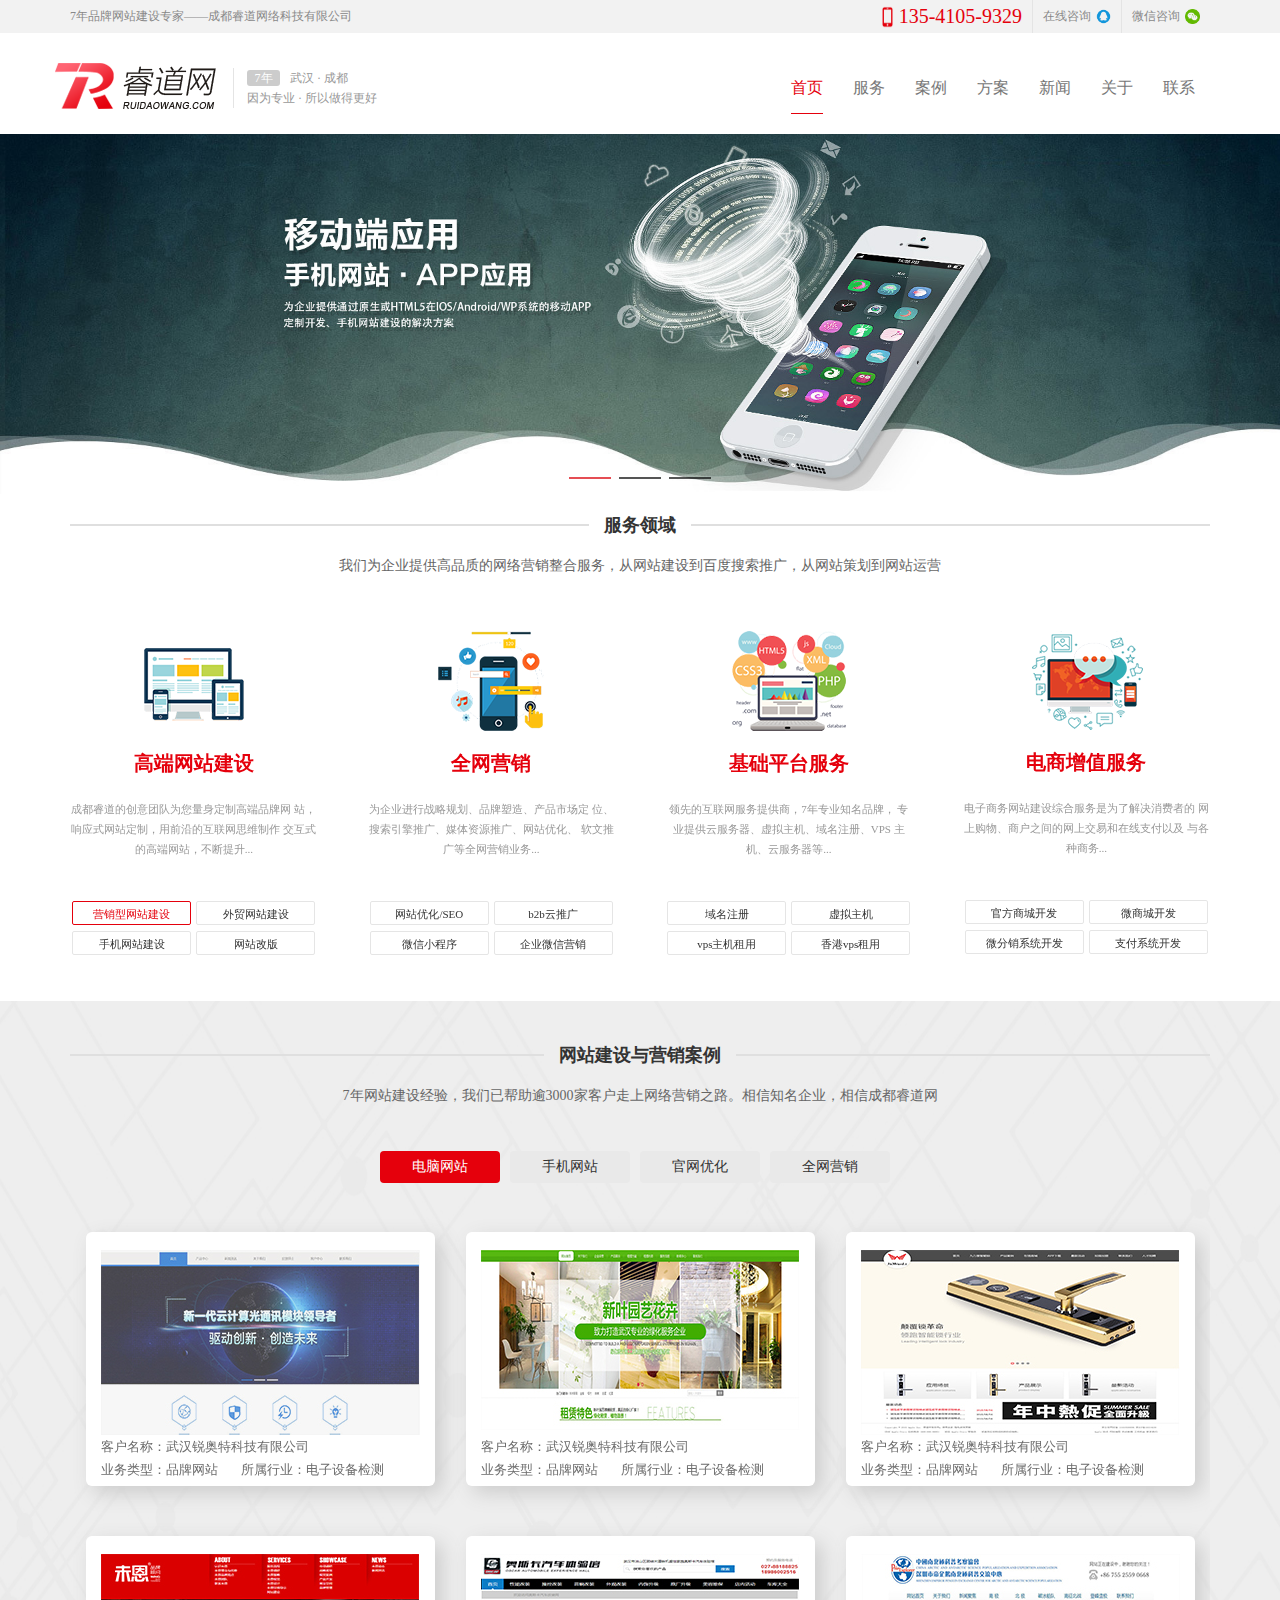
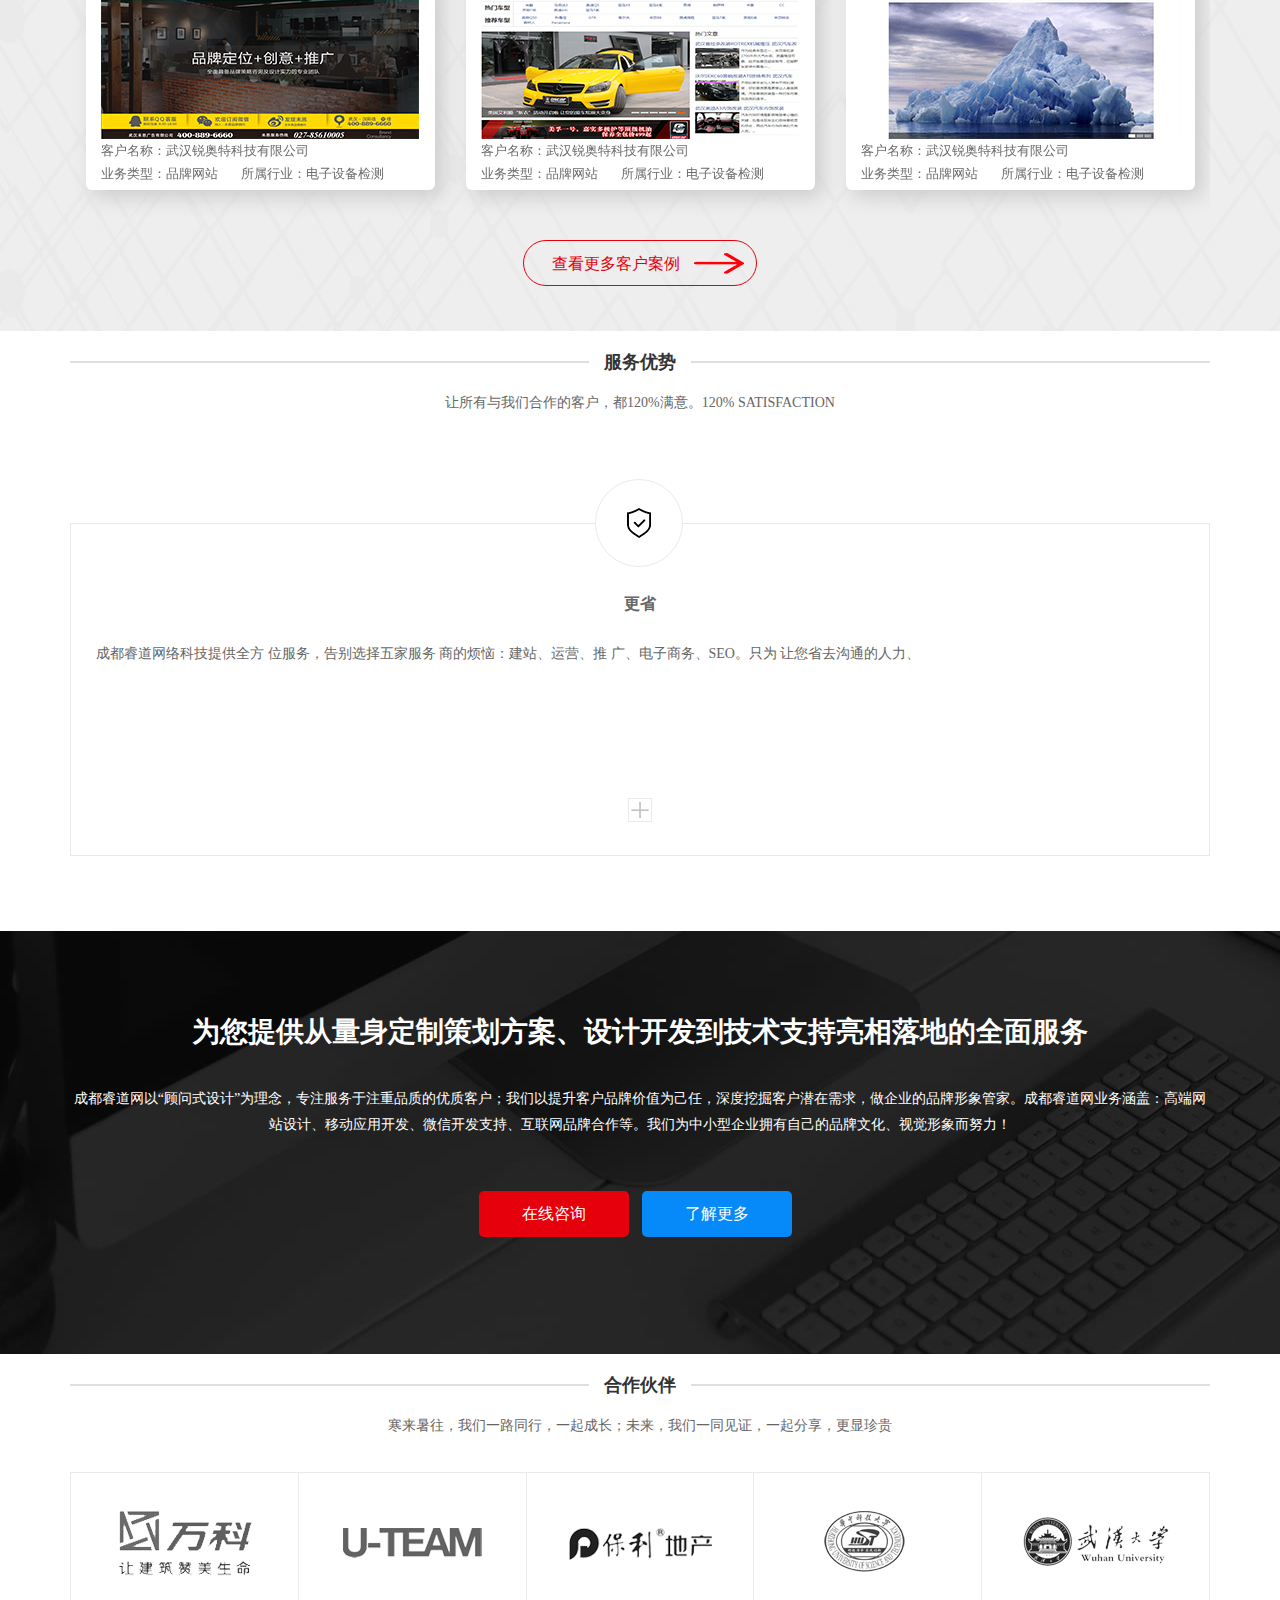
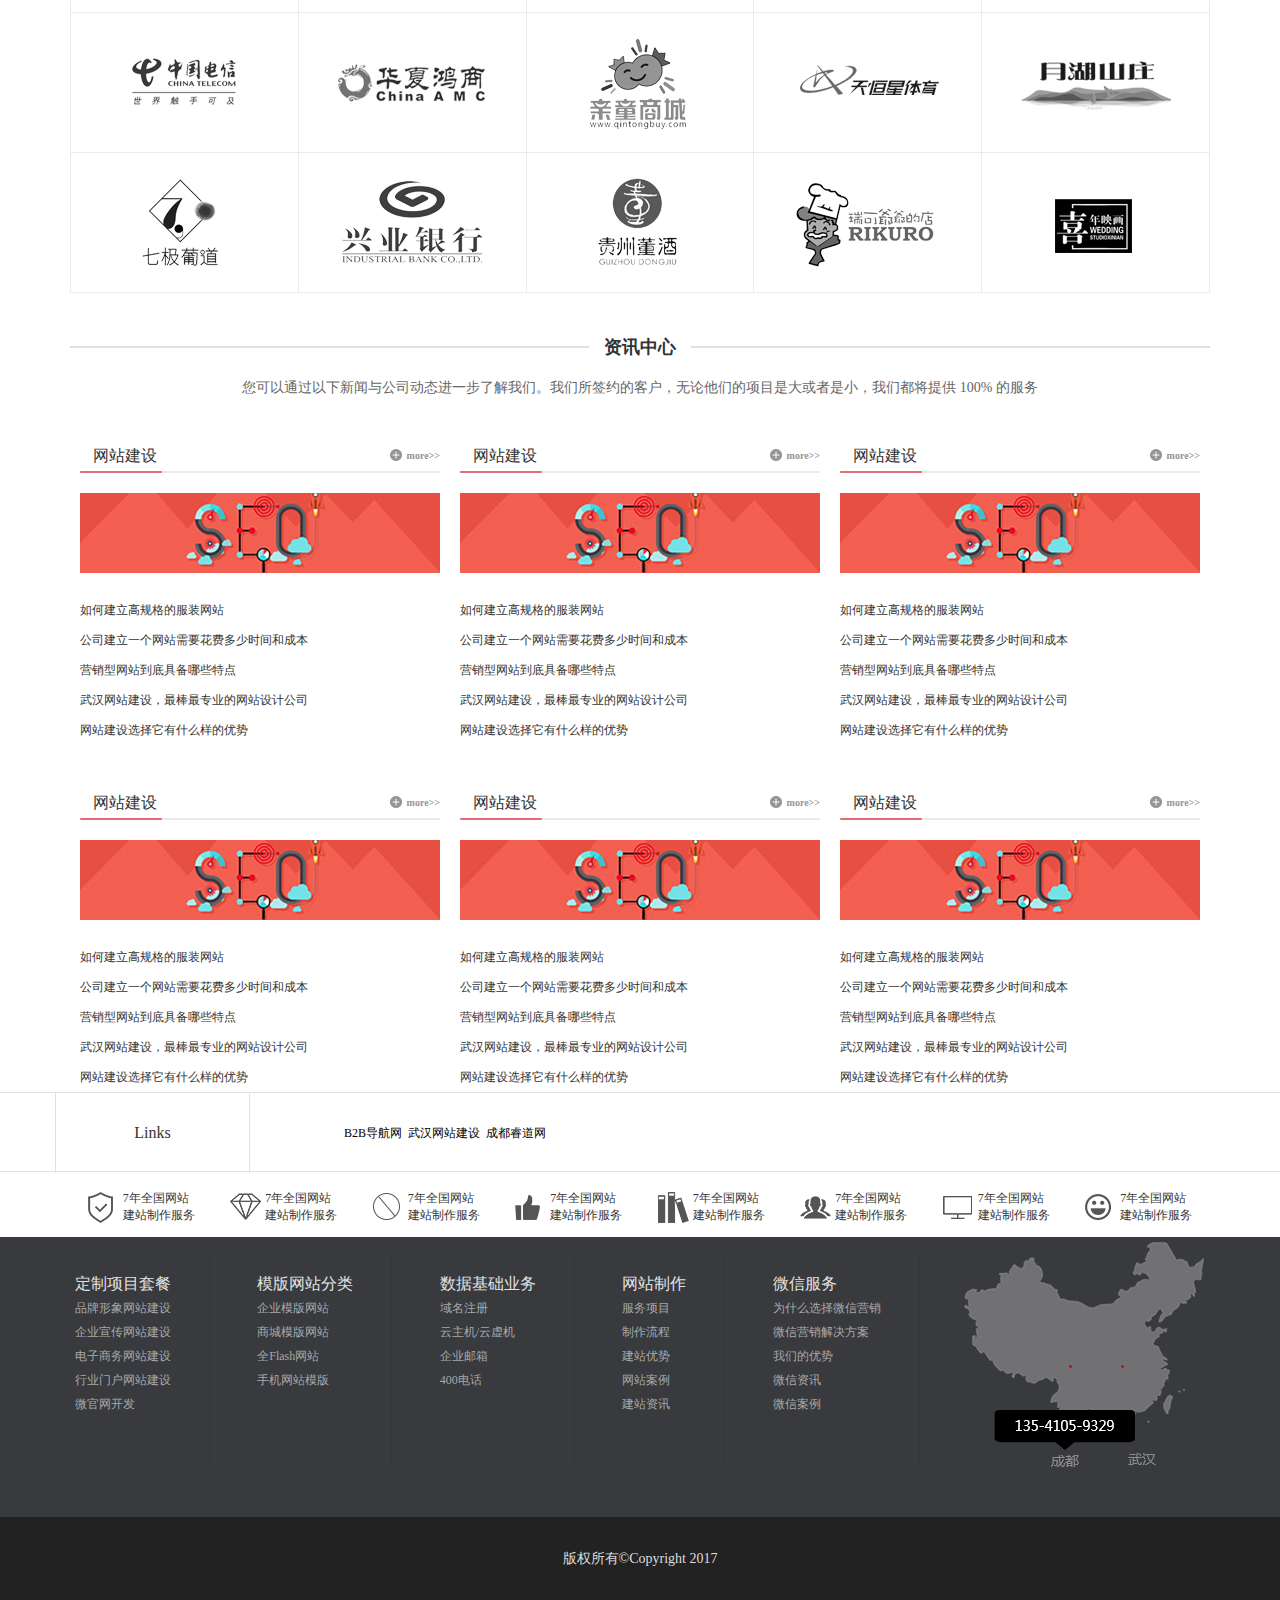
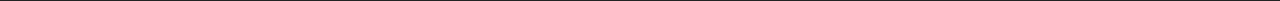
<file: 睿道/index.html>
<!DOCTYPE html>
<html lang="en">
<head>
    <meta charset="UTF-8" />
    <title>首页</title>
    <meta name=viewport content="width=device-width, initial-scale=1,minimum-scale=1, user-scalable=no">
    <link rel="stylesheet" type="text/css" href="css/bootstrap.min.css">
    <link rel="stylesheet" type="text/css" href="css/swiper-4.1.0.min.css">
    <link rel="stylesheet" type="text/css" href="css/comm.css">
    <link rel="stylesheet" type="text/css" href="css/index.css">
    <link rel="SHORTCUT ICON" href="R.ico"/>
</head>
<body>
<!-- 顶部的导航条 -->
  <div class="topbar hidden-xs"><!--hidden-xs意思是屏幕缩小到一定程度时隐藏 -->
      <div class="container">
          <div class="topbar_l">
              7年品牌网站建设专家——成都睿道网络科技有限公司
          </div>
          <div class="topbar_r">
              <ul>
                  <li class="tel">135-4105-9329</li>
                  <li class="online">在线咨询</li>
                  <li class="wechat">微信咨询</li>
              </ul>
          </div>
      </div>
  </div>
<!--顶部的导航条 结束  -->

<!-- 导航条 -->
  <nav class="navbar navbar-default">
    <div class="container">
      <div class="navbar-header">
      <!-- 屏幕缩小时  导航条部分隐藏 右边出现的下拉按钮  -->
        <button type="button" class="navbar-toggle collapsed" data-toggle="collapse" data-target="#subnav" aria-expanded="false">
          <span class="sr-only">Toggle navigation</span>
          <span class="icon-bar"></span>
          <span class="icon-bar"></span>
          <span class="icon-bar"></span>
        </button>
        <a class="navbar-brand" href="#">
          <img src="images/index_header_logo.png" />
        </a>
        <div class="location hidden-sm hidden-xs">
          <p><span>7年</span>武汉 · 成都</p>
          <p>因为专业 · 所以做得更好</p>
        </div>
      </div>
      <div class="collapse navbar-collapse" id="subnav">
        <ul class="nav navbar-nav">
          <li><a href="index.html" class="active">首页</a></li>
          <li><a href="marketing.html">服务</a></li>
          <li><a href="cases.html">案例</a></li>
          <li><a href="plan.html">方案</a></li>
          <li><a href="news.html">新闻</a></li>
          <li><a href="about.html">关于</a></li>
          <li><a href="contact.html">联系</a></li>
        </ul>
      </div>
    </div>
  </nav>
<!-- 导航条 结束-->

<!-- banner -->
  <div class="swiper-container banner">
    <div class="swiper-wrapper">
      <div class="swiper-slide"><img src="images/banner1.jpg"/></div>
      <div class="swiper-slide"><img src="images/banner2.jpg"/></div>
      <div class="swiper-slide"><img src="images/banner3.jpg"/></div>
    </div>
    <!-- 分页按钮 -->
    <div class="banner_pag swiper-pagination"></div>
  </div>
<!-- banner 结束 -->

<!-- 服务领域 -->
  <div class="container">
    <div class="service_up">
      <ul class="line">
        <li></li>
        <li>服务领域</li>
        <li></li>
      </ul>
      <p>我们为企业提供高品质的网络营销整合服务，从网站建设到百度搜索推广，从网站策划到网站运营</p>
    </div>
    <div class="service_down swiper-container">
      <div class="swiper-wrapper">
        <dl class="swiper-slide">
          <dt><img src="images/index_mid1.png"><p>高端网站建设</p></dt>
          <dd>成都睿道的创意团队为您量身定制高端品牌网 站，响应式网站定制，用前沿的互联网思维制作 交互式的高端网站，不断提升...</dd>
          <dd>
            <button class="active"><a href="#">营销型网站建设</a></button>
            <button><a href="#">外贸网站建设</a></button>
            <button><a href="#">手机网站建设</a></button>
            <button><a href="#">网站改版</a></button>
          </dd>
        </dl>
        <dl class="swiper-slide">
          <dt><img src="images/index_mid2.png"><p>全网营销</p></dt>
          <dd>为企业进行战略规划、品牌塑造、产品市场定 位、搜索引擎推广、媒体资源推广、网站优化、 软文推广等全网营销业务...</dd>
          <dd>
            <button><a href="#">网站优化/SEO</a></button>
            <button><a href="#">b2b云推广</a></button>
            <button><a href="#">微信小程序</a></button>
            <button><a href="#">企业微信营销</a></button>
          </dd>
        </dl>
        <dl class="swiper-slide">
          <dt><img src="images/index_mid3.png"><p>基础平台服务</p></dt>
          <dd>领先的互联网服务提供商，7年专业知名品牌， 专业提供云服务器、虚拟主机、域名注册、VPS 主机、云服务器等...</dd>
          <dd>
            <button><a href="#">域名注册</a></button>
            <button><a href="#">虚拟主机</a></button>
            <button><a href="#">vps主机租用</a></button>
            <button><a href="#">香港vps租用</a></button>
          </dd>
        </dl>
        <dl class="swiper-slide">
          <dt><img src="images/domain4.png"><p>电商增值服务</p></dt>
          <dd>电子商务网站建设综合服务是为了解决消费者的 网上购物、商户之间的网上交易和在线支付以及 与各种商务...</dd>
          <dd>
            <button><a href="#">官方商城开发</a></button>
            <button><a href="#">微商城开发</a></button>
            <button><a href="#">微分销系统开发</a></button>
            <button><a href="#">支付系统开发</a></button>
          </dd>
        </dl>
      </div>
      <!-- Add Pagination -->
      <div class="service_down_pag  swiper-pagination"></div>
    </div>
  </div>
<!-- 服务领域 结束 -->

<!-- 网站建设与营销案例 -->
  <div class="case">
    <div class="container">
      <div class="service_up">
        <ul class="line">
          <li></li>
          <li>网站建设与营销案例</li>
          <li></li>
        </ul>
        <p>7年网站建设经验，我们已帮助逾3000家客户走上网络营销之路。相信知名企业，相信成都睿道网</p>
      </div>
      <ul class="title">
        <li class="active">电脑网站</li>
        <li>手机网站</li>
        <li>官网优化</li>
        <li>全网营销</li>
      </ul>
      <div class="cases swiper-container">
        <div class="swiper-wrapper">
          <dl class="swiper-slide">
            <dd>
              <img src="images/index_waist_contli1.jpg">
              <p>客户名称：武汉锐奥特科技有限公司</p>
              <span>业务类型：品牌网站</span>     <span>所属行业：电子设备检测</span>
            </dd>
            <dd>
              <img src="images/index_waist_contli2.jpg">
              <p>客户名称：武汉锐奥特科技有限公司</p>
              <span>业务类型：品牌网站</span>     <span>所属行业：电子设备检测</span>
            </dd>
            <dd>
              <img src="images/index_waist_contli3.jpg">
              <p>客户名称：武汉锐奥特科技有限公司</p>
              <span>业务类型：品牌网站</span>     <span>所属行业：电子设备检测</span>
            </dd>
            <dd>
              <img src="images/index_waist_contli4.jpg">
              <p>客户名称：武汉锐奥特科技有限公司</p>
              <span>业务类型：品牌网站</span>     <span>所属行业：电子设备检测</span>
            </dd>
            <dd>
              <img src="images/index_waist_contli5.jpg">
              <p>客户名称：武汉锐奥特科技有限公司</p>
              <span>业务类型：品牌网站</span>     <span>所属行业：电子设备检测</span>
            </dd>
            <dd>
              <img src="images/index_waist_contli6.jpg">
              <p>客户名称：武汉锐奥特科技有限公司</p>
              <span>业务类型：品牌网站</span>     <span>所属行业：电子设备检测</span>
            </dd>
          </dl>
          <dl class="swiper-slide">
            <dd>
              <img src="images/index_waist_contli1.jpg">
              <p>客户名称：武汉锐奥特科技有限公司</p>
              <span>业务类型：品牌网站</span>     <span>所属行业：电子设备检测</span>
            </dd>
            <dd>
              <img src="images/index_waist_contli2.jpg">
              <p>客户名称：武汉锐奥特科技有限公司</p>
              <span>业务类型：品牌网站</span>     <span>所属行业：电子设备检测</span>
            </dd>
            <dd>
              <img src="images/index_waist_contli3.jpg">
              <p>客户名称：武汉锐奥特科技有限公司</p>
              <span>业务类型：品牌网站</span>     <span>所属行业：电子设备检测</span>
            </dd>
            <dd>
              <img src="images/index_waist_contli4.jpg">
              <p>客户名称：武汉锐奥特科技有限公司</p>
              <span>业务类型：品牌网站</span>     <span>所属行业：电子设备检测</span>
            </dd>
            <dd>
              <img src="images/index_waist_contli5.jpg">
              <p>客户名称：武汉锐奥特科技有限公司</p>
              <span>业务类型：品牌网站</span>     <span>所属行业：电子设备检测</span>
            </dd>
            <dd>
              <img src="images/index_waist_contli6.jpg">
              <p>客户名称：武汉锐奥特科技有限公司</p>
              <span>业务类型：品牌网站</span>     <span>所属行业：电子设备检测</span>
            </dd>
          </dl>
          <dl class="swiper-slide">
            <dd>
              <img src="images/index_waist_contli1.jpg">
              <p>客户名称：武汉锐奥特科技有限公司</p>
              <span>业务类型：品牌网站</span>     <span>所属行业：电子设备检测</span>
            </dd>
            <dd>
              <img src="images/index_waist_contli2.jpg">
              <p>客户名称：武汉锐奥特科技有限公司</p>
              <span>业务类型：品牌网站</span>     <span>所属行业：电子设备检测</span>
            </dd>
            <dd>
              <img src="images/index_waist_contli3.jpg">
              <p>客户名称：武汉锐奥特科技有限公司</p>
              <span>业务类型：品牌网站</span>     <span>所属行业：电子设备检测</span>
            </dd>
            <dd>
              <img src="images/index_waist_contli4.jpg">
              <p>客户名称：武汉锐奥特科技有限公司</p>
              <span>业务类型：品牌网站</span>     <span>所属行业：电子设备检测</span>
            </dd>
            <dd>
              <img src="images/index_waist_contli5.jpg">
              <p>客户名称：武汉锐奥特科技有限公司</p>
              <span>业务类型：品牌网站</span>     <span>所属行业：电子设备检测</span>
            </dd>
            <dd>
              <img src="images/index_waist_contli6.jpg">
              <p>客户名称：武汉锐奥特科技有限公司</p>
              <span>业务类型：品牌网站</span>     <span>所属行业：电子设备检测</span>
            </dd>
          </dl>
          <dl class="swiper-slide">
            <dd>
              <img src="images/index_waist_contli1.jpg">
              <p>客户名称：武汉锐奥特科技有限公司</p>
              <span>业务类型：品牌网站</span>     <span>所属行业：电子设备检测</span>
            </dd>
            <dd>
              <img src="images/index_waist_contli2.jpg">
              <p>客户名称：武汉锐奥特科技有限公司</p>
              <span>业务类型：品牌网站</span>     <span>所属行业：电子设备检测</span>
            </dd>
            <dd>
              <img src="images/index_waist_contli3.jpg">
              <p>客户名称：武汉锐奥特科技有限公司</p>
              <span>业务类型：品牌网站</span>     <span>所属行业：电子设备检测</span>
            </dd>
            <dd>
              <img src="images/index_waist_contli4.jpg">
              <p>客户名称：武汉锐奥特科技有限公司</p>
              <span>业务类型：品牌网站</span>     <span>所属行业：电子设备检测</span>
            </dd>
            <dd>
              <img src="images/index_waist_contli5.jpg">
              <p>客户名称：武汉锐奥特科技有限公司</p>
              <span>业务类型：品牌网站</span>     <span>所属行业：电子设备检测</span>
            </dd>
            <dd>
              <img src="images/index_waist_contli6.jpg">
              <p>客户名称：武汉锐奥特科技有限公司</p>
              <span>业务类型：品牌网站</span>     <span>所属行业：电子设备检测</span>
            </dd>
          </dl>
        </div>
      </div>
      <button class="knowMore">查看更多客户案例</button>
    </div>
  </div>
<!-- 网站建设与营销案例 结束 -->

<!-- 服务优势 -->
  <div class="container">
    <div class="service_up">
      <ul class="line">
        <li></li>
        <li>服务优势</li>
        <li></li>
      </ul>
      <p>让所有与我们合作的客户，都120%满意。120% SATISFACTION</p>
    </div>
    <div class="advantage swiper-container">
      <div class="swiper-wrapper">
        <dl class="swiper-slide">
          <dt></dt>
          <dd>
            <h2>更省</h2>
            <p>成都睿道网络科技提供全方 位服务，告别选择五家服务 商的烦恼：建站、运营、推 广、电子商务、SEO。只为 让您省去沟通的人力、</p>
            <span></span>
          </dd>
        </dl>
        <dl class="swiper-slide">
          <dt></dt>
          <dd>
            <h2>更省</h2>
            <p>成都睿道网络科技从事建站 行业7年，服务超过3000家 的客户，我们更专业。一对 一客服，统一协调，我们更 专注。标准化服务，</p>
            <span></span>
          </dd>
        </dl>
        <dl class="swiper-slide">
          <dt></dt>
          <dd>
            <h2>更省</h2>
            <p>效率是命脉！成都睿道网络 科技团队技术专业化、项目 指数标准化、我们拥有全行 业最快的执行速度。砍掉拖 沓的协调沟通，赢得更高</p>
            <span></span>
          </dd>
        </dl>
        <dl class="swiper-slide">
          <dt></dt>
          <dd>
            <h2>更省</h2>
            <p>我们为客户提供120％满意 的服务，客服定期沟通回 访，海淘团队以顾问的形 式，免费   为客户提供一年的 售后服务。</p>
            <span></span>
          </dd>
        </dl>
        <dl class="swiper-slide">
          <dt></dt>
          <dd>
            <h2>更省</h2>
            <p>领先行业一小步，成都睿道 网络科技以最精准敏锐的市 场嗅觉和技术优势，确保您 始终处于行业领先位置。</p>
            <span></span>
          </dd>
        </dl>
      </div>
      <div class="advantage_pag  swiper-pagination"></div>
    </div>
  </div>
<!-- 服务优势 结束 -->

<!-- 在线咨询  -->
  <div class="consult">
    <div class="container">
      <h2>为您提供从量身定制策划方案、设计开发到技术支持亮相落地的全面服务</h2>
      <p>成都睿道网以“顾问式设计”为理念，专注服务于注重品质的优质客户；我们以提升客户品牌价值为己任，深度挖掘客户潜在需求，做企业的品牌形象管家。成都睿道网业务涵盖：高端网站设计、移动应用开发、微信开发支持、互联网品牌合作等。我们为中小型企业拥有自己的品牌文化、视觉形象而努力！</p>
      <button>在线咨询</button>
      <button>了解更多</button>
    </div>
  </div>
<!-- 在线咨询 结束 -->


<div class="container">
  <!-- 合作伙伴 -->
    <div class="service_up">
      <ul class="line">
        <li></li>
        <li>合作伙伴</li>
        <li></li>
      </ul>
      <p>寒来暑往，我们一路同行，一起成长；未来，我们一同见证，一起分享，更显珍贵</p>
    </div>
    <dl class="partner">
        <dd>
          <ul class="partner_img">
            <li><img src="images/index_nates1-1.jpg"></li>
            <li><img src="images/index_nates1.jpg"></li>
          </ul>
        </dd>
        <dd>
          <ul class="partner_img">
            <li><img src="images/index_nates2-1.jpg"></li>
            <li><img src="images/index_nates2.jpg"></li>
          </ul>
        </dd>
        <dd>
          <ul class="partner_img">
            <li><img src="images/index_nates3-1.jpg"></li>
            <li><img src="images/index_nates3.jpg"></li>
          </ul>
        </dd>
        <dd>
          <ul class="partner_img">
            <li><img src="images/index_nates4-1.jpg"></li>
            <li><img src="images/index_nates4.jpg"></li>
          </ul>
        </dd>
        <dd>
          <ul class="partner_img">
            <li><img src="images/index_nates5-1.jpg"></li>
            <li><img src="images/index_nates5.jpg"></li>
          </ul>
        </dd>
        <dd>
          <ul class="partner_img">
            <li><img src="images/index_nates6-1.jpg"></li>
            <li><img src="images/index_nates6.jpg"></li>
          </ul>
        </dd>
        <dd>
          <ul class="partner_img">
            <li><img src="images/index_nates7-1.jpg"></li>
            <li><img src="images/index_nates7.jpg"></li>
          </ul>
        </dd>
        <dd>
          <ul class="partner_img">
            <li><img src="images/index_nates8-1.jpg"></li>
            <li><img src="images/index_nates8.jpg"></li>
          </ul>
        </dd>
        <dd>
          <ul class="partner_img">
            <li><img src="images/index_nates9-1.jpg"></li>
            <li><img src="images/index_nates9.jpg"></li>
          </ul>
        </dd>
        <dd>
          <ul class="partner_img">
            <li><img src="images/index_nates10-1.jpg"></li>
            <li><img src="images/index_nates10.jpg"></li>
          </ul>
        </dd>
        <dd>
          <ul class="partner_img">
            <li><img src="images/index_nates11-1.jpg"></li>
            <li><img src="images/index_nates11.jpg"></li>
          </ul>
        </dd>
        <dd>
          <ul class="partner_img">
            <li><img src="images/index_nates12-1.jpg"></li>
            <li><img src="images/index_nates12.jpg"></li>
          </ul>
        </dd>
        <dd>
          <ul class="partner_img">
            <li><img src="images/index_nates13-1.jpg"></li>
            <li><img src="images/index_nates13.jpg"></li>
          </ul>
        </dd>
        <dd>
          <ul class="partner_img">
            <li><img src="images/index_nates14-1.jpg"></li>
            <li><img src="images/index_nates14.jpg"></li>
          </ul>
        </dd>
        <dd>
          <ul class="partner_img">
            <li><img src="images/index_nates15-1.jpg"></li>
            <li><img src="images/index_nates15.jpg"></li>
          </ul>
        </dd>
    </dl>
  <!-- 合作伙伴 结束-->

  <!-- 资讯中心 -->
    <div class="service_up">
      <ul class="line">
        <li></li>
        <li>资讯中心</li>
        <li></li>
      </ul>
      <p>您可以通过以下新闻与公司动态进一步了解我们。我们所签约的客户，无论他们的项目是大或者是小，我们都将提供 100% 的服务</p>
    </div>
    <div class="information">
      <dl>
        <dt>
          <span class="left">网站建设<b></b></span>
          <span class="right">more&gt;&gt;</span>
        </dt>
        <dd>
          <img src="images/index_information.jpg">
          <ul>
            <li>如何建立高规格的服装网站</li>
            <li>公司建立一个网站需要花费多少时间和成本</li>
            <li>营销型网站到底具备哪些特点</li>
            <li>武汉网站建设，最棒最专业的网站设计公司</li>
            <li>网站建设选择它有什么样的优势</li>
          </ul>
        </dd>
      </dl>
      <dl>
        <dt>
          <span class="left">网站建设<b></b></span>
          <span class="right">more&gt;&gt;</span>
        </dt>
        <dd>
          <img src="images/index_information.jpg">
          <ul>
            <li>如何建立高规格的服装网站</li>
            <li>公司建立一个网站需要花费多少时间和成本</li>
            <li>营销型网站到底具备哪些特点</li>
            <li>武汉网站建设，最棒最专业的网站设计公司</li>
            <li>网站建设选择它有什么样的优势</li>
          </ul>
        </dd>
      </dl>
      <dl>
        <dt>
          <span class="left">网站建设<b></b></span>
          <span class="right">more&gt;&gt;</span>
        </dt>
        <dd>
          <img src="images/index_information.jpg">
          <ul>
            <li>如何建立高规格的服装网站</li>
            <li>公司建立一个网站需要花费多少时间和成本</li>
            <li>营销型网站到底具备哪些特点</li>
            <li>武汉网站建设，最棒最专业的网站设计公司</li>
            <li>网站建设选择它有什么样的优势</li>
          </ul>
        </dd>
      </dl>
      <dl>
        <dt>
          <span class="left">网站建设<b></b></span>
          <span class="right">more&gt;&gt;</span>
        </dt>
        <dd>
          <img src="images/index_information.jpg">
          <ul>
            <li>如何建立高规格的服装网站</li>
            <li>公司建立一个网站需要花费多少时间和成本</li>
            <li>营销型网站到底具备哪些特点</li>
            <li>武汉网站建设，最棒最专业的网站设计公司</li>
            <li>网站建设选择它有什么样的优势</li>
          </ul>
        </dd>
      </dl>
      <dl>
        <dt>
          <span class="left">网站建设<b></b></span>
          <span class="right">more&gt;&gt;</span>
        </dt>
        <dd>
          <img src="images/index_information.jpg">
          <ul>
            <li>如何建立高规格的服装网站</li>
            <li>公司建立一个网站需要花费多少时间和成本</li>
            <li>营销型网站到底具备哪些特点</li>
            <li>武汉网站建设，最棒最专业的网站设计公司</li>
            <li>网站建设选择它有什么样的优势</li>
          </ul>
        </dd>
      </dl>
      <dl>
        <dt>
          <span class="left">网站建设<b></b></span>
          <span class="right">more&gt;&gt;</span>
        </dt>
        <dd>
          <img src="images/index_information.jpg">
          <ul>
            <li>如何建立高规格的服装网站</li>
            <li>公司建立一个网站需要花费多少时间和成本</li>
            <li>营销型网站到底具备哪些特点</li>
            <li>武汉网站建设，最棒最专业的网站设计公司</li>
            <li>网站建设选择它有什么样的优势</li>
          </ul>
        </dd>
      </dl>
    </div>
  <!-- 资讯中心 结束 -->
</div>




<!-- 页脚一 -->
  <div class="foot1 hidden-xs">
    <div class="container">
      <div class="row">
        <div class="col-md-2 col-xs-4">Links</div>
        <div class="col-md-4 col-xs-8">
          <a href="#">B2B导航网</a>&nbsp;
          <a href="#"> 武汉网站建设</a>&nbsp;
          <a href="#">成都睿道网</a></div>
      </div>
    </div>
  </div>
<!-- 页脚一 结束 -->

<!-- 页脚二 -->
  <div class="foot2 hidden-sm hidden-xs">
    <div class="container">
      <dl>
        <dd class="d1"><p>7年全国网站</p><p>建站制作服务</p></dd>
        <dd class="d2"><p>7年全国网站</p><p>建站制作服务</p></dd>
        <dd class="d3"><p>7年全国网站</p><p>建站制作服务</p></dd>
        <dd class="d4"><p>7年全国网站</p><p>建站制作服务</p></dd>
        <dd class="d5"><p>7年全国网站</p><p>建站制作服务</p></dd>
        <dd class="d6"><p>7年全国网站</p><p>建站制作服务</p></dd>
        <dd class="d7"><p>7年全国网站</p><p>建站制作服务</p></dd>
        <dd class="d8"><p>7年全国网站</p><p>建站制作服务</p></dd>
      </dl>
    </div>
  </div>
<!-- 页脚二 结束-->

<!-- 页脚三 -->
  <div class="foot3 hidden-sm hidden-xs">
    <div class="container">
        <div class="ul_box">
          <ul>
            <li>定制项目套餐</li>
            <li>品牌形象网站建设</li>
            <li>企业宣传网站建设</li>
            <li>电子商务网站建设</li>
            <li>行业门户网站建设</li>
            <li>微官网开发</li>
          </ul>
          <ul>
            <li>模版网站分类</li>
            <li>企业模版网站</li>
            <li>商城模版网站</li>
            <li>全Flash网站</li>
            <li>手机网站模版</li>
          </ul>
          <ul>
            <li>数据基础业务</li>
            <li>域名注册</li>
            <li>云主机/云虚机</li>
            <li>企业邮箱</li>
            <li>400电话</li>
          </ul>
          <ul>
            <li>网站制作</li>
            <li>服务项目</li>
            <li>制作流程</li>
            <li>建站优势</li>
            <li>网站案例</li>
            <li>建站资讯</li>
          </ul>
           <ul>
            <li>微信服务</li>
            <li>为什么选择微信营销</li>
            <li>微信营销解决方案</li>
            <li>我们的优势</li>
            <li>微信资讯</li>
            <li>微信案例</li>
          </ul>
          <div class="map hidden-md hidden-sm hidden-xs">
            <img src="images/chicken.png"/>
          </div>
        </div>
    </div>
  </div>
<!-- 页脚三 结束 -->

<!-- 页脚四-->
  <div class="foot4">
    版权所有©Copyright 2017
  </div>
<!-- 页脚四 结束-->
<script src="http://apps.bdimg.com/libs/jquery/1.9.1/jquery.js"></script>
<script src="js/swiper-4.1.0.min.js"></script>
<script src="js/bootstrap.min.js"></script>
<script src="js/myScript.js"></script>
</body>
</html>
</file>
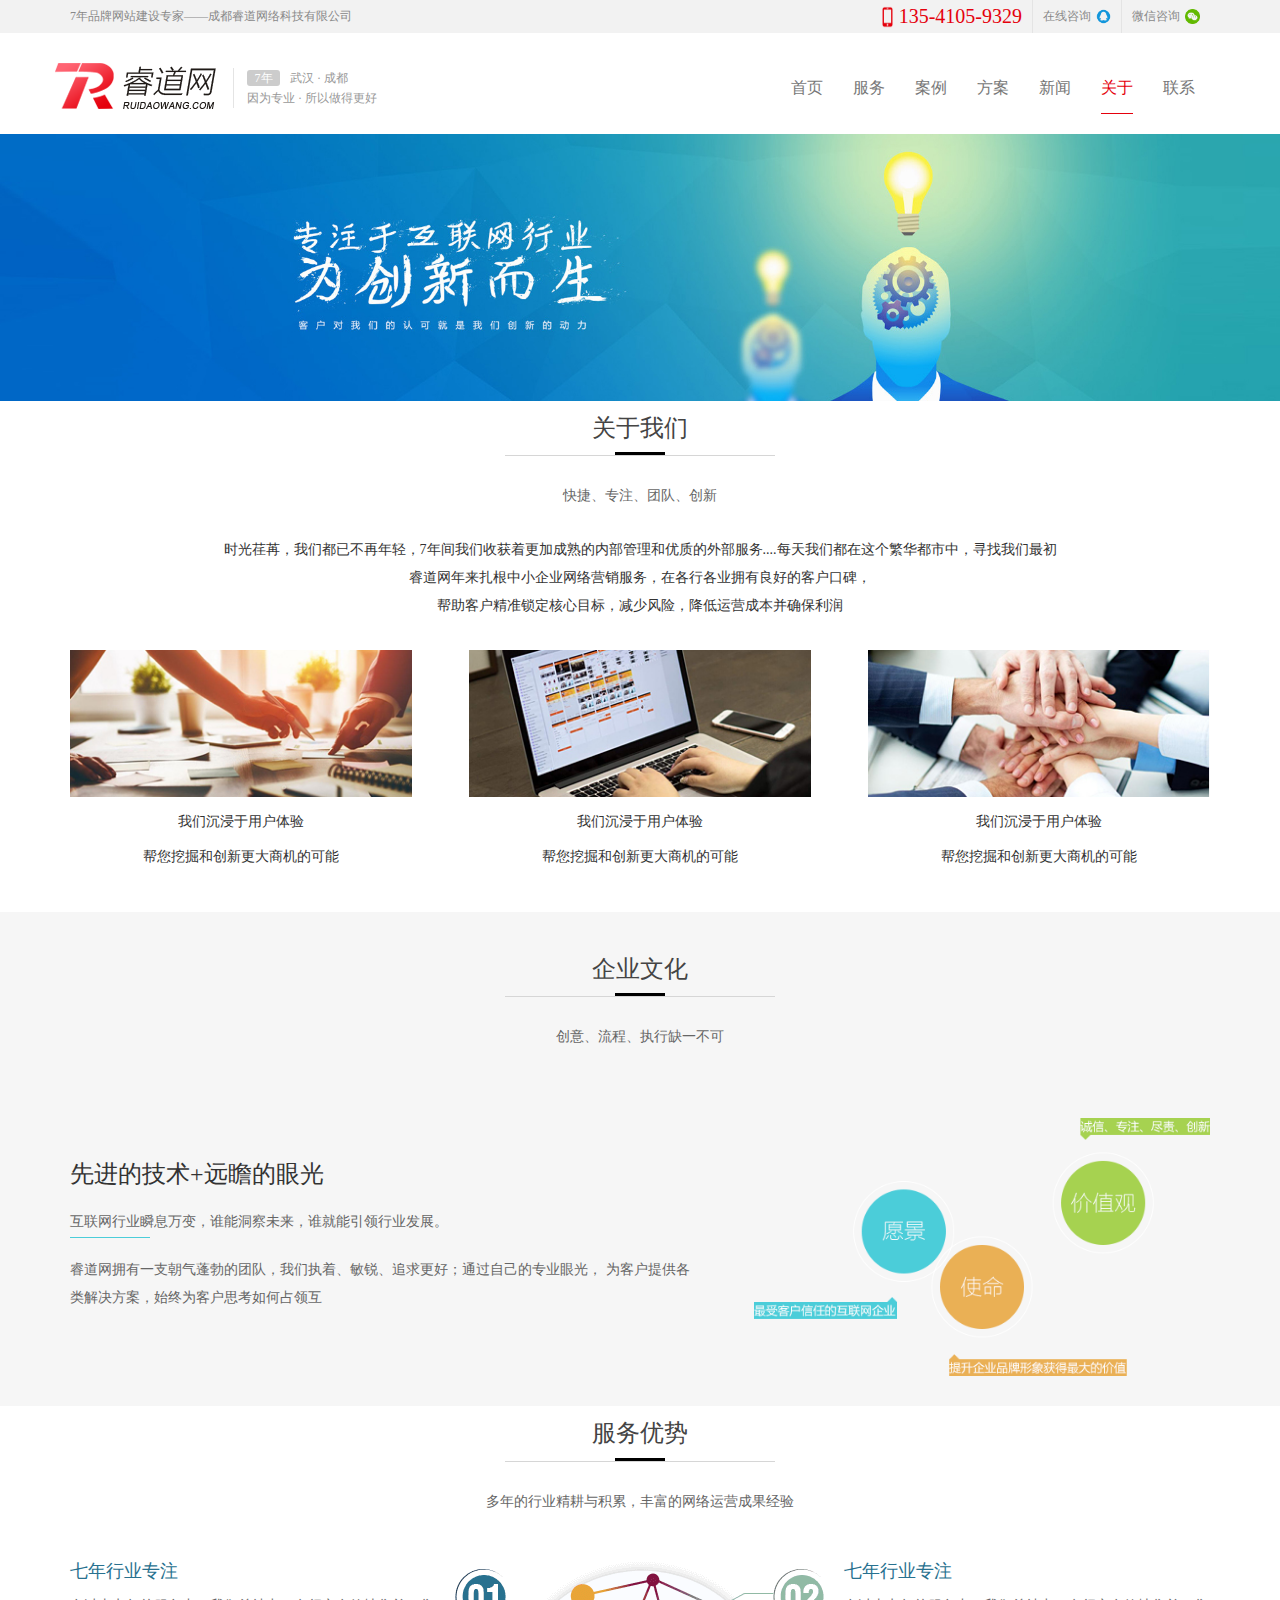
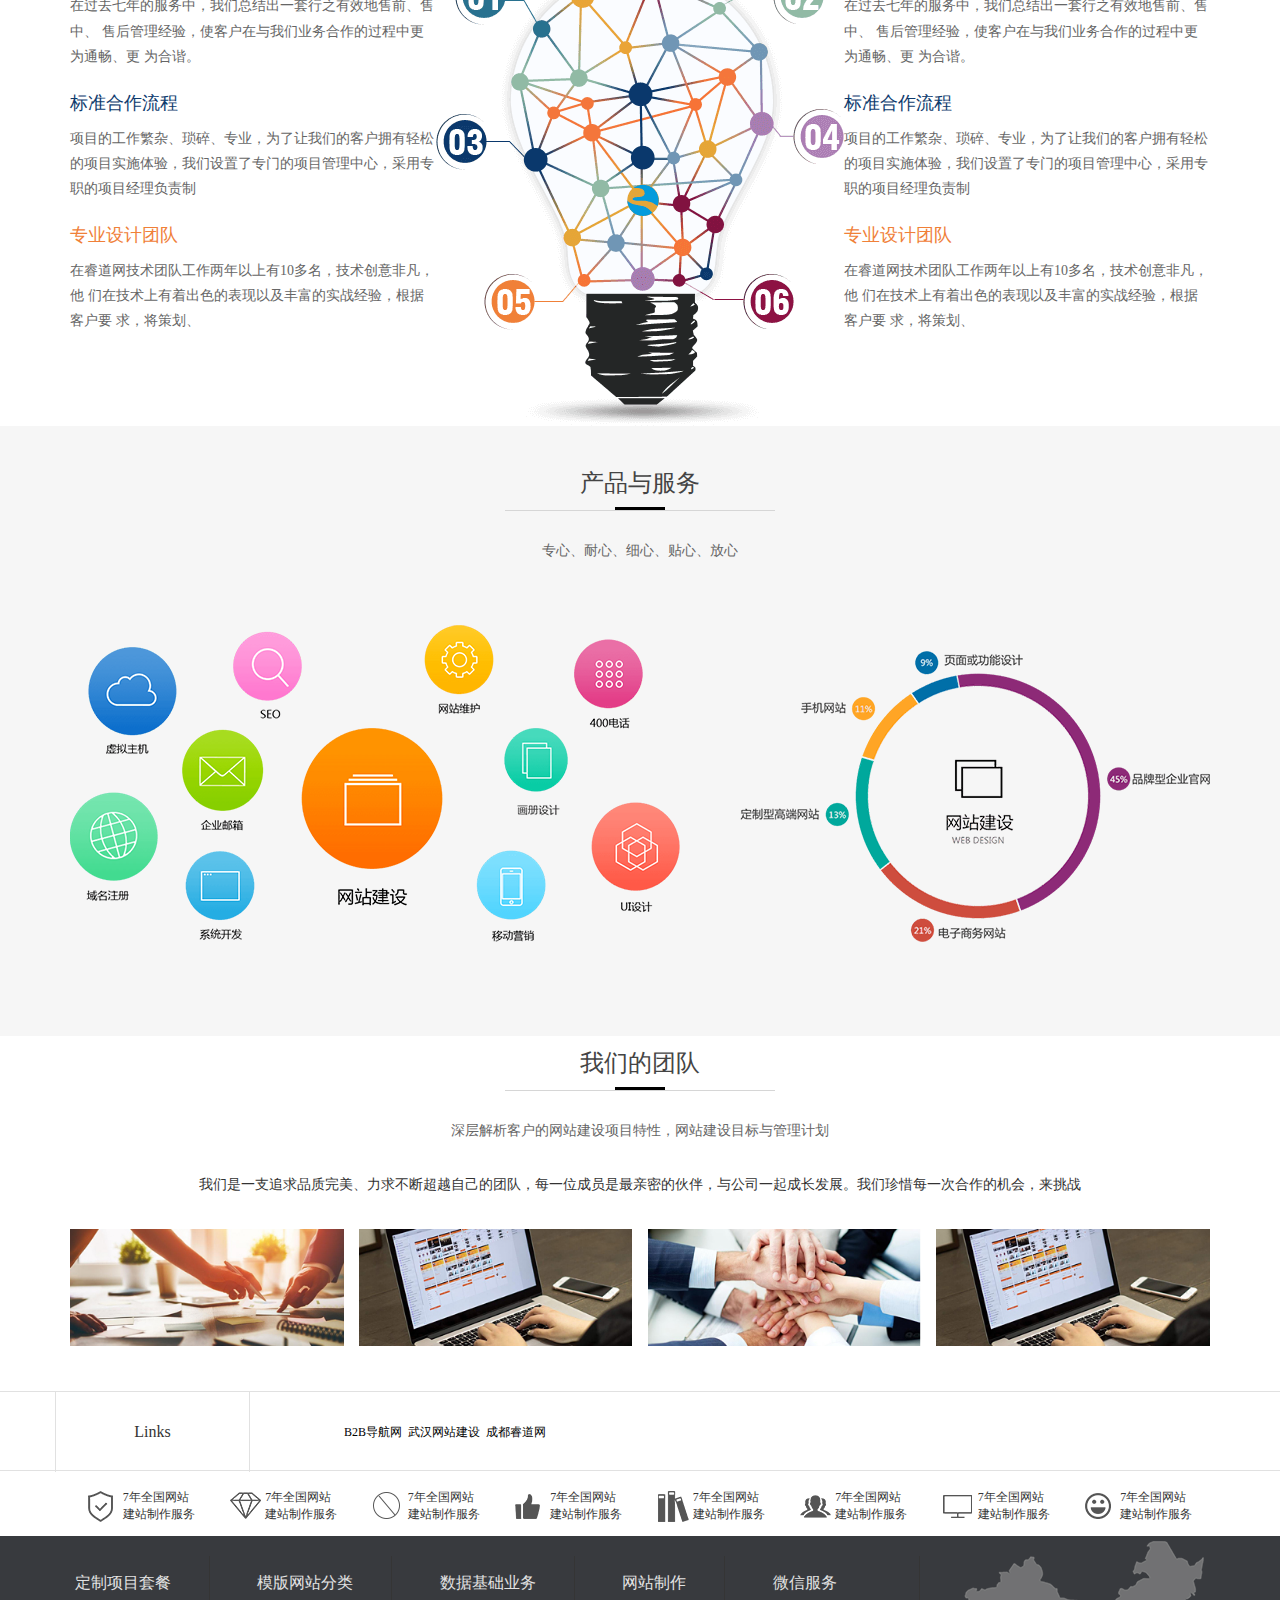
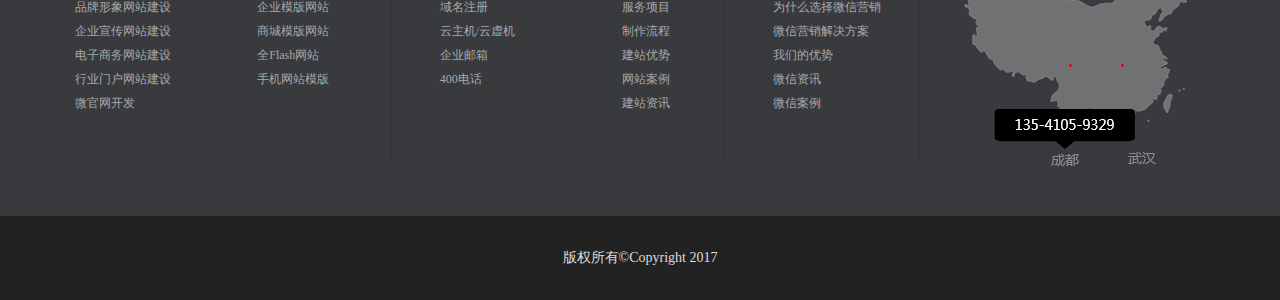
<file: 睿道/about.html>
<!DOCTYPE html>
<html lang="en">
<head>
    <meta charset="UTF-8" />
    <title>关于</title>
    <meta name=viewport content="width=device-width, initial-scale=1,minimum-scale=1, user-scalable=no">
    <link rel="stylesheet" type="text/css" href="css/bootstrap.min.css">
    <link rel="stylesheet" type="text/css" href="css/swiper-4.1.0.min.css">
    <link rel="stylesheet" type="text/css" href="css/comm.css">
    <link rel="stylesheet" type="text/css" href="css/about.css">
</head>
<body>
<!-- 顶部的导航条 -->
  <div class="topbar hidden-xs"><!--hidden-xs意思是屏幕缩小到一定程度时隐藏 -->
      <div class="container">
          <div class="topbar_l">
              7年品牌网站建设专家——成都睿道网络科技有限公司
          </div>
          <div class="topbar_r">
              <ul>
                  <li class="tel">135-4105-9329</li>
                  <li class="online">在线咨询</li>
                  <li class="wechat">微信咨询</li>
              </ul>
          </div>
      </div>
  </div>
<!--顶部的导航条 结束  -->

<!-- 导航条 -->
  <nav class="navbar navbar-default">
    <div class="container">
      <div class="navbar-header">
      <!-- 屏幕缩小时  导航条部分隐藏 右边出现的下拉按钮  -->
        <button type="button" class="navbar-toggle collapsed" data-toggle="collapse" data-target="#subnav" aria-expanded="false">
          <span class="sr-only">Toggle navigation</span>
          <span class="icon-bar"></span>
          <span class="icon-bar"></span>
          <span class="icon-bar"></span>
        </button>
        <a class="navbar-brand" href="#">
          <img src="images/index_header_logo.png" />
        </a>
        <div class="location hidden-sm hidden-xs">
          <p><span>7年</span>武汉 · 成都</p>
          <p>因为专业 · 所以做得更好</p>
        </div>
      </div>
      <div class="collapse navbar-collapse" id="subnav">
        <ul class="nav navbar-nav">
           <li><a href="index.html" >首页</a></li>
          <li><a href="marketing.html">服务</a></li>
          <li><a href="cases.html">案例</a></li>
          <li><a href="plan.html">方案</a></li>
          <li><a href="news.html">新闻</a></li>
          <li><a href="about.html" class="active">关于</a></li>
          <li><a href="contact.html">联系</a></li>
        </ul>
      </div>
    </div>
  </nav>
<!-- 导航条 结束-->

<!-- banner -->
  <div class="swiper-container banner">
    <div class="swiper-wrapper">
      <div class="swiper-slide"><img src="images/contact_banner2.jpg"/></div>
    </div>
  </div>
<!-- banner 结束 -->

<!-- 关于我们 -->
<div class="container">
    <div class="marketing_box">
      <dl class="marketing_title">
        <dt>
          <span>关于我们<b></b></span>
        </dt>
        <dd>快捷、专注、团队、创新 </dd>
      </dl>
      <div class="text">
        <p>时光荏苒，我们都已不再年轻，7年间我们收获着更加成熟的内部管理和优质的外部服务....每天我们都在这个繁华都市中，寻找我们最初</p>
        <p>睿道网年来扎根中小企业网络营销服务，在各行各业拥有良好的客户口碑，</p>
        <p>帮助客户精准锁定核心目标，减少风险，降低运营成本并确保利润</p>
      </div>
      <ul class="about_img">
        <li>
          <img src="images/aboutme_img1_03.jpg">
          <p>我们沉浸于用户体验</p>
          <p>帮您挖掘和创新更大商机的可能</p>
        </li>
        <li>
          <img src="images/aboutme_img2_03.jpg">
          <p>我们沉浸于用户体验</p>
          <p>帮您挖掘和创新更大商机的可能</p>
        </li>
        <li>
          <img src="images/aboutme_img3_03.jpg">
          <p>我们沉浸于用户体验</p>
          <p>帮您挖掘和创新更大商机的可能</p>
        </li>
      </ul>
    </div>
</div>
<!-- 关于我们 结束-->

<!-- 企业文化 -->
  <div class="culture">
    <div class="container">
      <div class="marketing_box">
          <dl class="marketing_title">
            <dt>
              <span>企业文化<b></b></span>
            </dt>
            <dd>创意、流程、执行缺一不可 </dd>
          </dl>
      </div>
      <div class="culture_c">
        <div class="culture_l">
          <h4>先进的技术+远瞻的眼光</h4>
          <p class="p1">互联网行业瞬息万变，谁能洞察未来，谁就能引领行业发展。</p>
          <p class="p2">睿道网拥有一支朝气蓬勃的团队，我们执着、敏锐、追求更好；通过自己的专业眼光， 为客户提供各类解决方案，始终为客户思考如何占领互</p>
        </div>
        <div class="culture_r">
          <img src="images/about_cluture.png">
        </div>
      </div>
    </div>
  </div>
<!-- 企业文化 结束 -->

<!-- 服务优势 -->
  <div class="container">
    <div class="marketing_box">
      <dl class="marketing_title">
        <dt>
          <span>服务优势<b></b></span>
        </dt>
        <dd>多年的行业精耕与积累，丰富的网络运营成果经验 </dd>
      </dl>
    </div>
    <dl class="advantage_box">
      <dd class="ad_left">
        <div class="left1">
          <h4>七年行业专注</h4>
          <p>在过去七年的服务中，我们总结出一套行之有效地售前、售中、 售后管理经验，使客户在与我们业务合作的过程中更为通畅、更 为合谐。</p>
        </div>
        <div class="left2">
          <h4>标准合作流程</h4>
          <p>项目的工作繁杂、琐碎、专业，为了让我们的客户拥有轻松 的项目实施体验，我们设置了专门的项目管理中心，采用专 职的项目经理负责制</p>
        </div>
        <div class="left3">
          <h4>专业设计团队</h4>
          <p>在睿道网技术团队工作两年以上有10多名，技术创意非凡，他 们在技术上有着出色的表现以及丰富的实战经验，根据客户要 求，将策划、</p>
        </div>
      </dd>
      <dd class="hidden-xs"><img src="images/about_bg.png"></dd>
      <dd class="ad_right">
        <div class="left1">
          <h4>七年行业专注</h4>
          <p>在过去七年的服务中，我们总结出一套行之有效地售前、售中、 售后管理经验，使客户在与我们业务合作的过程中更为通畅、更 为合谐。</p>
        </div>
        <div class="left2">
          <h4>标准合作流程</h4>
          <p>项目的工作繁杂、琐碎、专业，为了让我们的客户拥有轻松 的项目实施体验，我们设置了专门的项目管理中心，采用专 职的项目经理负责制</p>
        </div>
        <div class="left3">
          <h4>专业设计团队</h4>
          <p>在睿道网技术团队工作两年以上有10多名，技术创意非凡，他 们在技术上有着出色的表现以及丰富的实战经验，根据客户要 求，将策划、</p>
        </div>
      </dd>
    </dl>
  </div>
<!-- 服务优势 结束 -->

<!-- 产品与服务 -->
<div class="product">
  <div class="container">
    <div class="marketing_box">
      <dl class="marketing_title">
        <dt>
          <span>产品与服务<b></b></span>
        </dt>
        <dd>专心、耐心、细心、贴心、放心</dd>
      </dl>
    </div>
    <div class="product_img">
      <img src="images/pro_01.png">
      <img src="images/pro_02.png">
    </div>
  </div>
</div>
<!-- 产品与服务 结束 -->

<!-- 我们的团队 -->
<div class="container">
  <div class="marketing_box">
    <dl class="marketing_title">
      <dt>
        <span>我们的团队<b></b></span>
      </dt>
      <dd>深层解析客户的网站建设项目特性，网站建设目标与管理计划 </dd>
    </dl>
  </div>

  <div class="us_text">
    <p>我们是一支追求品质完美、力求不断超越自己的团队，每一位成员是最亲密的伙伴，与公司一起成长发展。我们珍惜每一次合作的机会，来挑战</p>
  </div>
  <div class="us_img">
    <img src="images/aboutme_img1_03.jpg">
    <img src="images/aboutme_img2_03.jpg">
    <img src="images/aboutme_img3_03.jpg">
    <img src="images/aboutme_img2_03.jpg">
  </div>
</div>
<!-- 我们的团队 结束 -->


<!-- 页脚一 -->
  <div class="foot1 hidden-xs">
    <div class="container">
      <div class="row">
        <div class="col-md-2 col-xs-4">Links</div>
        <div class="col-md-4 col-xs-8">
          <a href="#">B2B导航网</a>&nbsp;
          <a href="#"> 武汉网站建设</a>&nbsp;
          <a href="#">成都睿道网</a></div>
      </div>
    </div>
  </div>
<!-- 页脚一 结束 -->

<!-- 页脚二 -->
  <div class="foot2 hidden-sm hidden-xs">
    <div class="container">
      <dl>
        <dd class="d1"><p>7年全国网站</p><p>建站制作服务</p></dd>
        <dd class="d2"><p>7年全国网站</p><p>建站制作服务</p></dd>
        <dd class="d3"><p>7年全国网站</p><p>建站制作服务</p></dd>
        <dd class="d4"><p>7年全国网站</p><p>建站制作服务</p></dd>
        <dd class="d5"><p>7年全国网站</p><p>建站制作服务</p></dd>
        <dd class="d6"><p>7年全国网站</p><p>建站制作服务</p></dd>
        <dd class="d7"><p>7年全国网站</p><p>建站制作服务</p></dd>
        <dd class="d8"><p>7年全国网站</p><p>建站制作服务</p></dd>
      </dl>
    </div>
  </div>
<!-- 页脚二 结束-->

<!-- 页脚三 -->
  <div class="foot3 hidden-sm hidden-xs">
    <div class="container">
        <div class="ul_box">
          <ul>
            <li>定制项目套餐</li>
            <li>品牌形象网站建设</li>
            <li>企业宣传网站建设</li>
            <li>电子商务网站建设</li>
            <li>行业门户网站建设</li>
            <li>微官网开发</li>
          </ul>
          <ul>
            <li>模版网站分类</li>
            <li>企业模版网站</li>
            <li>商城模版网站</li>
            <li>全Flash网站</li>
            <li>手机网站模版</li>
          </ul>
          <ul>
            <li>数据基础业务</li>
            <li>域名注册</li>
            <li>云主机/云虚机</li>
            <li>企业邮箱</li>
            <li>400电话</li>
          </ul>
          <ul>
            <li>网站制作</li>
            <li>服务项目</li>
            <li>制作流程</li>
            <li>建站优势</li>
            <li>网站案例</li>
            <li>建站资讯</li>
          </ul>
           <ul>
            <li>微信服务</li>
            <li>为什么选择微信营销</li>
            <li>微信营销解决方案</li>
            <li>我们的优势</li>
            <li>微信资讯</li>
            <li>微信案例</li>
          </ul>
          <div class="map hidden-md hidden-sm hidden-xs">
            <img src="images/chicken.png"/>
          </div>
        </div>
    </div>
  </div>
<!-- 页脚三 结束 -->

<!-- 页脚四-->
  <div class="foot4">
    版权所有©Copyright 2017
  </div>
<!-- 页脚四 结束-->
<script src="http://apps.bdimg.com/libs/jquery/1.9.1/jquery.js"></script>
<script src="js/swiper-4.1.0.min.js"></script>
<script src="js/bootstrap.min.js"></script>
<script src="js/myScript.js"></script>
</body>
</html>
</file>
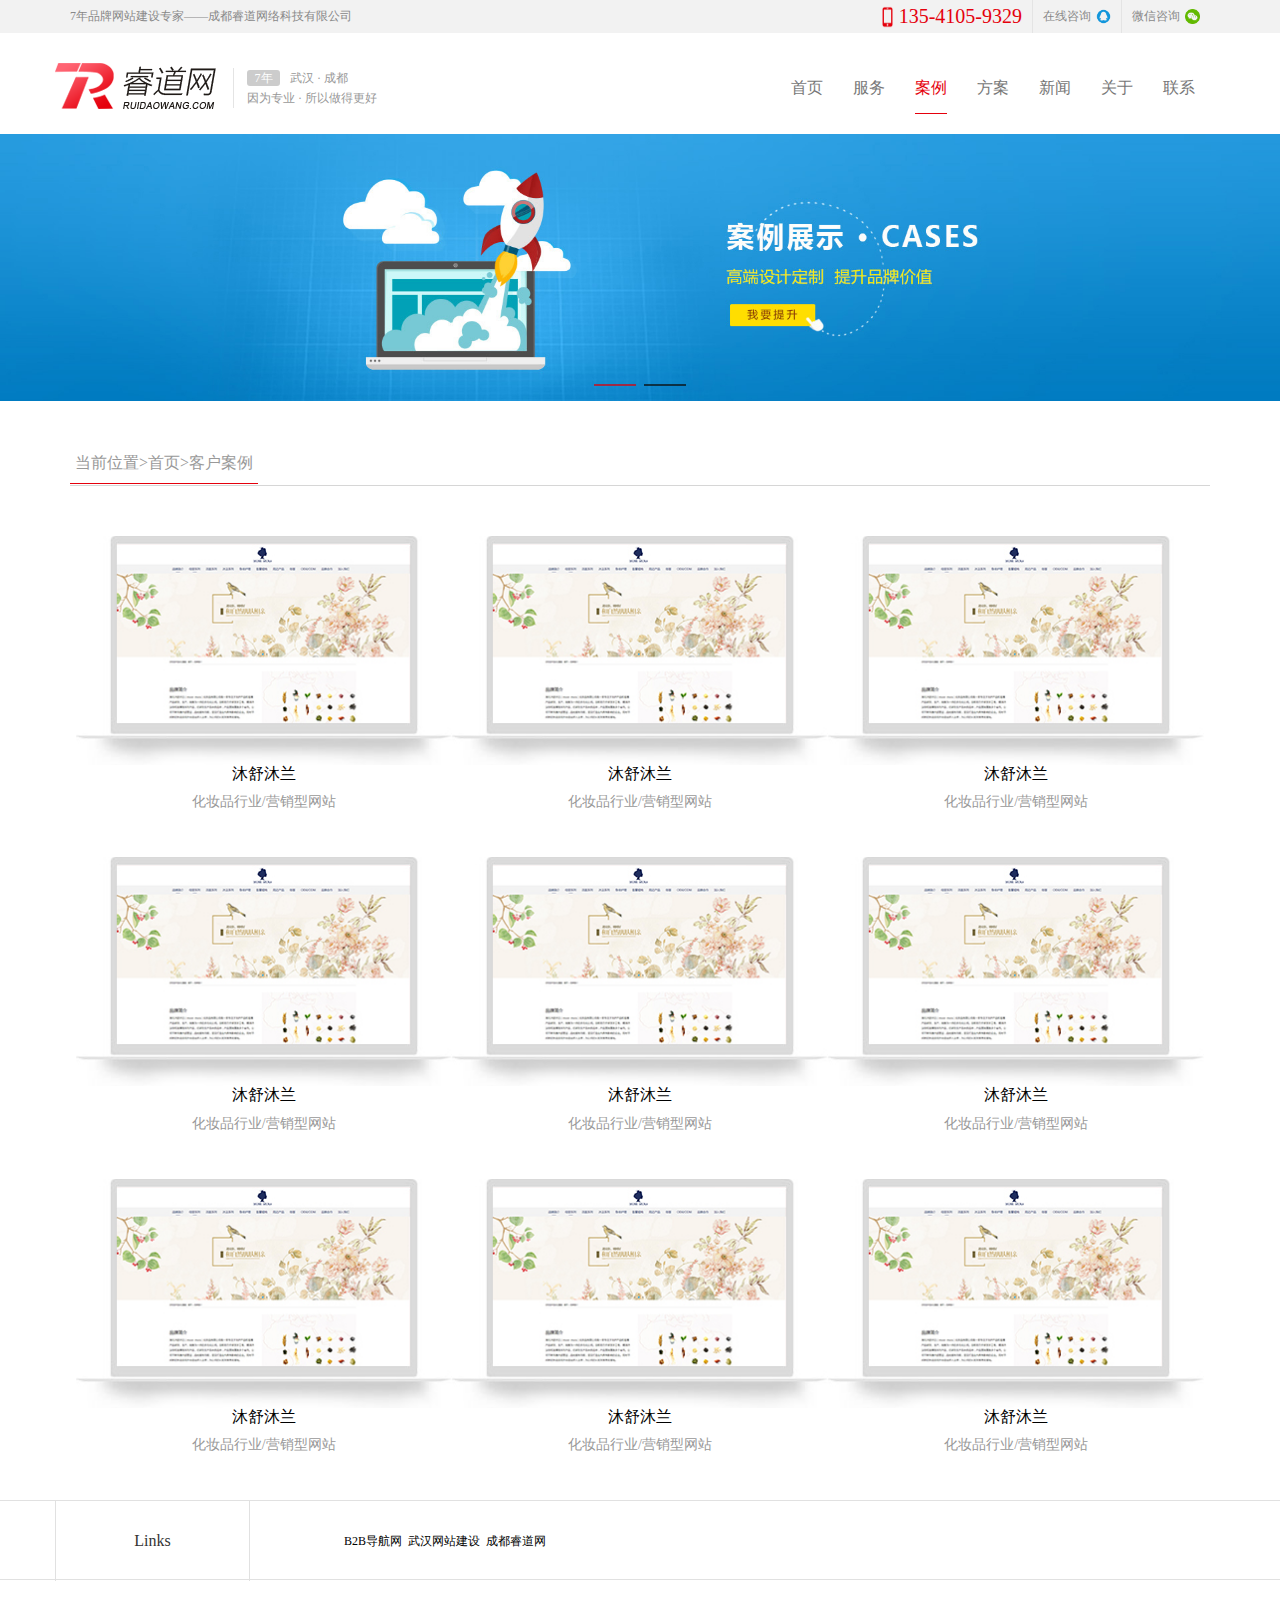
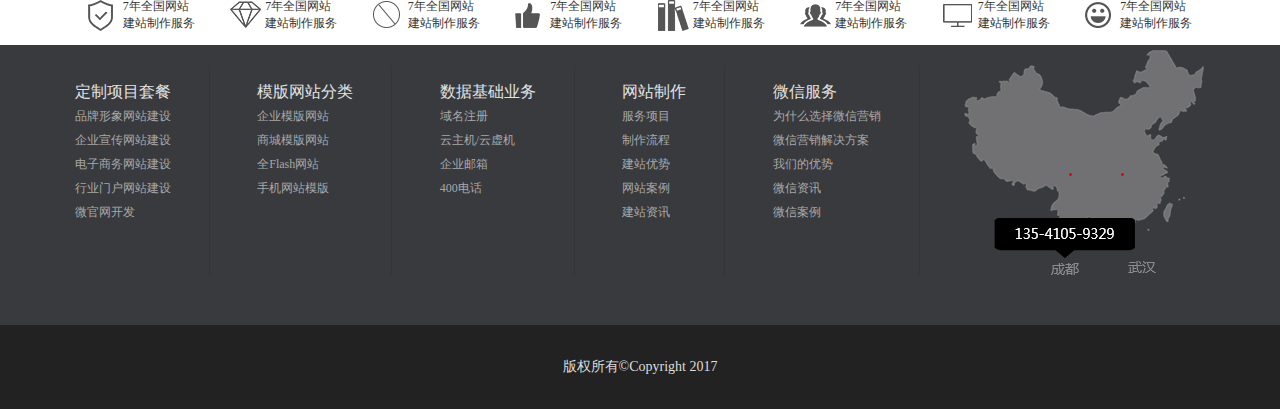
<file: 睿道/cases.html>
<!DOCTYPE html>
<html lang="en">
<head>
    <meta charset="UTF-8" />
    <title>案例</title>
    <meta name=viewport content="width=device-width, initial-scale=1,minimum-scale=1, user-scalable=no">
    <link rel="stylesheet" type="text/css" href="css/bootstrap.min.css">
    <link rel="stylesheet" type="text/css" href="css/swiper-4.1.0.min.css">
    <link rel="stylesheet" type="text/css" href="css/comm.css">
    <link rel="stylesheet" type="text/css" href="css/cases.css">
</head>
<body>
<!-- 顶部的导航条 -->
  <div class="topbar hidden-xs"><!--hidden-xs意思是屏幕缩小到一定程度时隐藏 -->
      <div class="container">
          <div class="topbar_l">
              7年品牌网站建设专家——成都睿道网络科技有限公司
          </div>
          <div class="topbar_r">
              <ul>
                  <li class="tel">135-4105-9329</li>
                  <li class="online">在线咨询</li>
                  <li class="wechat">微信咨询</li>
              </ul>
          </div>
      </div>
  </div>
<!--顶部的导航条 结束  -->

<!-- 导航条 -->
  <nav class="navbar navbar-default">
    <div class="container">
      <div class="navbar-header">
      <!-- 屏幕缩小时  导航条部分隐藏 右边出现的下拉按钮  -->
        <button type="button" class="navbar-toggle collapsed" data-toggle="collapse" data-target="#subnav" aria-expanded="false">
          <span class="sr-only">Toggle navigation</span>
          <span class="icon-bar"></span>
          <span class="icon-bar"></span>
          <span class="icon-bar"></span>
        </button>
        <a class="navbar-brand" href="#">
          <img src="images/index_header_logo.png" />
        </a>
        <div class="location hidden-sm hidden-xs">
          <p><span>7年</span>武汉 · 成都</p>
          <p>因为专业 · 所以做得更好</p>
        </div>
      </div>
      <div class="collapse navbar-collapse" id="subnav">
        <ul class="nav navbar-nav">
           <li><a href="index.html">首页</a></li>
          <li><a href="marketing.html">服务</a></li>
          <li><a href="cases.html"  class="active">案例</a></li>
          <li><a href="plan.html">方案</a></li>
          <li><a href="news.html">新闻</a></li>
          <li><a href="about.html">关于</a></li>
          <li><a href="contact.html">联系</a></li>
        </ul>
      </div>
    </div>
  </nav>
<!-- 导航条 结束-->

<!-- banner -->
  <div class="swiper-container banner">
    <div class="swiper-wrapper">
      <div class="swiper-slide"><img src="images/infor_banner1.jpg"/></div>
      <div class="swiper-slide"><img src="images/infor_banner2.jpg"/></div>
    </div>
    <!-- 分页按钮 -->
    <div class="banner_pag swiper-pagination"></div>
  </div>
<!-- banner 结束 -->

<div class="container">
    <!-- 当前位置 -->
        <div class="current">
            <span>当前位置>首页>客户案例<b></b></span>
        </div>
    <!-- 当前位置 结束 -->
    <div class="case_box">
       <ul>
         <li>
            <a href="information.html">
             <img src="images/case_img_06.jpg">
             <h3>沐舒沐兰</h3>
             <p>化妆品行业/营销型网站</p>
            </a>
         </li>
         <li>
           <a href="information.html">
             <img src="images/case_img_06.jpg">
             <h3>沐舒沐兰</h3>
             <p>化妆品行业/营销型网站</p>
            </a>
         </li>
         <li>
           <a href="information.html">
             <img src="images/case_img_06.jpg">
             <h3>沐舒沐兰</h3>
             <p>化妆品行业/营销型网站</p>
            </a>
         </li>
         <li>
           <a href="information.html">
             <img src="images/case_img_06.jpg">
             <h3>沐舒沐兰</h3>
             <p>化妆品行业/营销型网站</p>
            </a>
         </li>
         <li>
           <a href="information.html">
             <img src="images/case_img_06.jpg">
             <h3>沐舒沐兰</h3>
             <p>化妆品行业/营销型网站</p>
            </a>
         </li>
         <li>
            <a href="information.html">
             <img src="images/case_img_06.jpg">
             <h3>沐舒沐兰</h3>
             <p>化妆品行业/营销型网站</p>
            </a>
         </li>
         <li>
          <a href="information.html">
             <img src="images/case_img_06.jpg">
             <h3>沐舒沐兰</h3>
             <p>化妆品行业/营销型网站</p>
            </a>
         </li>
         <li>
           <a href="information.html">
             <img src="images/case_img_06.jpg">
             <h3>沐舒沐兰</h3>
             <p>化妆品行业/营销型网站</p>
            </a>
         </li>
          <li>
           <a href="information.html">
             <img src="images/case_img_06.jpg">
             <h3>沐舒沐兰</h3>
             <p>化妆品行业/营销型网站</p>
            </a>
         </li>
       </ul>
    </div>
</div>

<!-- 页脚一 -->
  <div class="foot1 hidden-xs">
    <div class="container">
      <div class="row">
        <div class="col-md-2 col-xs-4">Links</div>
        <div class="col-md-4 col-xs-8">
          <a href="#">B2B导航网</a>&nbsp;
          <a href="#"> 武汉网站建设</a>&nbsp;
          <a href="#">成都睿道网</a></div>
      </div>
    </div>
  </div>
<!-- 页脚一 结束 -->

<!-- 页脚二 -->
  <div class="foot2 hidden-sm hidden-xs">
    <div class="container">
      <dl>
        <dd class="d1"><p>7年全国网站</p><p>建站制作服务</p></dd>
        <dd class="d2"><p>7年全国网站</p><p>建站制作服务</p></dd>
        <dd class="d3"><p>7年全国网站</p><p>建站制作服务</p></dd>
        <dd class="d4"><p>7年全国网站</p><p>建站制作服务</p></dd>
        <dd class="d5"><p>7年全国网站</p><p>建站制作服务</p></dd>
        <dd class="d6"><p>7年全国网站</p><p>建站制作服务</p></dd>
        <dd class="d7"><p>7年全国网站</p><p>建站制作服务</p></dd>
        <dd class="d8"><p>7年全国网站</p><p>建站制作服务</p></dd>
      </dl>
    </div>
  </div>
<!-- 页脚二 结束-->

<!-- 页脚三 -->
  <div class="foot3 hidden-sm hidden-xs">
    <div class="container">
        <div class="ul_box">
          <ul>
            <li>定制项目套餐</li>
            <li>品牌形象网站建设</li>
            <li>企业宣传网站建设</li>
            <li>电子商务网站建设</li>
            <li>行业门户网站建设</li>
            <li>微官网开发</li>
          </ul>
          <ul>
            <li>模版网站分类</li>
            <li>企业模版网站</li>
            <li>商城模版网站</li>
            <li>全Flash网站</li>
            <li>手机网站模版</li>
          </ul>
          <ul>
            <li>数据基础业务</li>
            <li>域名注册</li>
            <li>云主机/云虚机</li>
            <li>企业邮箱</li>
            <li>400电话</li>
          </ul>
          <ul>
            <li>网站制作</li>
            <li>服务项目</li>
            <li>制作流程</li>
            <li>建站优势</li>
            <li>网站案例</li>
            <li>建站资讯</li>
          </ul>
           <ul>
            <li>微信服务</li>
            <li>为什么选择微信营销</li>
            <li>微信营销解决方案</li>
            <li>我们的优势</li>
            <li>微信资讯</li>
            <li>微信案例</li>
          </ul>
          <div class="map hidden-md hidden-sm hidden-xs">
            <img src="images/chicken.png"/>
          </div>
        </div>
    </div>
  </div>
<!-- 页脚三 结束 -->

<!-- 页脚四-->
  <div class="foot4">
    版权所有©Copyright 2017
  </div>
<!-- 页脚四 结束-->
<script src="http://apps.bdimg.com/libs/jquery/1.9.1/jquery.js"></script>
<script src="js/swiper-4.1.0.min.js"></script>
<script src="js/bootstrap.min.js"></script>
<script src="js/myScript.js"></script>
</body>
</html>
</file>
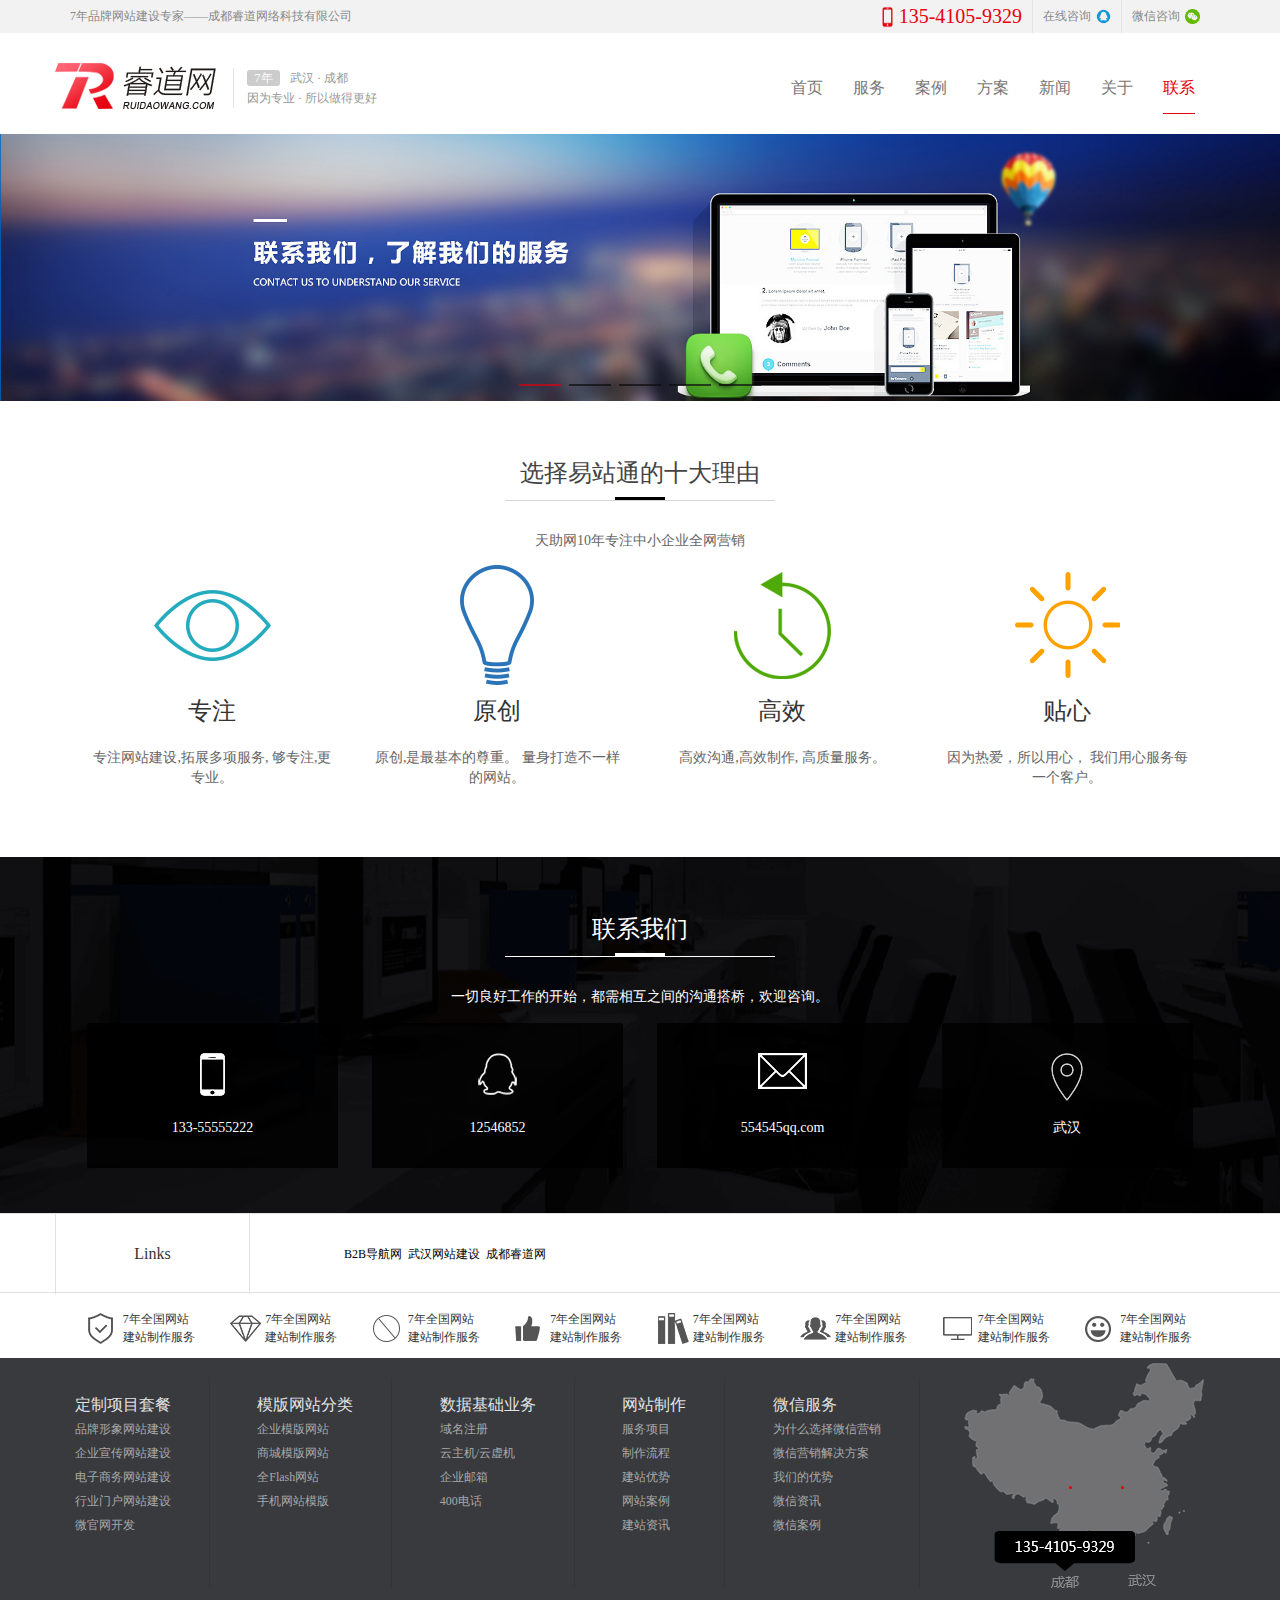
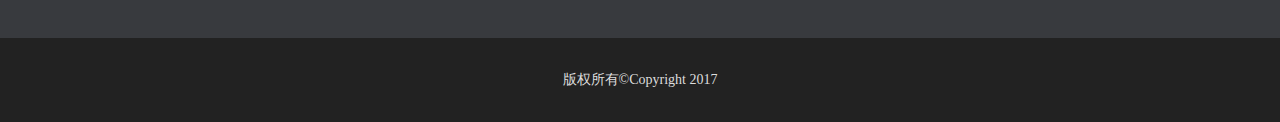
<file: 睿道/contact.html>
<!DOCTYPE html>
<html lang="en">
<head>
    <meta charset="UTF-8" />
    <title>用心服务</title>
    <meta name=viewport content="width=device-width, initial-scale=1,minimum-scale=1, user-scalable=no">
    <link rel="stylesheet" type="text/css" href="css/bootstrap.min.css">
    <link rel="stylesheet" type="text/css" href="css/swiper-4.1.0.min.css">
    <link rel="stylesheet" type="text/css" href="css/comm.css">
    <link rel="stylesheet" type="text/css" href="css/contact.css">
</head>
<body>
<!-- 顶部的导航条 -->
  <div class="topbar hidden-xs"><!--hidden-xs意思是屏幕缩小到一定程度时隐藏 -->
      <div class="container">
          <div class="topbar_l">
              7年品牌网站建设专家——成都睿道网络科技有限公司
          </div>
          <div class="topbar_r">
              <ul>
                  <li class="tel">135-4105-9329</li>
                  <li class="online">在线咨询</li>
                  <li class="wechat">微信咨询</li>
              </ul>
          </div>
      </div>
  </div>
<!--顶部的导航条 结束  -->

<!-- 导航条 -->
  <nav class="navbar navbar-default">
    <div class="container">
      <div class="navbar-header">
      <!-- 屏幕缩小时  导航条部分隐藏 右边出现的下拉按钮  -->
        <button type="button" class="navbar-toggle collapsed" data-toggle="collapse" data-target="#subnav" aria-expanded="false">
          <span class="sr-only">Toggle navigation</span>
          <span class="icon-bar"></span>
          <span class="icon-bar"></span>
          <span class="icon-bar"></span>
        </button>
        <a class="navbar-brand" href="#">
          <img src="images/index_header_logo.png" />
        </a>
        <div class="location hidden-sm hidden-xs">
          <p><span>7年</span>武汉 · 成都</p>
          <p>因为专业 · 所以做得更好</p>
        </div>
      </div>
      <div class="collapse navbar-collapse" id="subnav">
        <ul class="nav navbar-nav">
           <li><a href="index.html" >首页</a></li>
          <li><a href="marketing.html">服务</a></li>
          <li><a href="cases.html">案例</a></li>
          <li><a href="plan.html">方案</a></li>
          <li><a href="news.html">新闻</a></li>
          <li><a href="about.html">关于</a></li>
          <li><a href="contact.html" class="active">联系</a></li>
        </ul>
      </div>
    </div>
  </nav>
<!-- 导航条 结束-->

<!-- banner -->
  <div class="swiper-container banner">
    <div class="swiper-wrapper">
      <div class="swiper-slide"><img src="images/contact_banner1.jpg"/></div>
      <div class="swiper-slide"><img src="images/contact_banner2.jpg"/></div>
      <div class="swiper-slide"><img src="images/contact_banner3.jpg"/></div>
      <div class="swiper-slide"><img src="images/contact_banner4.jpg"/></div>
      <div class="swiper-slide"><img src="images/contact_banner5.jpg"/></div>
    </div>
    <!-- 分页按钮 -->
    <div class="banner_pag swiper-pagination"></div>
  </div>
<!-- banner 结束 -->

<!-- 用心服务 -->
  <div class="container">
    <div class="marketing_box">
      <dl class="marketing_title">
        <dt>
          <span>选择易站通的十大理由<b></b></span>
        </dt>
        <dd>天助网10年专注中小企业全网营销</dd>
      </dl>
    </div>
    <dl class="heartfelt">
      <dd>
        <div class="heartfelt_img">
          <img src="images/contact_logo1.png">
         </div>
          <h2>专注</h2>
          <p>专注网站建设,拓展多项服务, 够专注,更专业。</p>

      </dd>
      <dd>
        <div class="heartfelt_img">
          <img src="images/contact_logo2.png">
        </div>
          <h2>原创</h2>
          <p>原创,是最基本的尊重。 量身打造不一样的网站。</p>

      </dd>
      <dd>
        <div class="heartfelt_img">
          <img src="images/contact_logo3.png">
         </div>
          <h2>高效</h2>
          <p>高效沟通,高效制作, 高质量服务。</p>

      </dd>
      <dd>
        <div class="heartfelt_img">
          <img src="images/contact_logo4.png">
        </div>
          <h2>贴心</h2>
          <p>因为热爱，所以用心， 我们用心服务每一个客户。</p>

      </dd>
    </dl>
  </div>
<!-- 用心服务 结束 -->

<!-- 联系我们 -->
<div class="contact_us">
  <div class="container">
    <div class="marketing_box">
      <dl class="marketing_title">
        <dt>
          <span>联系我们<b></b></span>
        </dt>
        <dd>一切良好工作的开始，都需相互之间的沟通搭桥，欢迎咨询。</dd>
      </dl>
    </div>
    <dl class="contact_type">
      <dd>
        <div class="img_box">
          <img src="images/contact_logo5.png">
        </div>
        133-55555222
      </dd>
      <dd>
      <div class="img_box">
        <img src="images/contact_logo6.png">
       </div>
        12546852
      </dd>
      <dd>
      <div class="img_box">
        <img src="images/contact_logo7.png">
       </div>
        554545qq.com
      </dd>
      <dd>
      <div class="img_box">
        <img src="images/contact_logo8.png">
        </div>
        武汉
      </dd>
    </dl>
  </div>
</div>
<!-- 联系我们 结束 -->





<!-- 页脚一 -->
  <div class="foot1 hidden-xs">
    <div class="container">
      <div class="row">
        <div class="col-md-2 col-xs-4">Links</div>
        <div class="col-md-4 col-xs-8">
          <a href="#">B2B导航网</a>&nbsp;
          <a href="#"> 武汉网站建设</a>&nbsp;
          <a href="#">成都睿道网</a></div>
      </div>
    </div>
  </div>
<!-- 页脚一 结束 -->

<!-- 页脚二 -->
  <div class="foot2 hidden-sm hidden-xs">
    <div class="container">
      <dl>
        <dd class="d1"><p>7年全国网站</p><p>建站制作服务</p></dd>
        <dd class="d2"><p>7年全国网站</p><p>建站制作服务</p></dd>
        <dd class="d3"><p>7年全国网站</p><p>建站制作服务</p></dd>
        <dd class="d4"><p>7年全国网站</p><p>建站制作服务</p></dd>
        <dd class="d5"><p>7年全国网站</p><p>建站制作服务</p></dd>
        <dd class="d6"><p>7年全国网站</p><p>建站制作服务</p></dd>
        <dd class="d7"><p>7年全国网站</p><p>建站制作服务</p></dd>
        <dd class="d8"><p>7年全国网站</p><p>建站制作服务</p></dd>
      </dl>
    </div>
  </div>
<!-- 页脚二 结束-->

<!-- 页脚三 -->
  <div class="foot3 hidden-sm hidden-xs">
    <div class="container">
        <div class="ul_box">
          <ul>
            <li>定制项目套餐</li>
            <li>品牌形象网站建设</li>
            <li>企业宣传网站建设</li>
            <li>电子商务网站建设</li>
            <li>行业门户网站建设</li>
            <li>微官网开发</li>
          </ul>
          <ul>
            <li>模版网站分类</li>
            <li>企业模版网站</li>
            <li>商城模版网站</li>
            <li>全Flash网站</li>
            <li>手机网站模版</li>
          </ul>
          <ul>
            <li>数据基础业务</li>
            <li>域名注册</li>
            <li>云主机/云虚机</li>
            <li>企业邮箱</li>
            <li>400电话</li>
          </ul>
          <ul>
            <li>网站制作</li>
            <li>服务项目</li>
            <li>制作流程</li>
            <li>建站优势</li>
            <li>网站案例</li>
            <li>建站资讯</li>
          </ul>
           <ul>
            <li>微信服务</li>
            <li>为什么选择微信营销</li>
            <li>微信营销解决方案</li>
            <li>我们的优势</li>
            <li>微信资讯</li>
            <li>微信案例</li>
          </ul>
          <div class="map hidden-md hidden-sm hidden-xs">
            <img src="images/chicken.png"/>
          </div>
        </div>
    </div>
  </div>
<!-- 页脚三 结束 -->

<!-- 页脚四-->
  <div class="foot4">
    版权所有©Copyright 2017
  </div>
<!-- 页脚四 结束-->
<script src="http://apps.bdimg.com/libs/jquery/1.9.1/jquery.js"></script>
<script src="js/swiper-4.1.0.min.js"></script>
<script src="js/bootstrap.min.js"></script>
<script src="js/myScript.js"></script>
</body>
</html>
</file>
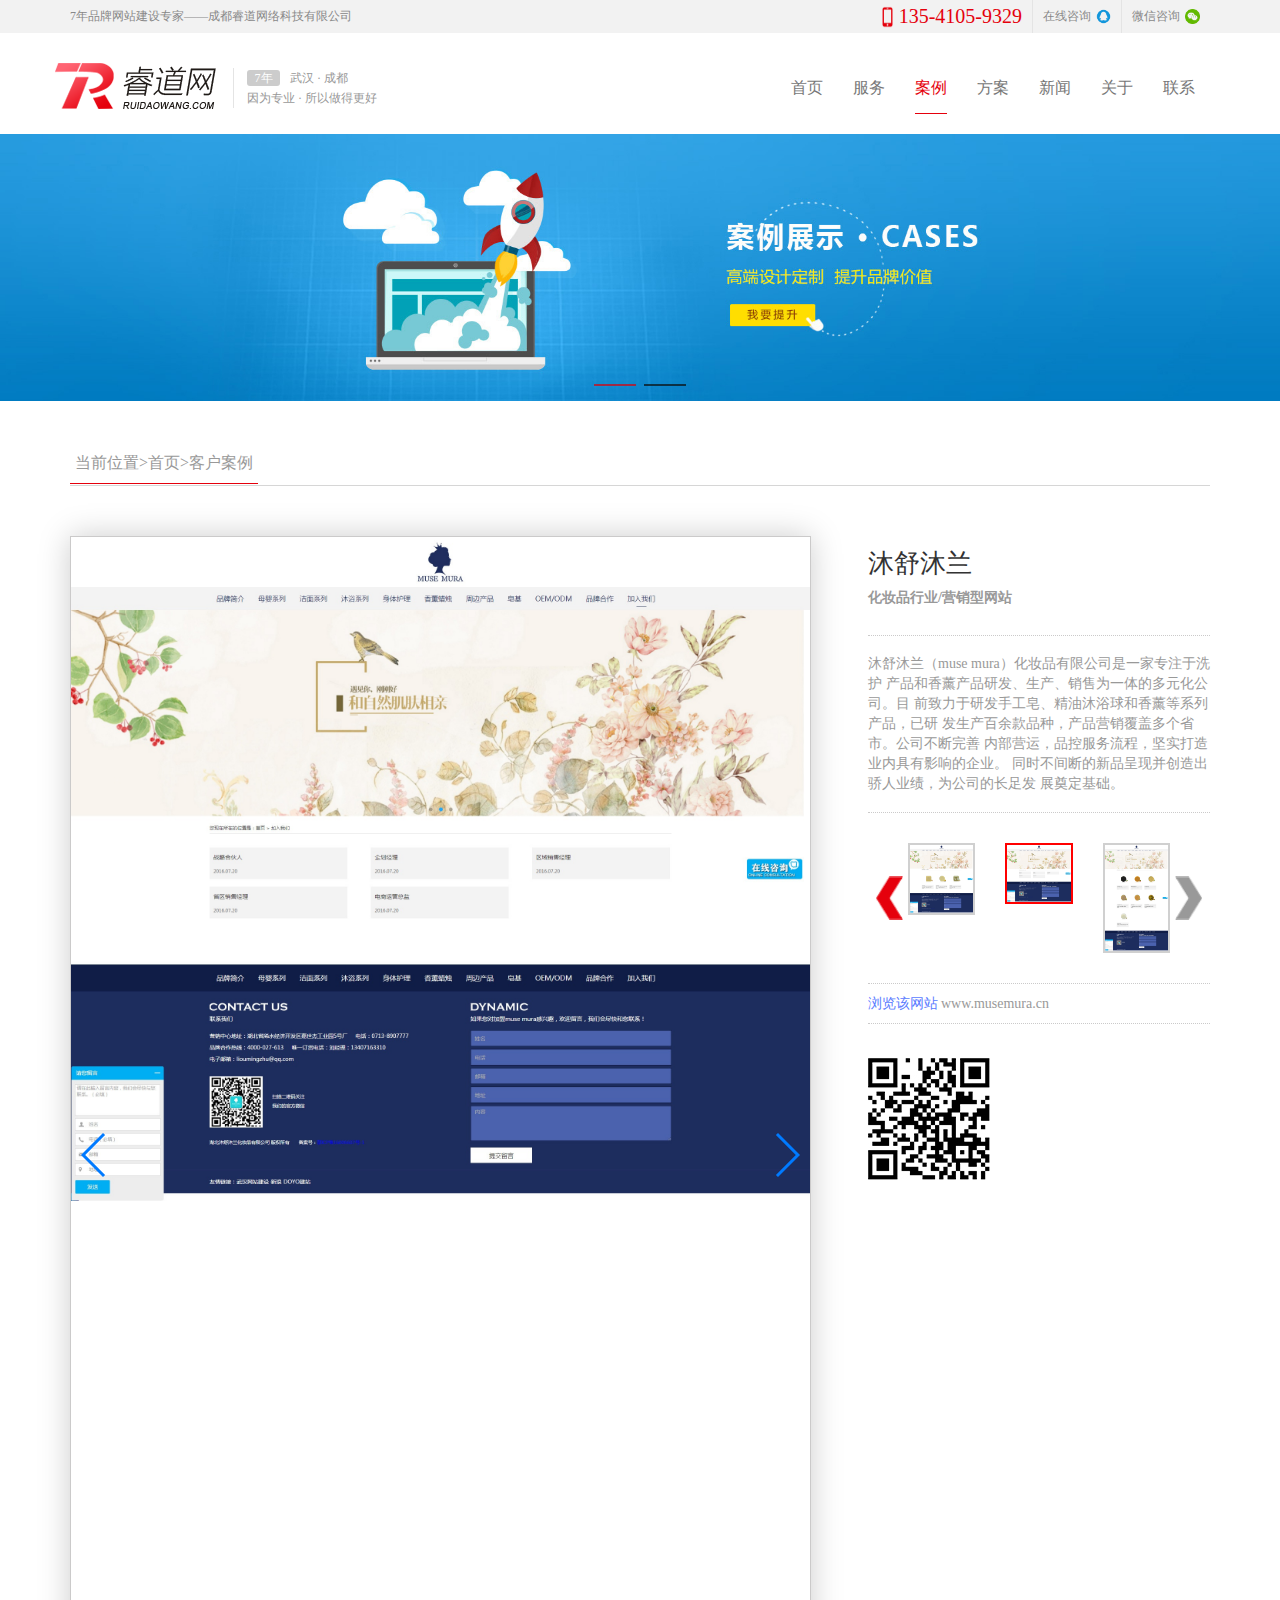
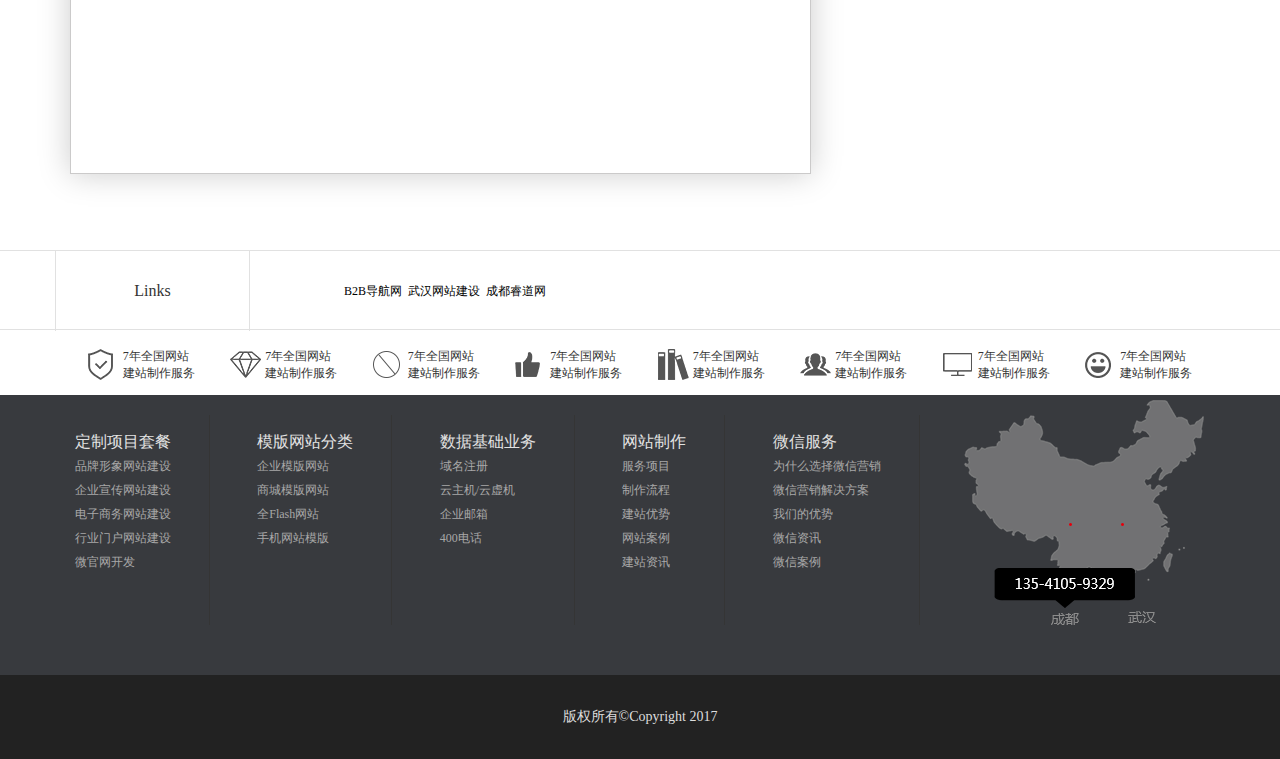
<file: 睿道/information.html>
<!DOCTYPE html>
<html lang="en">
<head>
    <meta charset="UTF-8" />
    <title>案例_详情页</title>
    <meta name=viewport content="width=device-width, initial-scale=1,minimum-scale=1, user-scalable=no">
    <link rel="stylesheet" type="text/css" href="css/bootstrap.min.css">
    <link rel="stylesheet" type="text/css" href="css/swiper-4.1.0.min.css">
    <link rel="stylesheet" type="text/css" href="css/comm.css">
    <link rel="stylesheet" type="text/css" href="css/information.css">
</head>
<body>
<!-- 顶部的导航条 -->
  <div class="topbar hidden-xs"><!--hidden-xs意思是屏幕缩小到一定程度时隐藏 -->
      <div class="container">
          <div class="topbar_l">
              7年品牌网站建设专家——成都睿道网络科技有限公司
          </div>
          <div class="topbar_r">
              <ul>
                  <li class="tel">135-4105-9329</li>
                  <li class="online">在线咨询</li>
                  <li class="wechat">微信咨询</li>
              </ul>
          </div>
      </div>
  </div>
<!--顶部的导航条 结束  -->

<!-- 导航条 -->
  <nav class="navbar navbar-default">
    <div class="container">
      <div class="navbar-header">
      <!-- 屏幕缩小时  导航条部分隐藏 右边出现的下拉按钮  -->
        <button type="button" class="navbar-toggle collapsed" data-toggle="collapse" data-target="#subnav" aria-expanded="false">
          <span class="sr-only">Toggle navigation</span>
          <span class="icon-bar"></span>
          <span class="icon-bar"></span>
          <span class="icon-bar"></span>
        </button>
        <a class="navbar-brand" href="#">
          <img src="images/index_header_logo.png" />
        </a>
        <div class="location hidden-sm hidden-xs">
          <p><span>7年</span>武汉 · 成都</p>
          <p>因为专业 · 所以做得更好</p>
        </div>
      </div>
      <div class="collapse navbar-collapse" id="subnav">
        <ul class="nav navbar-nav">
           <li><a href="index.html" >首页</a></li>
          <li><a href="marketing.html">服务</a></li>
          <li><a href="cases.html" class="active">案例</a></li>
          <li><a href="plan.html">方案</a></li>
          <li><a href="news.html">新闻</a></li>
          <li><a href="about.html">关于</a></li>
          <li><a href="contact.html">联系</a></li>
        </ul>
      </div>
    </div>
  </nav>
<!-- 导航条 结束-->

<!-- banner -->
  <div class="swiper-container banner">
    <div class="swiper-wrapper">
      <div class="swiper-slide"><img src="images/infor_banner1.jpg"/></div>
      <div class="swiper-slide"><img src="images/infor_banner2.jpg"/></div>
    </div>
    <!-- 分页按钮 -->
    <div class="banner_pag swiper-pagination"></div>
  </div>
<!-- banner 结束 -->

<div class="container">
    <!-- 当前位置 -->
        <div class="current">
            <span>当前位置>首页>客户案例<b></b></span>
        </div>
    <!-- 当前位置 结束 -->
    <div class="box">
      <dl class="box_right">
        <dt>
            <h2>沐舒沐兰</h2>
            <p>化妆品行业/营销型网站</p>
        </dt>
        <dd>沐舒沐兰（muse  mura）化妆品有限公司是一家专注于洗护
            产品和香薰产品研发、生产、销售为一体的多元化公司。目
            前致力于研发手工皂、精油沐浴球和香薰等系列产品，已研
            发生产百余款品种，产品营销覆盖多个省市。公司不断完善
            内部营运，品控服务流程，坚实打造业内具有影响的企业。
            同时不间断的新品呈现并创造出骄人业绩，为公司的长足发
            展奠定基础。</dd>
        <dd class="small_box">
            <div class="small swiper-container">
              <div class="swiper-wrapper">
                <div class="swiper-slide"><img src="images/casemore1(1).jpg"></div>
                <div class="swiper-slide"><img src="images/casemore2.png"></div>
                <div class="swiper-slide"><img src="images/casemore3.jpg"></div>
                <div class="swiper-slide"><img src="images/casemore4.png"></div>
              </div>
              <!-- Add Arrows -->
            </div>
            <div class="small_next swiper-button-next"></div>
            <div class="small_prev swiper-button-prev"></div>
        </dd>
        <dd>
            <span>浏览该网站</span>
            <span>www.musemura.cn</span>
        </dd>
        <dd>
            <img src="images/infor_code.jpg">
        </dd>
      </dl>
      <div class="box_left">
          <div class="infor swiper-container">
            <div class="swiper-wrapper">
              <div class="swiper-slide"><img src="images/casemore1(1).jpg"></div>
              <div class="swiper-slide"><img src="images/casemore2.png"></div>
              <div class="swiper-slide"><img src="images/casemore3.jpg"></div>
              <div class="swiper-slide"><img src="images/casemore4.png"></div>
            </div>
            <!-- Add Arrows -->
            <div class="infor_next swiper-button-next"></div>
            <div class="infor_prev swiper-button-prev"></div>
          </div>
       </div>
    </div>
</div>

<!-- 页脚一 -->
  <div class="foot1 hidden-xs">
    <div class="container">
      <div class="row">
        <div class="col-md-2 col-xs-4">Links</div>
        <div class="col-md-4 col-xs-8">
          <a href="#">B2B导航网</a>&nbsp;
          <a href="#"> 武汉网站建设</a>&nbsp;
          <a href="#">成都睿道网</a></div>
      </div>
    </div>
  </div>
<!-- 页脚一 结束 -->

<!-- 页脚二 -->
  <div class="foot2 hidden-sm hidden-xs">
    <div class="container">
      <dl>
        <dd class="d1"><p>7年全国网站</p><p>建站制作服务</p></dd>
        <dd class="d2"><p>7年全国网站</p><p>建站制作服务</p></dd>
        <dd class="d3"><p>7年全国网站</p><p>建站制作服务</p></dd>
        <dd class="d4"><p>7年全国网站</p><p>建站制作服务</p></dd>
        <dd class="d5"><p>7年全国网站</p><p>建站制作服务</p></dd>
        <dd class="d6"><p>7年全国网站</p><p>建站制作服务</p></dd>
        <dd class="d7"><p>7年全国网站</p><p>建站制作服务</p></dd>
        <dd class="d8"><p>7年全国网站</p><p>建站制作服务</p></dd>
      </dl>
    </div>
  </div>
<!-- 页脚二 结束-->

<!-- 页脚三 -->
  <div class="foot3 hidden-sm hidden-xs">
    <div class="container">
        <div class="ul_box">
          <ul>
            <li>定制项目套餐</li>
            <li>品牌形象网站建设</li>
            <li>企业宣传网站建设</li>
            <li>电子商务网站建设</li>
            <li>行业门户网站建设</li>
            <li>微官网开发</li>
          </ul>
          <ul>
            <li>模版网站分类</li>
            <li>企业模版网站</li>
            <li>商城模版网站</li>
            <li>全Flash网站</li>
            <li>手机网站模版</li>
          </ul>
          <ul>
            <li>数据基础业务</li>
            <li>域名注册</li>
            <li>云主机/云虚机</li>
            <li>企业邮箱</li>
            <li>400电话</li>
          </ul>
          <ul>
            <li>网站制作</li>
            <li>服务项目</li>
            <li>制作流程</li>
            <li>建站优势</li>
            <li>网站案例</li>
            <li>建站资讯</li>
          </ul>
           <ul>
            <li>微信服务</li>
            <li>为什么选择微信营销</li>
            <li>微信营销解决方案</li>
            <li>我们的优势</li>
            <li>微信资讯</li>
            <li>微信案例</li>
          </ul>
          <div class="map hidden-md hidden-sm hidden-xs">
            <img src="images/chicken.png"/>
          </div>
        </div>
    </div>
  </div>
<!-- 页脚三 结束 -->

<!-- 页脚四-->
  <div class="foot4">
    版权所有©Copyright 2017
  </div>
<!-- 页脚四 结束-->
<script src="http://apps.bdimg.com/libs/jquery/1.9.1/jquery.js"></script>
<script src="js/swiper-4.1.0.min.js"></script>
<script src="js/bootstrap.min.js"></script>
<script src="js/myScript.js"></script>
<script src="js/information.js"></script>
</body>
</html>
</file>
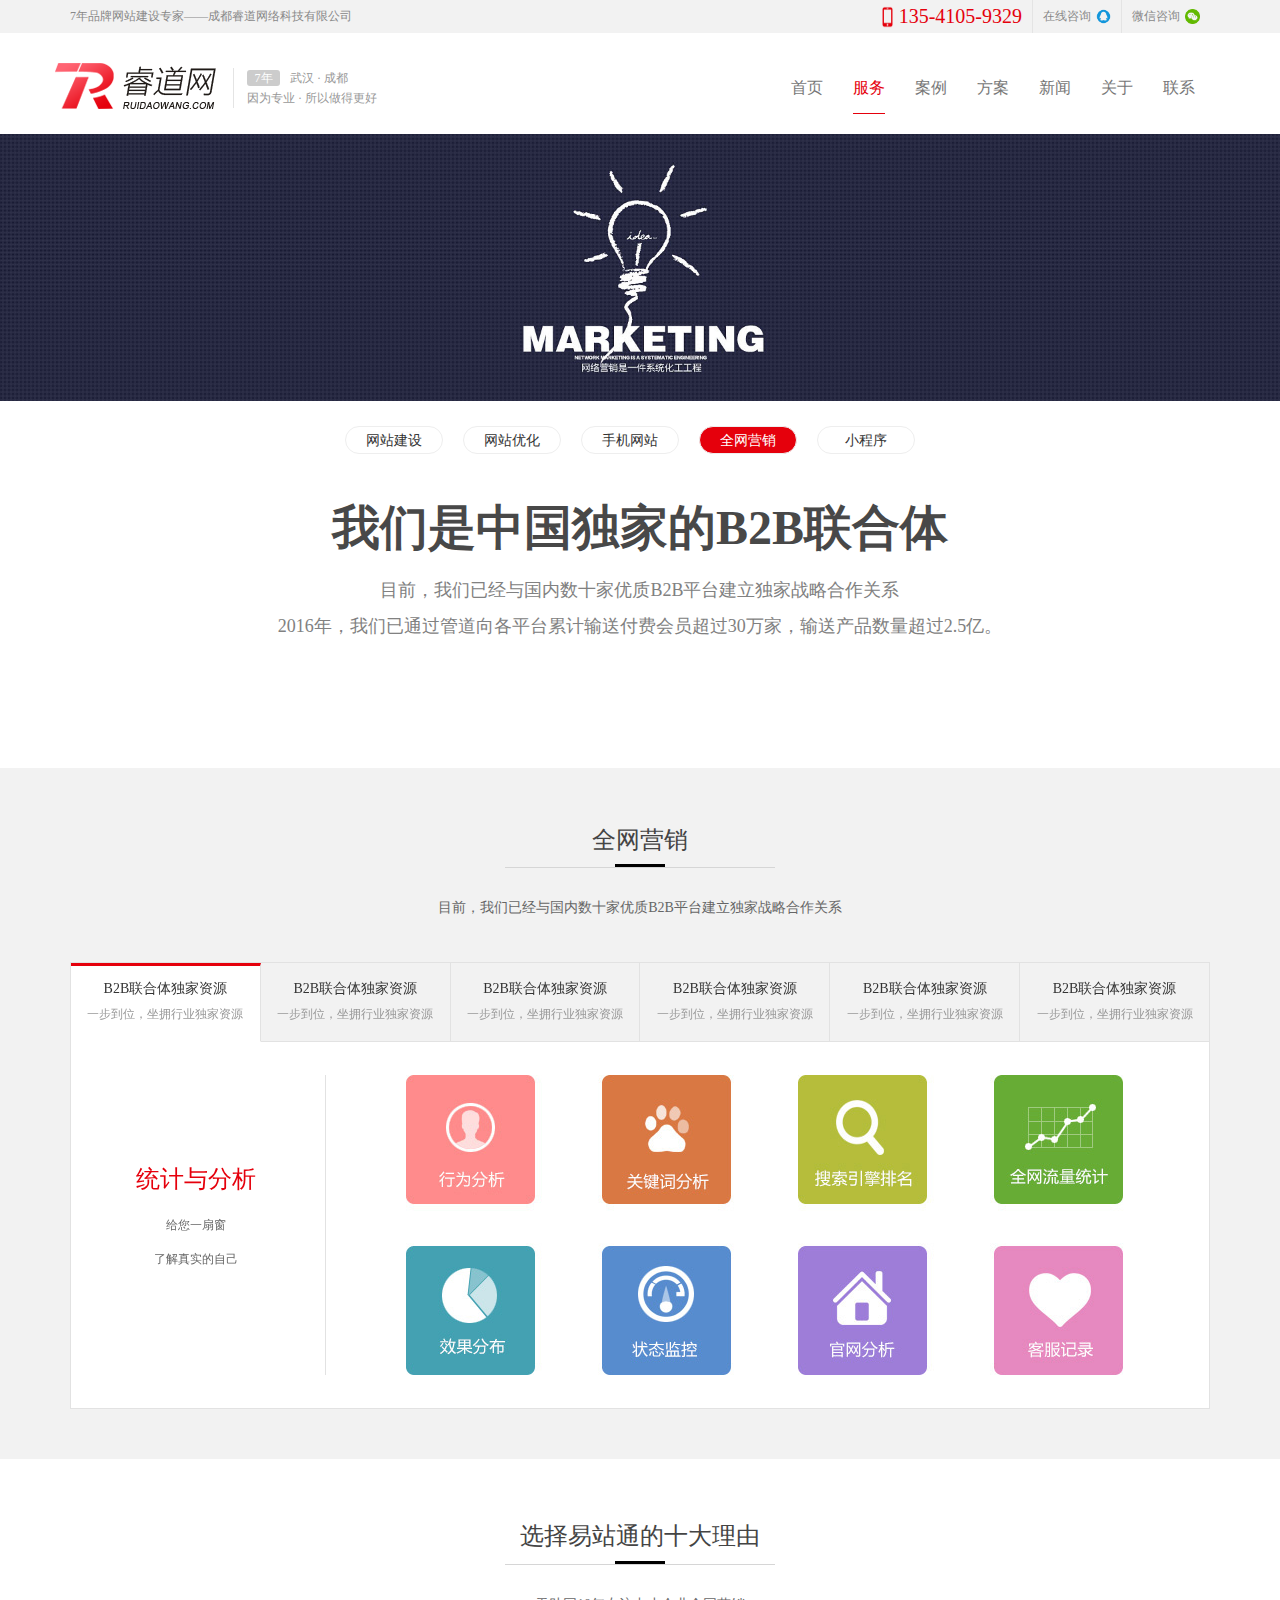
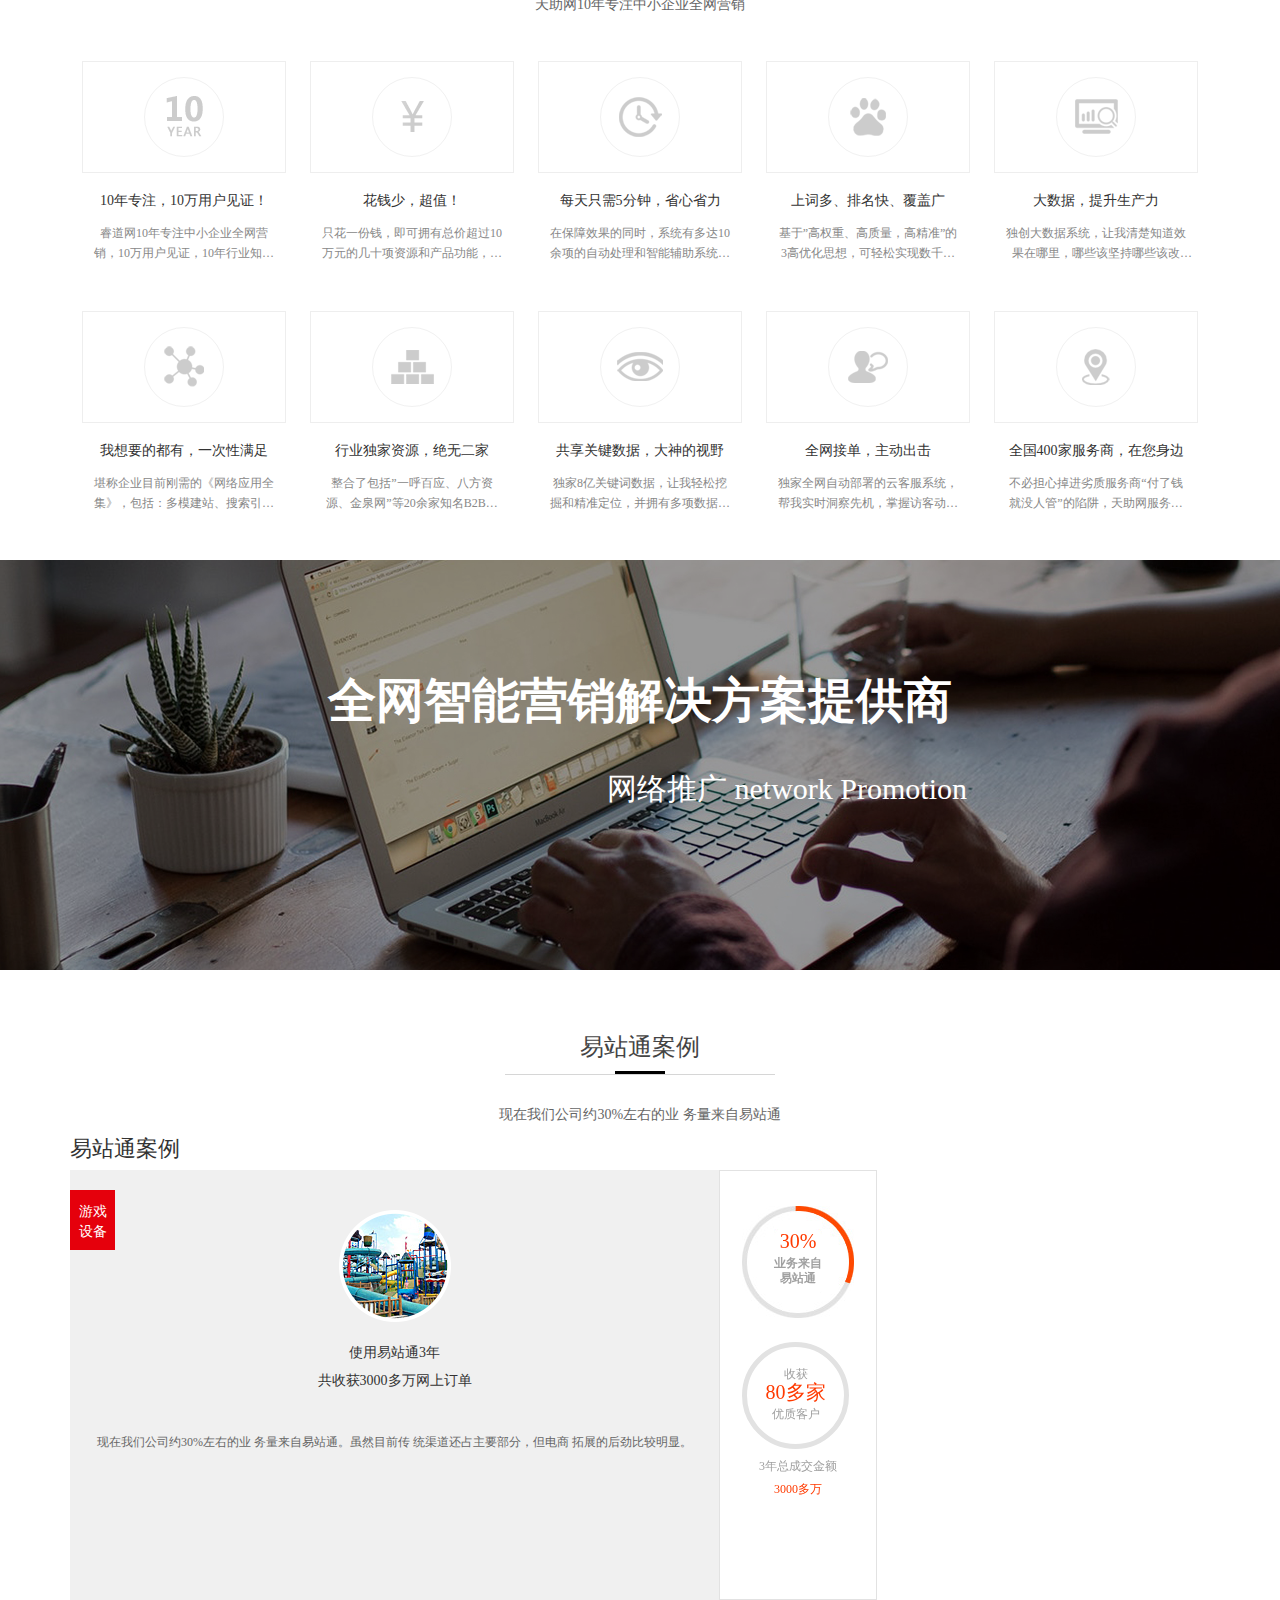
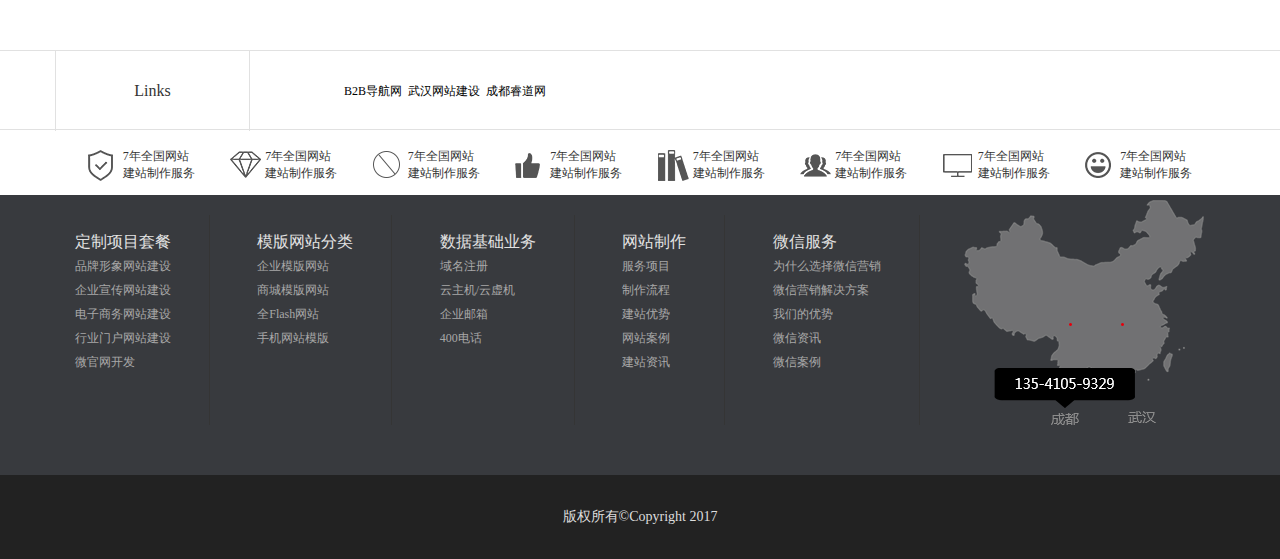
<file: 睿道/marketing.html>
<!DOCTYPE html>
<html lang="en">
<head>
    <meta charset="UTF-8" />
    <title>全网营销</title>
    <meta name=viewport content="width=device-width, initial-scale=1,minimum-scale=1, user-scalable=no">
    <link rel="stylesheet" type="text/css" href="css/bootstrap.min.css">
    <link rel="stylesheet" type="text/css" href="css/swiper-4.1.0.min.css">
    <link rel="stylesheet" type="text/css" href="css/comm.css">
    <link rel="stylesheet" type="text/css" href="css/marketing.css">
</head>
<body>
<!-- 顶部的导航条 -->
  <div class="topbar hidden-xs"><!--hidden-xs意思是屏幕缩小到一定程度时隐藏 -->
      <div class="container">
          <div class="topbar_l">
              7年品牌网站建设专家——成都睿道网络科技有限公司
          </div>
          <div class="topbar_r">
              <ul>
                  <li class="tel">135-4105-9329</li>
                  <li class="online">在线咨询</li>
                  <li class="wechat">微信咨询</li>
              </ul>
          </div>
      </div>
  </div>
<!--顶部的导航条 结束  -->

<!-- 导航条 -->
  <nav class="navbar navbar-default">
    <div class="container">
      <div class="navbar-header">
      <!-- 屏幕缩小时  导航条部分隐藏 右边出现的下拉按钮  -->
        <button type="button" class="navbar-toggle collapsed" data-toggle="collapse" data-target="#subnav" aria-expanded="false">
          <span class="sr-only">Toggle navigation</span>
          <span class="icon-bar"></span>
          <span class="icon-bar"></span>
          <span class="icon-bar"></span>
        </button>
        <a class="navbar-brand" href="#">
          <img src="images/index_header_logo.png" />
        </a>
        <div class="location hidden-sm hidden-xs">
          <p><span>7年</span>武汉 · 成都</p>
          <p>因为专业 · 所以做得更好</p>
        </div>
      </div>
      <div class="collapse navbar-collapse" id="subnav">
        <ul class="nav navbar-nav">
          <li><a href="index.html">首页</a></li>
          <li><a href="marketing.html" class="active">服务</a></li>
          <li><a href="cases.html">案例</a></li>
          <li><a href="plan.html">方案</a></li>
          <li><a href="news.html">新闻</a></li>
          <li><a href="about.html">关于</a></li>
          <li><a href="contact.html">联系</a></li>
        </ul>
      </div>
    </div>
  </nav>
<!-- 导航条 结束-->

<!-- banner -->
  <div class="swiper-container banner">

      <div class="swiper-slide"><img src="images/marketing_banner1.jpg"/></div>
      <!-- <div class="swiper-slide"><img src="images/infor_banner2.jpg"/></div> -->

    <!-- 分页按钮 -->
   <!--  <div class="banner_pag swiper-pagination"></div> -->
  </div>
<!-- banner 结束 -->

<!-- 标题部分 -->
    <div class="container">
      <ul class="serve_title">
        <li><a href="webDesign.html">网站建设</a></li>
        <li><a href="optimize.html">网站优化</a></li>
        <li><a href="wap.html">手机网站</a></li>
        <li class="active"><a href="marketing.html">全网营销</a></li>
        <li><a href="weChat.html">小程序</a></li>
      </ul>
      <div class="big_title">
        <h2>我们是中国独家的B2B联合体</h2>
        <p>目前，我们已经与国内数十家优质B2B平台建立独家战略合作关系</p><p>2016年，我们已通过管道向各平台累计输送付费会员超过30万家，输送产品数量超过2.5亿。</p>
      </div>
    </div>
<!-- 标题部分 结束-->

<!-- 全网营销 -->
  <div class="marketing">
    <div class="container">
      <dl class="marketing_title">
        <dt>
          <span>全网营销<b></b></span>
        </dt>
        <dd>目前，我们已经与国内数十家优质B2B平台建立独家战略合作关系</dd>
      </dl>
      <!-- 包裹两个swiper的盒子 -->
        <div class="swiper_box">
          <!-- 上面的swiper -->
            <div class="marketing_up swiper-container">
              <div class="swiper-wrapper">
                <div class="swiper-slide active" >
                    <h3>B2B联合体独家资源</h3>
                    <p>一步到位，坐拥行业独家资源</p>
                </div>
                <div class="swiper-slide">
                    <h3>B2B联合体独家资源</h3>
                    <p>一步到位，坐拥行业独家资源</p>
                </div>
                <div class="swiper-slide">
                    <h3>B2B联合体独家资源</h3>
                    <p>一步到位，坐拥行业独家资源</p>
                </div>
                <div class="swiper-slide">
                    <h3>B2B联合体独家资源</h3>
                    <p>一步到位，坐拥行业独家资源</p>
                </div>
                <div class="swiper-slide">
                    <h3>B2B联合体独家资源</h3>
                    <p>一步到位，坐拥行业独家资源</p>
                </div>
                <div class="swiper-slide">
                    <h3>B2B联合体独家资源</h3>
                    <p>一步到位，坐拥行业独家资源</p>
                </div>
              </div>
          </div>
          <!-- 上面的swiper  结束-->
          <!-- 下面的swiper -->
            <div class="marketing_down swiper-container">
              <div class="swiper-wrapper">
                <div class="swiper-slide">
                  <div class="test">
                    <h3>统计与分析</h3>
                    <p>给您一扇窗 </p>
                    <p>了解真实的自己</p>
                  </div>
                  <div class="img"><img src="images/marketing_down1.jpg"></div>
                </div>
                <div class="swiper-slide">
                  <div class="test">
                    <h3>统计与分析</h3>
                    <p>给您一扇窗 </p>
                    <p>了解真实的自己</p>
                  </div>
                  <div class="img"><img src="images/marketing_down1.jpg"></div>
                </div>
                <div class="swiper-slide">
                  <div class="test">
                    <h3>统计与分析</h3>
                    <p>给您一扇窗 </p>
                    <p>了解真实的自己</p>
                  </div>
                  <div class="img"><img src="images/marketing_down1.jpg"></div>
                </div>
                <div class="swiper-slide">
                  <div class="test">
                    <h3>统计与分析</h3>
                    <p>给您一扇窗 </p>
                    <p>了解真实的自己</p>
                  </div>
                  <div class="img"><img src="images/marketing_down1.jpg"></div>
                </div>
                <div class="swiper-slide">
                  <div class="test">
                    <h3>统计与分析</h3>
                    <p>给您一扇窗 </p>
                    <p>了解真实的自己</p>
                  </div>
                  <div class="img"><img src="images/marketing_down1.jpg"></div>
                </div>
                <div class="swiper-slide">
                  <div class="test">
                    <h3>统计与分析</h3>
                    <p>给您一扇窗 </p>
                    <p>了解真实的自己</p>
                  </div>
                  <div class="img"><img src="images/marketing_down1.jpg"></div>
                </div>
              </div>
            </div>
          <!-- 下面的swiper 结束 -->
        </div>
      <!-- 包裹两个swiper的盒子  结束-->
    </div>
  </div>
<!-- 全网营销 结束 -->

<!-- 十大理由 -->
  <div class="container">
    <div class="reason">
      <dl class="marketing_title">
        <dt>
          <span>选择易站通的十大理由<b></b></span>
        </dt>
        <dd>天助网10年专注中小企业全网营销</dd>
      </dl>
      <dl class="reason_box">
        <dd class="reasones">
          <div class="imgBox">
            <b>
              <img src="images/reson8.png" class="img1">
              <img src="images/yzt1_on.png" class="img2">
            </b>
          </div>
          <h2>10年专注，10万用户见证！</h2>
          <p>睿道网10年专注中小企业全网营销，10万用户见证，10年行业知名品牌，更值得我信赖。</p>
        </dd>
        <dd class="reasones">
          <div class="imgBox">
            <b>
              <img src="images/reson1.png" class="img1">
              <img src="images/yzt2_on.png" class="img2">
            </b>
          </div>
          <h2>花钱少，超值！  </h2>
          <p>只花一份钱，即可拥有总价超过10万元的几十项资源和产品功能，性价比超值！一站式完成企业全部所需不搞重复建设不花冤枉钱！</p>
        </dd>
        <dd class="reasones">
          <div class="imgBox">
            <b>
              <img src="images/reson7.png" class="img1">
              <img src="images/yzt3_on.png" class="img2">
            </b>
          </div>
          <h2>每天只需5分钟，省心省力</h2>
          <p>在保障效果的同时，系统有多达10余项的自动处理和智能辅助系统，每天只需5分钟即可轻松搞定，(以前按照传统方式我至少每天需要5个小时)现在真的省心省力。</p>
        </dd>
        <dd class="reasones">
          <div class="imgBox">
            <b>
              <img src="images/reson9.png" class="img1">
              <img src="images/yzt4_on.png" class="img2">
            </b>
          </div>
          <h2>上词多、排名快、覆盖广</h2>
          <p>基于”高权重、高质量，高精准”的3高优化思想，可轻松实现数千个关键词排名在各大搜索引擎前三页，收录快排名快</p>
        </dd>
        <dd class="reasones">
          <div class="imgBox">
            <b>
              <img src="images/reson6.png" class="img1">
              <img src="images/yzt5_on.png" class="img2">
            </b>
          </div>
          <h2>大数据，提升生产力</h2>
          <p>独创大数据系统，让我清楚知道效果在哪里，哪些该坚持哪些该改进，将系统资源充分发挥。不断修正与提升效果，从而为我收获更多的订单。</p>
        </dd>
        <dd class="reasones">
          <div class="imgBox">
            <b>
              <img src="images/reson10.png" class="img1">
              <img src="images/yzt6_on.png" class="img2">
            </b>
          </div>
          <h2>我想要的都有，一次性满足</h2>
          <p>堪称企业目前刚需的《网络应用全集》，包括：多模建站、搜索引擎优化、B2B付费会员、 B2B信息托管发布、微信推广、关键词竞价、第三方可信 认证、在线客服</p>
        </dd>
        <dd class="reasones">
          <div class="imgBox">
            <b>
              <img src="images/reson5.png" class="img1">
              <img src="images/yzt7_on.png" class="img2">
            </b>
          </div>
          <h2>行业独家资源，绝无二家</h2>
          <p>整合了包括”一呼百应、八方资源、金泉网”等20余家知名B2B行业平台资源，并采用独家定制付费会员模式，全网云客服部署、一站式管理，全网独此一家。</p>
        </dd>
        <dd class="reasones">
          <div class="imgBox">
            <b>
              <img src="images/reson4.png" class="img1">
              <img src="images/yzt8_on.png" class="img2">
            </b>
          </div>
          <h2>共享关键数据，大神的视野</h2>
          <p>独家8亿关键词数据，让我轻松挖掘和精准定位，并拥有多项数据共享与分析系统，使用一目了然，专业门槛低，哪怕你是菜鸟，也足以让你比肩同行精英。</p>
        </dd>
        <dd class="reasones">
          <div class="imgBox">
           <b>
              <img src="images/reson3.png" class="img1">
              <img src="images/yzt9_on.png" class="img2">
            </b>
          </div>
          <h2>全网接单，主动出击</h2>
          <p>独家全网自动部署的云客服系统，帮我实时洞察先机，掌握访客动向和采购意愿，与客户零距离实时互动沟通，赢得更多订单</p>
        </dd>
        <dd class="reasones">
          <div class="imgBox">
            <b>
              <img src="images/reson2.png" class="img1">
              <img src="images/yzt10_on.png" class="img2">
            </b>
          </div>
          <h2>全国400家服务商，在您身边</h2>
          <p>不必担心掉进劣质服务商“付了钱就没人管”的陷阱，天助网服务为本，口碑相传，遍布全国的电商服务人员，提供一对一的全程优质服务，为我在电商路上保驾护航。</p>
        </dd>
      </dl>
    </div>
  </div>
<!-- 十大理由  结束-->

<!-- 全网智能营销解决方案提供商 -->
  <div class="provider hidden-xs">
    <div class="provider_bg">
      <div class="container">
        <h2 >全网智能营销解决方案提供商</h2>
        <p >网络推广 network Promotion</p>
      </div>
    </div>
  </div>
<!-- 全网智能营销解决方案提供商 结束-->

<!-- 易站通案例 -->
<div class="container case">
  <dl class="marketing_title">
    <dt>
      <span>易站通案例<b></b></span>
    </dt>
    <dd>现在我们公司约30%左右的业 务量来自易站通</dd>
  </dl>
  <h2 class="case_title">易站通案例</h2>
   <div class="swiper-container specificCase">
    <div class="swiper-wrapper">
      <div class="swiper-slide">
        <dl class="case_left">
          <dt><img src="images/case_swiper1.png"></dt>
          <dd>
            <h4>使用易站通3年</h4>
            <h4> 共收获3000多万网上订单</h4>
            <p>现在我们公司约30%左右的业  务量来自易站通。虽然目前传  统渠道还占主要部分，但电商  拓展的后劲比较明显。</p>
          </dd>
          <dd>游戏<br/> 设备</dd>
        </dl>
        <dl class="case_right">
          <dt>
            <h2>30%</h2>
            <p>业务来自<br/>易站通</p>
          </dt>
          <dd>
            <p>收获</p>
            <h2>80多家</h2>
            <p>优质客户</p>
          </dd>
          <dd>
            <p>3年总成交金额 </p>
            <h2>3000多万</h2>
          </dd>
        </dl>
      </div>
      <div class="swiper-slide">
        <dl class="case_left">
          <dt><img src="images/case_swiper1.png"></dt>
          <dd>
            <h4>使用易站通3年</h4>
            <h4> 共收获3000多万网上订单</h4>
            <p>现在我们公司约30%左右的业  务量来自易站通。虽然目前传  统渠道还占主要部分，但电商  拓展的后劲比较明显。</p>
          </dd>
          <dd>五金<br/> 货架</dd>
        </dl>
        <dl class="case_right2">
          <dd>
            <ul>
              <li class="l1">+</li>
              <li class="l2">50万</li>
              <li class="l3">20%</li>
              <li class="l4"></li>
            </ul>
          </dd>
          <dd>
            <div class="one">
              <span>2015年4月</span>
              <p>正式加入易站通 招聘专人负责打 理</p>
            </div>
            <div class="two">
              <span>2015年4月</span>
              <p>正式加入易站通 招聘专人负责打 理</p>
            </div>
            <div class="three">
              <span>2015年4月</span>
              <p>正式加入易站通 招聘专人负责打 理</p>
            </div>
          </dd>
        </dl>
      </div>
      <div class="swiper-slide">
        <dl class="case_left">
          <dt><img src="images/case_swiper1.png"></dt>
          <dd>
            <h4>使用易站通3年</h4>
            <h4> 共收获3000多万网上订单</h4>
            <p>现在我们公司约30%左右的业  务量来自易站通。虽然目前传  统渠道还占主要部分，但电商  拓展的后劲比较明显。</p>
          </dd>
          <dd>游戏<br/> 设备</dd>
        </dl>
        <dl class="case_right3">
          <dt>
            <p>每天</p>
            <h2>10个</h2>
            <p>咨询电话</p>
          </dt>
          <dd>
            <h2>50%</h2>
            <p>来自易站通</p>
          </dd>
        </dl>
      </div>
    </div>
    <!-- Add Pagination -->
    <div class="case_pag swiper-pagination"></div>
  </div>
</div>
<!-- 易站通案例 结束 -->

<!-- 页脚一 -->
  <div class="foot1 hidden-xs">
    <div class="container">
      <div class="row">
        <div class="col-md-2 col-xs-4">Links</div>
        <div class="col-md-4 col-xs-8">
          <a href="#">B2B导航网</a>&nbsp;
          <a href="#"> 武汉网站建设</a>&nbsp;
          <a href="#">成都睿道网</a></div>
      </div>
    </div>
  </div>
<!-- 页脚一 结束 -->

<!-- 页脚二 -->
  <div class="foot2 hidden-sm hidden-xs">
    <div class="container">
      <dl>
        <dd class="d1"><p>7年全国网站</p><p>建站制作服务</p></dd>
        <dd class="d2"><p>7年全国网站</p><p>建站制作服务</p></dd>
        <dd class="d3"><p>7年全国网站</p><p>建站制作服务</p></dd>
        <dd class="d4"><p>7年全国网站</p><p>建站制作服务</p></dd>
        <dd class="d5"><p>7年全国网站</p><p>建站制作服务</p></dd>
        <dd class="d6"><p>7年全国网站</p><p>建站制作服务</p></dd>
        <dd class="d7"><p>7年全国网站</p><p>建站制作服务</p></dd>
        <dd class="d8"><p>7年全国网站</p><p>建站制作服务</p></dd>
      </dl>
    </div>
  </div>
<!-- 页脚二 结束-->

<!-- 页脚三 -->
  <div class="foot3 hidden-sm hidden-xs">
    <div class="container">
        <div class="ul_box">
          <ul>
            <li>定制项目套餐</li>
            <li>品牌形象网站建设</li>
            <li>企业宣传网站建设</li>
            <li>电子商务网站建设</li>
            <li>行业门户网站建设</li>
            <li>微官网开发</li>
          </ul>
          <ul>
            <li>模版网站分类</li>
            <li>企业模版网站</li>
            <li>商城模版网站</li>
            <li>全Flash网站</li>
            <li>手机网站模版</li>
          </ul>
          <ul>
            <li>数据基础业务</li>
            <li>域名注册</li>
            <li>云主机/云虚机</li>
            <li>企业邮箱</li>
            <li>400电话</li>
          </ul>
          <ul>
            <li>网站制作</li>
            <li>服务项目</li>
            <li>制作流程</li>
            <li>建站优势</li>
            <li>网站案例</li>
            <li>建站资讯</li>
          </ul>
           <ul>
            <li>微信服务</li>
            <li>为什么选择微信营销</li>
            <li>微信营销解决方案</li>
            <li>我们的优势</li>
            <li>微信资讯</li>
            <li>微信案例</li>
          </ul>
          <div class="map hidden-md hidden-sm hidden-xs">
            <img src="images/chicken.png"/>
          </div>
        </div>
    </div>
  </div>
<!-- 页脚三 结束 -->

<!-- 页脚四-->
  <div class="foot4">
    版权所有©Copyright 2017
  </div>
<!-- 页脚四 结束-->
<script src="http://apps.bdimg.com/libs/jquery/1.9.1/jquery.js"></script>
<script src="js/swiper-4.1.0.min.js"></script>
<script src="js/bootstrap.min.js"></script>
<script src="js/myScript.js"></script>
<script src="js/marketing.js"></script>
</body>
</html>
</file>
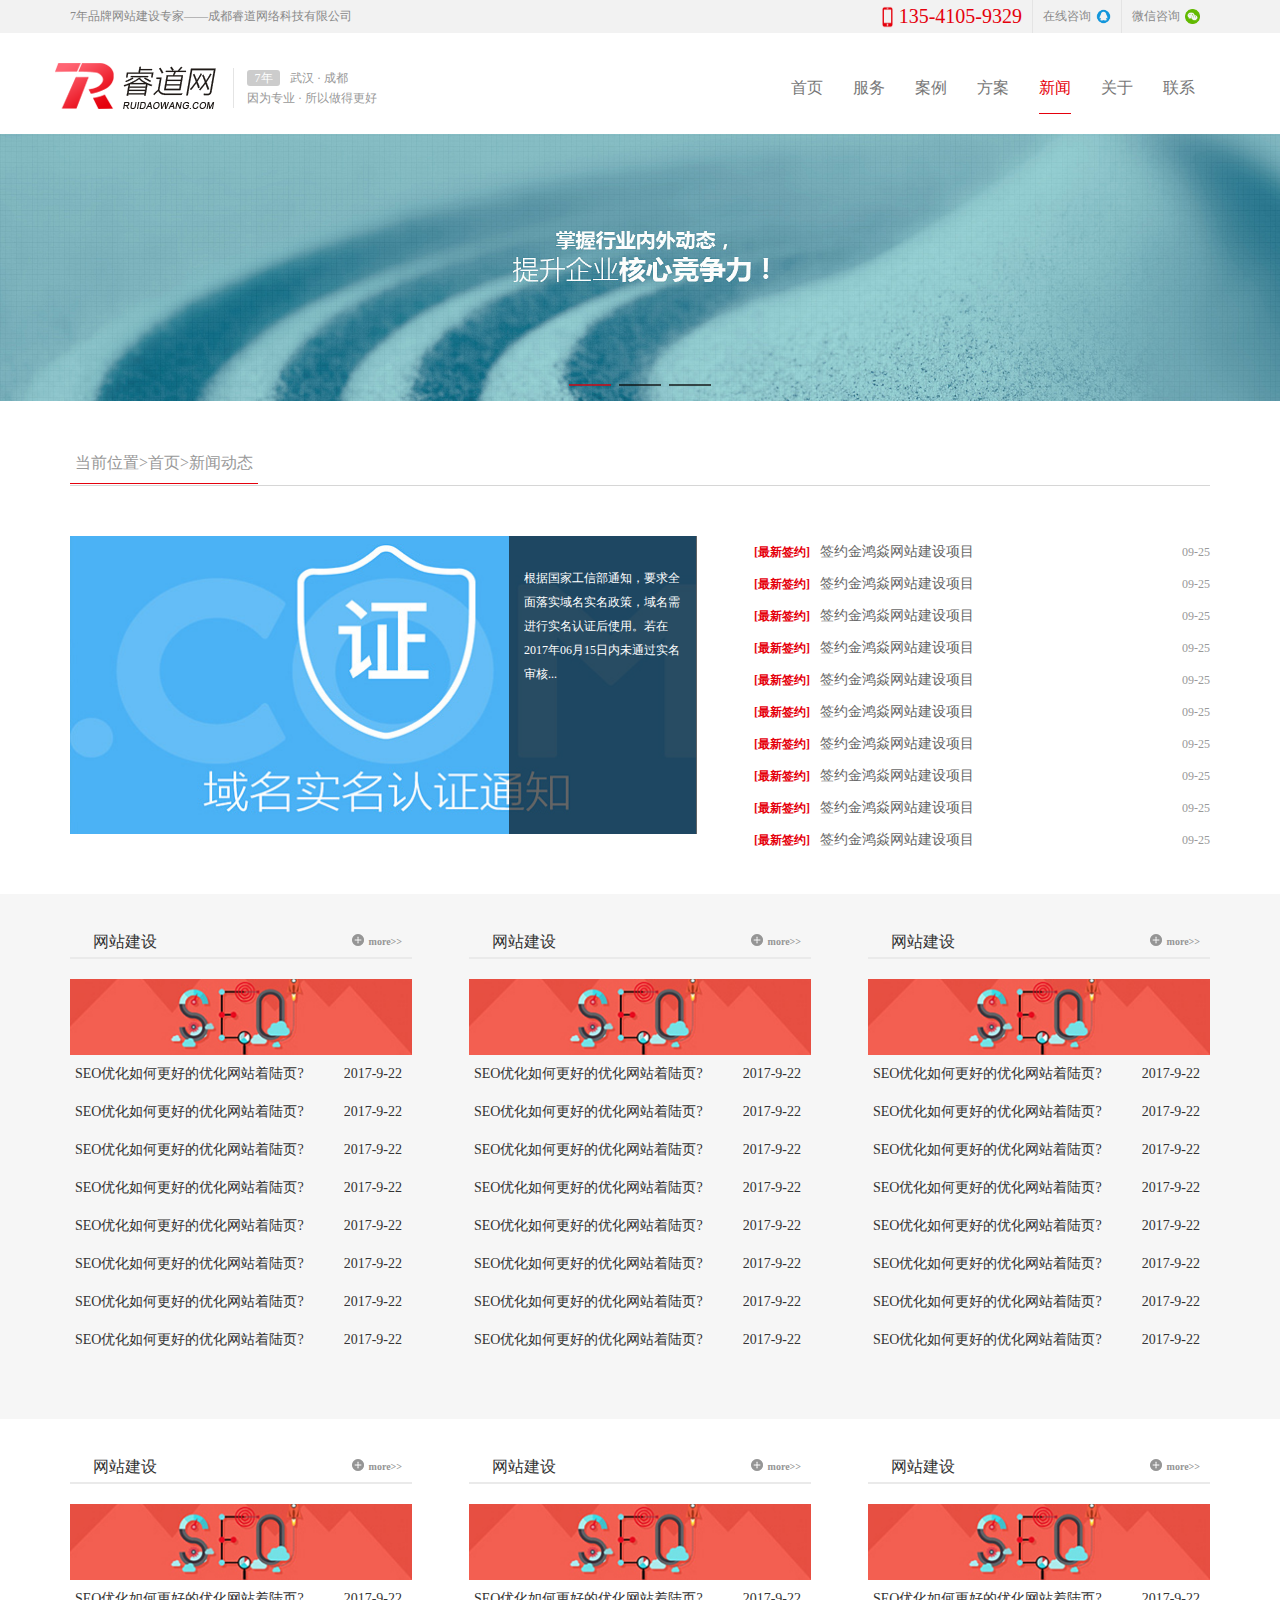
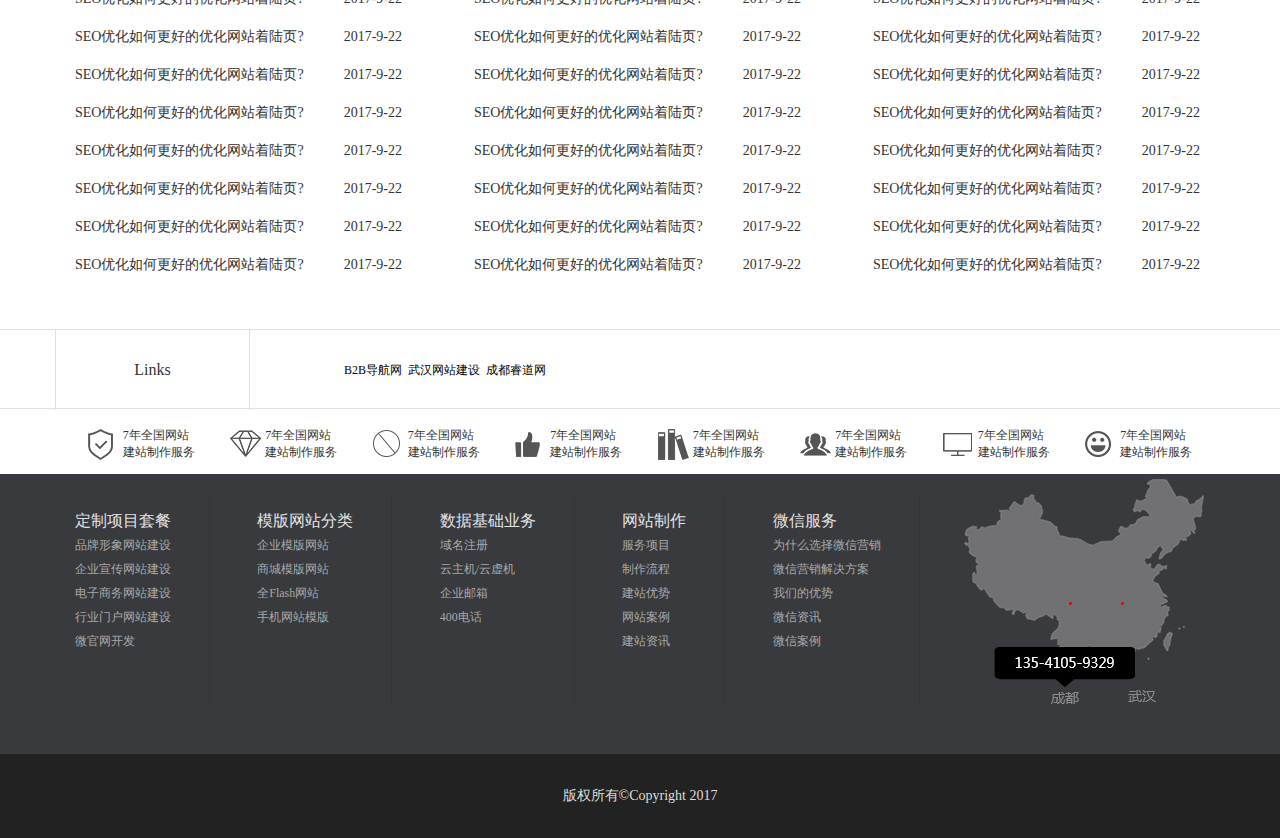
<file: 睿道/news.html>
<!DOCTYPE html>
<html lang="en">
<head>
    <meta charset="UTF-8" />
    <title>新闻</title>
    <meta name=viewport content="width=device-width, initial-scale=1,minimum-scale=1, user-scalable=no">
    <link rel="stylesheet" type="text/css" href="css/bootstrap.min.css">
    <link rel="stylesheet" type="text/css" href="css/swiper-4.1.0.min.css">
    <link rel="stylesheet" type="text/css" href="css/comm.css">
    <link rel="stylesheet" type="text/css" href="css/news.css">
</head>
<body>
<!-- 顶部的导航条 -->
  <div class="topbar hidden-xs"><!--hidden-xs意思是屏幕缩小到一定程度时隐藏 -->
      <div class="container">
          <div class="topbar_l">
              7年品牌网站建设专家——成都睿道网络科技有限公司
          </div>
          <div class="topbar_r">
              <ul>
                  <li class="tel">135-4105-9329</li>
                  <li class="online">在线咨询</li>
                  <li class="wechat">微信咨询</li>
              </ul>
          </div>
      </div>
  </div>
<!--顶部的导航条 结束  -->

<!-- 导航条 -->
  <nav class="navbar navbar-default">
    <div class="container">
      <div class="navbar-header">
      <!-- 屏幕缩小时  导航条部分隐藏 右边出现的下拉按钮  -->
        <button type="button" class="navbar-toggle collapsed" data-toggle="collapse" data-target="#subnav" aria-expanded="false">
          <span class="sr-only">Toggle navigation</span>
          <span class="icon-bar"></span>
          <span class="icon-bar"></span>
          <span class="icon-bar"></span>
        </button>
        <a class="navbar-brand" href="#">
          <img src="images/index_header_logo.png" />
        </a>
        <div class="location hidden-sm hidden-xs">
          <p><span>7年</span>武汉 · 成都</p>
          <p>因为专业 · 所以做得更好</p>
        </div>
      </div>
      <div class="collapse navbar-collapse" id="subnav">
        <ul class="nav navbar-nav">
           <li><a href="index.html">首页</a></li>
          <li><a href="marketing.html">服务</a></li>
          <li><a href="cases.html">案例</a></li>
          <li><a href="plan.html">方案</a></li>
          <li><a href="news.html"  class="active">新闻</a></li>
          <li><a href="about.html">关于</a></li>
          <li><a href="contact.html">联系</a></li>
        </ul>
      </div>
    </div>
  </nav>
<!-- 导航条 结束-->

<!-- banner -->
  <div class="swiper-container banner">
    <div class="swiper-wrapper">
      <div class="swiper-slide"><img src="images/news_banner1.jpg"/></div>
      <div class="swiper-slide"><img src="images/programme_02.jpg"/></div>
      <div class="swiper-slide"><img src="images/infor_banner2.jpg"/></div>
    </div>
    <!-- 分页按钮 -->
    <div class="banner_pag swiper-pagination"></div>
  </div>
<!-- banner 结束 -->

<div class="container">
    <!-- 当前位置 -->
        <div class="current">
            <span>当前位置>首页>新闻动态<b></b></span>
        </div>
    <!-- 当前位置 结束 -->
    <div class="news_top">
      <div class="news_left">
        <div class="news_left_swiper swiper-container">
          <div class="swiper-wrapper">
            <div class="swiper-slide">
              <a href="#">
                <img src="images/news_top1.jpg">
                <div class="text">
                  <p>
                    根据国家工信部通知，要求全面落实域名实名政策，域名需进行实名认证后使用。若在2017年06月15日内未通过实名审核...
                  </p>
                </div>
              </a>
            </div>
            <div class="swiper-slide">
              <img src="images/news_top1.jpg">
                <div class="text">
                  <p>
                    根据国家工信部通知，要求全面落实域名实名政策，域名需进行实名认证后使用。若在2017年06月15日内未通过实名审核...
                  </p>
                </div>
            </div>
            <div class="swiper-slide">
              <img src="images/news_top1.jpg">
                <div class="text">
                  <p>
                    根据国家工信部通知，要求全面落实域名实名政策，域名需进行实名认证后使用。若在2017年06月15日内未通过实名审核...
                  </p>
                </div>
            </div>
          </div>
          <!-- Add Pagination -->
          <div class="news_pag swiper-pagination"></div>
        </div>

      </div>

      <ul class="news_right">
        <li><p><b>[最新签约]</b>签约金鸿焱网站建设项目</p><span>09-25</span></li>
        <li><p><b>[最新签约]</b>签约金鸿焱网站建设项目</p><span>09-25</span></li>
        <li><p><b>[最新签约]</b>签约金鸿焱网站建设项目</p><span>09-25</span></li>
        <li><p><b>[最新签约]</b>签约金鸿焱网站建设项目</p><span>09-25</span></li>
        <li><p><b>[最新签约]</b>签约金鸿焱网站建设项目</p><span>09-25</span></li>
        <li><p><b>[最新签约]</b>签约金鸿焱网站建设项目</p><span>09-25</span></li>
        <li><p><b>[最新签约]</b>签约金鸿焱网站建设项目</p><span>09-25</span></li>
        <li><p><b>[最新签约]</b>签约金鸿焱网站建设项目</p><span>09-25</span></li>
        <li><p><b>[最新签约]</b>签约金鸿焱网站建设项目</p><span>09-25</span></li>
        <li><p><b>[最新签约]</b>签约金鸿焱网站建设项目</p><span>09-25</span></li>
      </ul>
    </div>
</div>

<div class="middle_box">
  <div class="container">
    <div class="information">
      <dl>
        <dt>
          <span class="left">网站建设<b></b></span>
          <span class="right">more&gt;&gt;</span>
        </dt>
        <dd>
          <img src="images/index_information.jpg">
          <ul>
           <li><p>SEO优化如何更好的优化网站着陆页?</p><span> 2017-9-22</span></li>
            <li><p>SEO优化如何更好的优化网站着陆页?</p><span> 2017-9-22</span></li>
            <li><p>SEO优化如何更好的优化网站着陆页?</p><span> 2017-9-22</span></li>
            <li><p>SEO优化如何更好的优化网站着陆页?</p><span> 2017-9-22</span></li>
            <li><p>SEO优化如何更好的优化网站着陆页?</p><span> 2017-9-22</span></li>
            <li><p>SEO优化如何更好的优化网站着陆页?</p><span> 2017-9-22</span></li>
            <li><p>SEO优化如何更好的优化网站着陆页?</p><span> 2017-9-22</span></li>
            <li><p>SEO优化如何更好的优化网站着陆页?</p><span> 2017-9-22</span></li>
          </ul>
        </dd>
      </dl>
      <dl>
        <dt>
          <span class="left">网站建设<b></b></span>
          <span class="right">more&gt;&gt;</span>
        </dt>
        <dd>
          <img src="images/index_information.jpg">
          <ul>
           <li><p>SEO优化如何更好的优化网站着陆页?</p><span> 2017-9-22</span></li>
            <li><p>SEO优化如何更好的优化网站着陆页?</p><span> 2017-9-22</span></li>
            <li><p>SEO优化如何更好的优化网站着陆页?</p><span> 2017-9-22</span></li>
            <li><p>SEO优化如何更好的优化网站着陆页?</p><span> 2017-9-22</span></li>
            <li><p>SEO优化如何更好的优化网站着陆页?</p><span> 2017-9-22</span></li>
            <li><p>SEO优化如何更好的优化网站着陆页?</p><span> 2017-9-22</span></li>
            <li><p>SEO优化如何更好的优化网站着陆页?</p><span> 2017-9-22</span></li>
            <li><p>SEO优化如何更好的优化网站着陆页?</p><span> 2017-9-22</span></li>
          </ul>
        </dd>
      </dl>
      <dl>
        <dt>
          <span class="left">网站建设<b></b></span>
          <span class="right">more&gt;&gt;</span>
        </dt>
        <dd>
          <img src="images/index_information.jpg">
          <ul>
           <li><p>SEO优化如何更好的优化网站着陆页?</p><span> 2017-9-22</span></li>
            <li><p>SEO优化如何更好的优化网站着陆页?</p><span> 2017-9-22</span></li>
            <li><p>SEO优化如何更好的优化网站着陆页?</p><span> 2017-9-22</span></li>
            <li><p>SEO优化如何更好的优化网站着陆页?</p><span> 2017-9-22</span></li>
            <li><p>SEO优化如何更好的优化网站着陆页?</p><span> 2017-9-22</span></li>
            <li><p>SEO优化如何更好的优化网站着陆页?</p><span> 2017-9-22</span></li>
            <li><p>SEO优化如何更好的优化网站着陆页?</p><span> 2017-9-22</span></li>
            <li><p>SEO优化如何更好的优化网站着陆页?</p><span> 2017-9-22</span></li>
          </ul>
        </dd>
      </dl>
    </div>
  </div>
</div>

<div class="news_down container">
   <div class="information">
      <dl>
        <dt>
          <span class="left">网站建设<b></b></span>
          <span class="right">more&gt;&gt;</span>
        </dt>
        <dd>
          <img src="images/index_information.jpg">
          <ul>
           <li><p>SEO优化如何更好的优化网站着陆页?</p><span> 2017-9-22</span></li>
            <li><p>SEO优化如何更好的优化网站着陆页?</p><span> 2017-9-22</span></li>
            <li><p>SEO优化如何更好的优化网站着陆页?</p><span> 2017-9-22</span></li>
            <li><p>SEO优化如何更好的优化网站着陆页?</p><span> 2017-9-22</span></li>
            <li><p>SEO优化如何更好的优化网站着陆页?</p><span> 2017-9-22</span></li>
            <li><p>SEO优化如何更好的优化网站着陆页?</p><span> 2017-9-22</span></li>
            <li><p>SEO优化如何更好的优化网站着陆页?</p><span> 2017-9-22</span></li>
            <li><p>SEO优化如何更好的优化网站着陆页?</p><span> 2017-9-22</span></li>
          </ul>
        </dd>
      </dl>
      <dl>
        <dt>
          <span class="left">网站建设<b></b></span>
          <span class="right">more&gt;&gt;</span>
        </dt>
        <dd>
          <img src="images/index_information.jpg">
          <ul>
           <li><p>SEO优化如何更好的优化网站着陆页?</p><span> 2017-9-22</span></li>
            <li><p>SEO优化如何更好的优化网站着陆页?</p><span> 2017-9-22</span></li>
            <li><p>SEO优化如何更好的优化网站着陆页?</p><span> 2017-9-22</span></li>
            <li><p>SEO优化如何更好的优化网站着陆页?</p><span> 2017-9-22</span></li>
            <li><p>SEO优化如何更好的优化网站着陆页?</p><span> 2017-9-22</span></li>
            <li><p>SEO优化如何更好的优化网站着陆页?</p><span> 2017-9-22</span></li>
            <li><p>SEO优化如何更好的优化网站着陆页?</p><span> 2017-9-22</span></li>
            <li><p>SEO优化如何更好的优化网站着陆页?</p><span> 2017-9-22</span></li>
          </ul>
        </dd>
      </dl>
      <dl>
        <dt>
          <span class="left">网站建设<b></b></span>
          <span class="right">more&gt;&gt;</span>
        </dt>
        <dd>
          <img src="images/index_information.jpg">
          <ul>
           <li><p>SEO优化如何更好的优化网站着陆页?</p><span> 2017-9-22</span></li>
            <li><p>SEO优化如何更好的优化网站着陆页?</p><span> 2017-9-22</span></li>
            <li><p>SEO优化如何更好的优化网站着陆页?</p><span> 2017-9-22</span></li>
            <li><p>SEO优化如何更好的优化网站着陆页?</p><span> 2017-9-22</span></li>
            <li><p>SEO优化如何更好的优化网站着陆页?</p><span> 2017-9-22</span></li>
            <li><p>SEO优化如何更好的优化网站着陆页?</p><span> 2017-9-22</span></li>
            <li><p>SEO优化如何更好的优化网站着陆页?</p><span> 2017-9-22</span></li>
            <li><p>SEO优化如何更好的优化网站着陆页?</p><span> 2017-9-22</span></li>
          </ul>
        </dd>
      </dl>
    </div>
</div>
<!-- 页脚一 -->
  <div class="foot1 hidden-xs">
    <div class="container">
      <div class="row">
        <div class="col-md-2 col-xs-4">Links</div>
        <div class="col-md-4 col-xs-8">
          <a href="#">B2B导航网</a>&nbsp;
          <a href="#"> 武汉网站建设</a>&nbsp;
          <a href="#">成都睿道网</a></div>
      </div>
    </div>
  </div>
<!-- 页脚一 结束 -->

<!-- 页脚二 -->
  <div class="foot2 hidden-sm hidden-xs">
    <div class="container">
      <dl>
        <dd class="d1"><p>7年全国网站</p><p>建站制作服务</p></dd>
        <dd class="d2"><p>7年全国网站</p><p>建站制作服务</p></dd>
        <dd class="d3"><p>7年全国网站</p><p>建站制作服务</p></dd>
        <dd class="d4"><p>7年全国网站</p><p>建站制作服务</p></dd>
        <dd class="d5"><p>7年全国网站</p><p>建站制作服务</p></dd>
        <dd class="d6"><p>7年全国网站</p><p>建站制作服务</p></dd>
        <dd class="d7"><p>7年全国网站</p><p>建站制作服务</p></dd>
        <dd class="d8"><p>7年全国网站</p><p>建站制作服务</p></dd>
      </dl>
    </div>
  </div>
<!-- 页脚二 结束-->

<!-- 页脚三 -->
  <div class="foot3 hidden-sm hidden-xs">
    <div class="container">
        <div class="ul_box">
          <ul>
            <li>定制项目套餐</li>
            <li>品牌形象网站建设</li>
            <li>企业宣传网站建设</li>
            <li>电子商务网站建设</li>
            <li>行业门户网站建设</li>
            <li>微官网开发</li>
          </ul>
          <ul>
            <li>模版网站分类</li>
            <li>企业模版网站</li>
            <li>商城模版网站</li>
            <li>全Flash网站</li>
            <li>手机网站模版</li>
          </ul>
          <ul>
            <li>数据基础业务</li>
            <li>域名注册</li>
            <li>云主机/云虚机</li>
            <li>企业邮箱</li>
            <li>400电话</li>
          </ul>
          <ul>
            <li>网站制作</li>
            <li>服务项目</li>
            <li>制作流程</li>
            <li>建站优势</li>
            <li>网站案例</li>
            <li>建站资讯</li>
          </ul>
           <ul>
            <li>微信服务</li>
            <li>为什么选择微信营销</li>
            <li>微信营销解决方案</li>
            <li>我们的优势</li>
            <li>微信资讯</li>
            <li>微信案例</li>
          </ul>
          <div class="map hidden-md hidden-sm hidden-xs">
            <img src="images/chicken.png"/>
          </div>
        </div>
    </div>
  </div>
<!-- 页脚三 结束 -->

<!-- 页脚四-->
  <div class="foot4">
    版权所有©Copyright 2017
  </div>
<!-- 页脚四 结束-->
<script src="http://apps.bdimg.com/libs/jquery/1.9.1/jquery.js"></script>
<script src="js/swiper-4.1.0.min.js"></script>
<script src="js/bootstrap.min.js"></script>
<script src="js/myScript.js"></script>
</body>
</html>
</file>
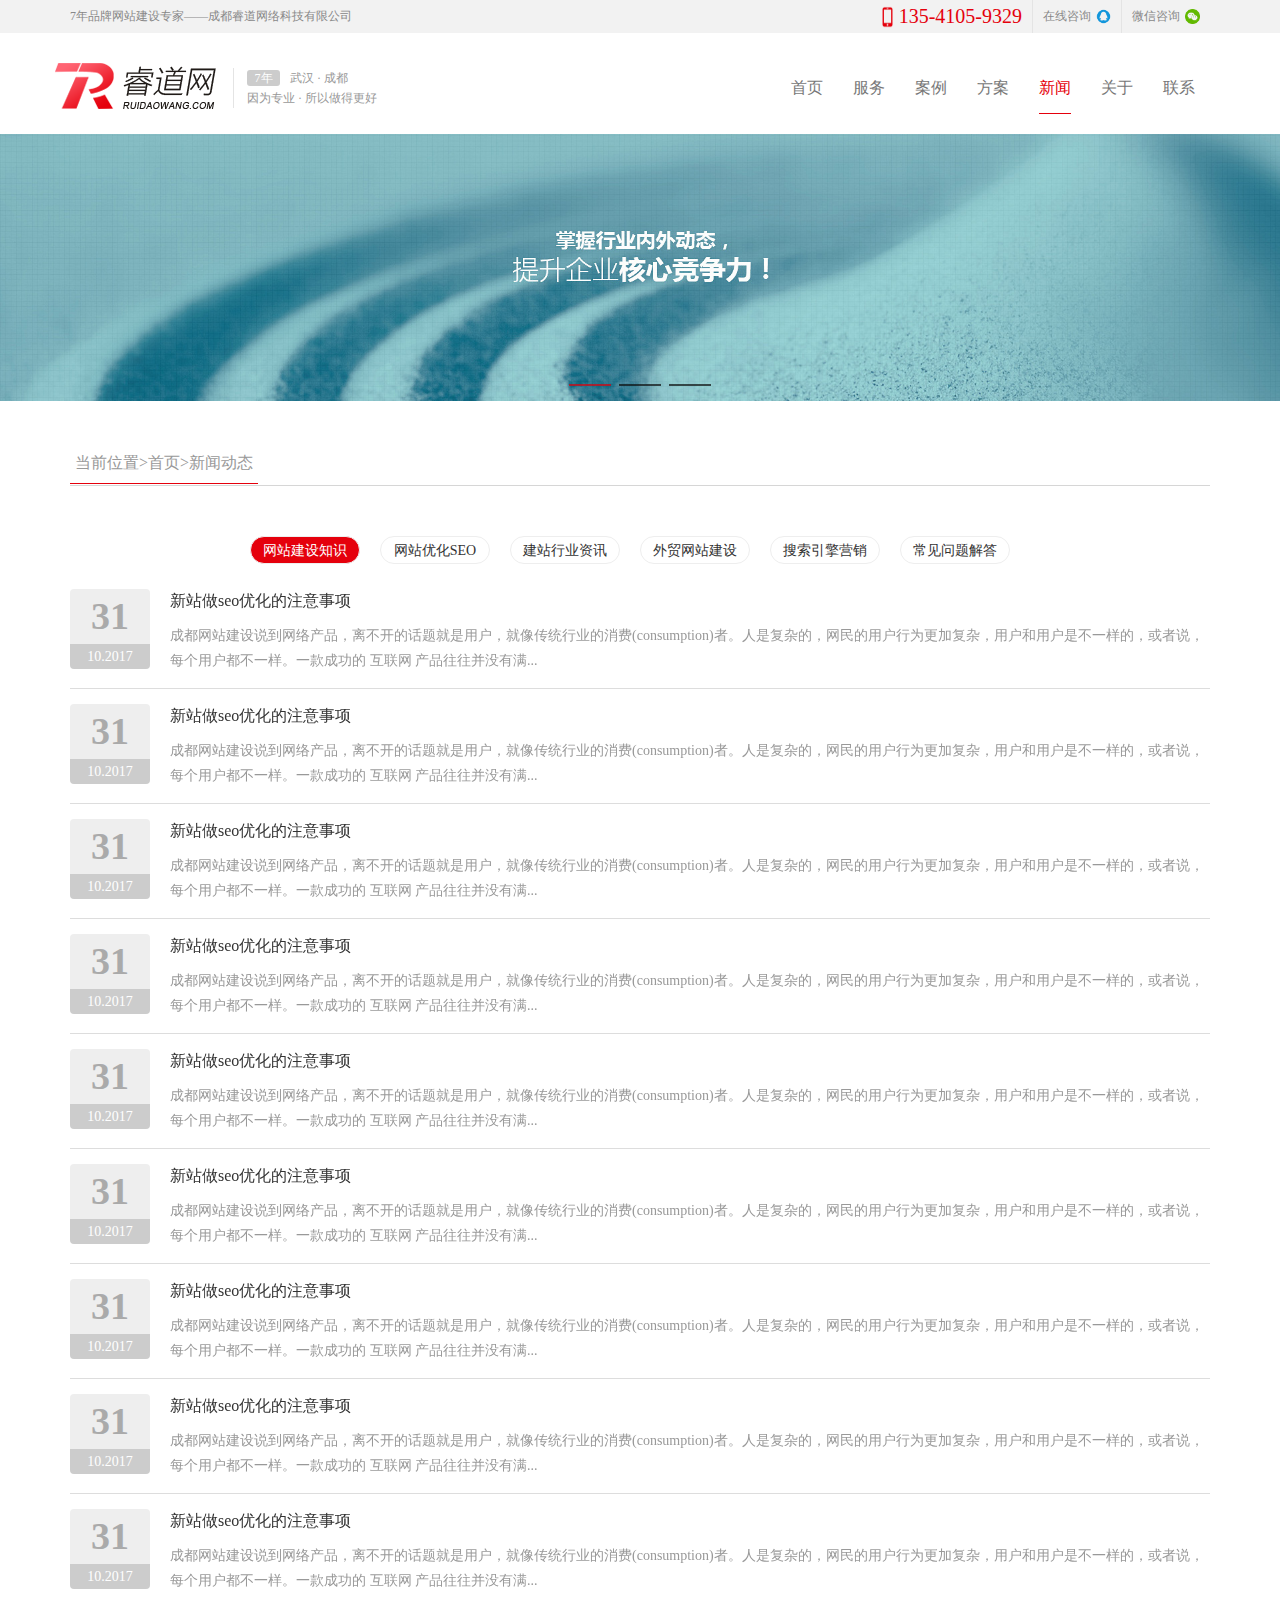
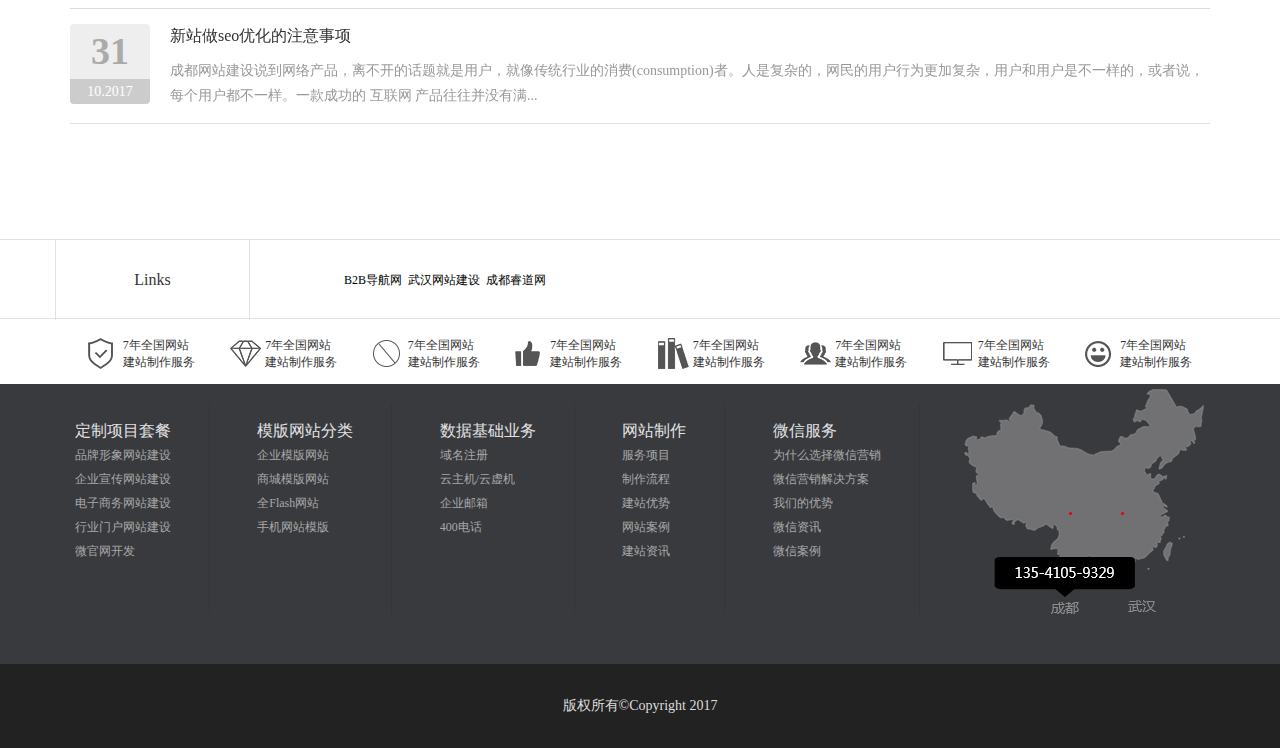
<file: 睿道/news_list.html>
<!DOCTYPE html>
<html lang="en">
<head>
    <meta charset="UTF-8" />
    <title>新闻列表</title>
    <meta name=viewport content="width=device-width, initial-scale=1,minimum-scale=1, user-scalable=no">
    <link rel="stylesheet" type="text/css" href="css/bootstrap.min.css">
    <link rel="stylesheet" type="text/css" href="css/swiper-4.1.0.min.css">
    <link rel="stylesheet" type="text/css" href="css/comm.css">
    <link rel="stylesheet" type="text/css" href="css/marketing.css">
    <link rel="stylesheet" type="text/css" href="css/news_list.css">
</head>
<body>
<!-- 顶部的导航条 -->
  <div class="topbar hidden-xs"><!--hidden-xs意思是屏幕缩小到一定程度时隐藏 -->
      <div class="container">
          <div class="topbar_l">
              7年品牌网站建设专家——成都睿道网络科技有限公司
          </div>
          <div class="topbar_r">
              <ul>
                  <li class="tel">135-4105-9329</li>
                  <li class="online">在线咨询</li>
                  <li class="wechat">微信咨询</li>
              </ul>
          </div>
      </div>
  </div>
<!--顶部的导航条 结束  -->

<!-- 导航条 -->
  <nav class="navbar navbar-default">
    <div class="container">
      <div class="navbar-header">
      <!-- 屏幕缩小时  导航条部分隐藏 右边出现的下拉按钮  -->
        <button type="button" class="navbar-toggle collapsed" data-toggle="collapse" data-target="#subnav" aria-expanded="false">
          <span class="sr-only">Toggle navigation</span>
          <span class="icon-bar"></span>
          <span class="icon-bar"></span>
          <span class="icon-bar"></span>
        </button>
        <a class="navbar-brand" href="#">
          <img src="images/index_header_logo.png" />
        </a>
        <div class="location hidden-sm hidden-xs">
          <p><span>7年</span>武汉 · 成都</p>
          <p>因为专业 · 所以做得更好</p>
        </div>
      </div>
      <div class="collapse navbar-collapse" id="subnav">
        <ul class="nav navbar-nav">
           <li><a href="index.html">首页</a></li>
          <li><a href="marketing.html">服务</a></li>
          <li><a href="cases.html">案例</a></li>
          <li><a href="plan.html">方案</a></li>
          <li><a href="news.html"  class="active">新闻</a></li>
          <li><a href="about.html">关于</a></li>
          <li><a href="contact.html">联系</a></li>
        </ul>
      </div>
    </div>
  </nav>
<!-- 导航条 结束-->

<!-- banner -->
  <div class="swiper-container banner">
    <div class="swiper-wrapper">
      <div class="swiper-slide"><img src="images/news_banner1.jpg"/></div>
      <div class="swiper-slide"><img src="images/programme_02.jpg"/></div>
      <div class="swiper-slide"><img src="images/infor_banner2.jpg"/></div>
    </div>
    <!-- 分页按钮 -->
    <div class="banner_pag swiper-pagination"></div>
  </div>
<!-- banner 结束 -->

<div class="container">
    <!-- 当前位置 -->
        <div class="current">
            <span>当前位置>首页>新闻动态<b></b></span>
        </div>
    <!-- 当前位置 结束 -->
      <ul class="serve_title">
        <li class="active"><a href="#">网站建设知识</a></li>
        <li><a href="#">网站优化SEO</a></li>
        <li><a href="#">建站行业资讯</a></li>
        <li><a href="#">外贸网站建设</a></li>
        <li><a href="#">搜索引擎营销</a></li>
        <li><a href="#">常见问题解答</a></li>
      </ul>
</div>

<!-- 新闻列表 -->
  <div class="container">
    <div class="news_list swiper-container">
      <div class="swiper-wrapper">
        <div class="swiper-slide">
          <ul>
            <li>
              <div class="li_left">
                <b>31</b>
                <p>10.2017</p>
              </div>
              <div class="li_right">
                <a href="#">
                  <h4>新站做seo优化的注意事项</h4>
                  <p>成都网站建设说到网络产品，离不开的话题就是用户，就像传统行业的消费(consumption)者。人是复杂的，网民的用户行为更加复杂，用户和用户是不一样的，或者说，每个用户都不一样。一款成功的 互联网 产品往往并没有满...</p>
                </a>
              </div>
            </li>
            <li>
              <div class="li_left">
                <b>31</b>
                <p>10.2017</p>
              </div>
              <div class="li_right">
                <a href="#">
                  <h4>新站做seo优化的注意事项</h4>
                  <p>成都网站建设说到网络产品，离不开的话题就是用户，就像传统行业的消费(consumption)者。人是复杂的，网民的用户行为更加复杂，用户和用户是不一样的，或者说，每个用户都不一样。一款成功的 互联网 产品往往并没有满...</p>
                </a>
              </div>
            </li>
            <li>
              <div class="li_left">
                <b>31</b>
                <p>10.2017</p>
              </div>
              <div class="li_right">
                <a href="#">
                  <h4>新站做seo优化的注意事项</h4>
                  <p>成都网站建设说到网络产品，离不开的话题就是用户，就像传统行业的消费(consumption)者。人是复杂的，网民的用户行为更加复杂，用户和用户是不一样的，或者说，每个用户都不一样。一款成功的 互联网 产品往往并没有满...</p>
                </a>
              </div>
            </li>
            <li>
              <div class="li_left">
                <b>31</b>
                <p>10.2017</p>
              </div>
              <div class="li_right">
                <a href="#">
                  <h4>新站做seo优化的注意事项</h4>
                  <p>成都网站建设说到网络产品，离不开的话题就是用户，就像传统行业的消费(consumption)者。人是复杂的，网民的用户行为更加复杂，用户和用户是不一样的，或者说，每个用户都不一样。一款成功的 互联网 产品往往并没有满...</p>
                </a>
              </div>
            </li>
            <li>
              <div class="li_left">
                <b>31</b>
                <p>10.2017</p>
              </div>
              <div class="li_right">
                <a href="#">
                  <h4>新站做seo优化的注意事项</h4>
                  <p>成都网站建设说到网络产品，离不开的话题就是用户，就像传统行业的消费(consumption)者。人是复杂的，网民的用户行为更加复杂，用户和用户是不一样的，或者说，每个用户都不一样。一款成功的 互联网 产品往往并没有满...</p>
                </a>
              </div>
            </li>
            <li>
              <div class="li_left">
                <b>31</b>
                <p>10.2017</p>
              </div>
              <div class="li_right">
                <a href="#">
                  <h4>新站做seo优化的注意事项</h4>
                  <p>成都网站建设说到网络产品，离不开的话题就是用户，就像传统行业的消费(consumption)者。人是复杂的，网民的用户行为更加复杂，用户和用户是不一样的，或者说，每个用户都不一样。一款成功的 互联网 产品往往并没有满...</p>
                </a>
              </div>
            </li>
            <li>
              <div class="li_left">
                <b>31</b>
                <p>10.2017</p>
              </div>
              <div class="li_right">
                <a href="#">
                  <h4>新站做seo优化的注意事项</h4>
                  <p>成都网站建设说到网络产品，离不开的话题就是用户，就像传统行业的消费(consumption)者。人是复杂的，网民的用户行为更加复杂，用户和用户是不一样的，或者说，每个用户都不一样。一款成功的 互联网 产品往往并没有满...</p>
                </a>
              </div>
            </li>
            <li>
              <div class="li_left">
                <b>31</b>
                <p>10.2017</p>
              </div>
              <div class="li_right">
                <a href="#">
                  <h4>新站做seo优化的注意事项</h4>
                  <p>成都网站建设说到网络产品，离不开的话题就是用户，就像传统行业的消费(consumption)者。人是复杂的，网民的用户行为更加复杂，用户和用户是不一样的，或者说，每个用户都不一样。一款成功的 互联网 产品往往并没有满...</p>
                </a>
              </div>
            </li>
            <li>
              <div class="li_left">
                <b>31</b>
                <p>10.2017</p>
              </div>
              <div class="li_right">
                <a href="#">
                  <h4>新站做seo优化的注意事项</h4>
                  <p>成都网站建设说到网络产品，离不开的话题就是用户，就像传统行业的消费(consumption)者。人是复杂的，网民的用户行为更加复杂，用户和用户是不一样的，或者说，每个用户都不一样。一款成功的 互联网 产品往往并没有满...</p>
                </a>
              </div>
            </li>
            <li>
              <div class="li_left">
                <b>31</b>
                <p>10.2017</p>
              </div>
              <div class="li_right">
                <a href="#">
                  <h4>新站做seo优化的注意事项</h4>
                  <p>成都网站建设说到网络产品，离不开的话题就是用户，就像传统行业的消费(consumption)者。人是复杂的，网民的用户行为更加复杂，用户和用户是不一样的，或者说，每个用户都不一样。一款成功的 互联网 产品往往并没有满...</p>
                </a>
              </div>
            </li>
          </ul>
        </div>
        <div class="swiper-slide">Slide 2</div>
        <div class="swiper-slide">Slide 3</div>
        <div class="swiper-slide">Slide 4</div>
        <div class="swiper-slide">Slide 5</div>
      </div>
      <!-- Add Pagination -->
      <div class="news_list_pag swiper-pagination">
      </div>
    </div>
  </div>
<!-- 新闻列表 结束-->


<!-- 页脚一 -->
  <div class="foot1 hidden-xs">
    <div class="container">
      <div class="row">
        <div class="col-md-2 col-xs-4">Links</div>
        <div class="col-md-4 col-xs-8">
          <a href="#">B2B导航网</a>&nbsp;
          <a href="#"> 武汉网站建设</a>&nbsp;
          <a href="#">成都睿道网</a></div>
      </div>
    </div>
  </div>
<!-- 页脚一 结束 -->

<!-- 页脚二 -->
  <div class="foot2 hidden-sm hidden-xs">
    <div class="container">
      <dl>
        <dd class="d1"><p>7年全国网站</p><p>建站制作服务</p></dd>
        <dd class="d2"><p>7年全国网站</p><p>建站制作服务</p></dd>
        <dd class="d3"><p>7年全国网站</p><p>建站制作服务</p></dd>
        <dd class="d4"><p>7年全国网站</p><p>建站制作服务</p></dd>
        <dd class="d5"><p>7年全国网站</p><p>建站制作服务</p></dd>
        <dd class="d6"><p>7年全国网站</p><p>建站制作服务</p></dd>
        <dd class="d7"><p>7年全国网站</p><p>建站制作服务</p></dd>
        <dd class="d8"><p>7年全国网站</p><p>建站制作服务</p></dd>
      </dl>
    </div>
  </div>
<!-- 页脚二 结束-->

<!-- 页脚三 -->
  <div class="foot3 hidden-sm hidden-xs">
    <div class="container">
        <div class="ul_box">
          <ul>
            <li>定制项目套餐</li>
            <li>品牌形象网站建设</li>
            <li>企业宣传网站建设</li>
            <li>电子商务网站建设</li>
            <li>行业门户网站建设</li>
            <li>微官网开发</li>
          </ul>
          <ul>
            <li>模版网站分类</li>
            <li>企业模版网站</li>
            <li>商城模版网站</li>
            <li>全Flash网站</li>
            <li>手机网站模版</li>
          </ul>
          <ul>
            <li>数据基础业务</li>
            <li>域名注册</li>
            <li>云主机/云虚机</li>
            <li>企业邮箱</li>
            <li>400电话</li>
          </ul>
          <ul>
            <li>网站制作</li>
            <li>服务项目</li>
            <li>制作流程</li>
            <li>建站优势</li>
            <li>网站案例</li>
            <li>建站资讯</li>
          </ul>
           <ul>
            <li>微信服务</li>
            <li>为什么选择微信营销</li>
            <li>微信营销解决方案</li>
            <li>我们的优势</li>
            <li>微信资讯</li>
            <li>微信案例</li>
          </ul>
          <div class="map hidden-md hidden-sm hidden-xs">
            <img src="images/chicken.png"/>
          </div>
        </div>
    </div>
  </div>
<!-- 页脚三 结束 -->

<!-- 页脚四-->
  <div class="foot4">
    版权所有©Copyright 2017
  </div>
<!-- 页脚四 结束-->
<script src="http://apps.bdimg.com/libs/jquery/1.9.1/jquery.js"></script>
<script src="js/swiper-4.1.0.min.js"></script>
<script src="js/bootstrap.min.js"></script>
<script src="js/myScript.js"></script>
</body>
</html>
</file>
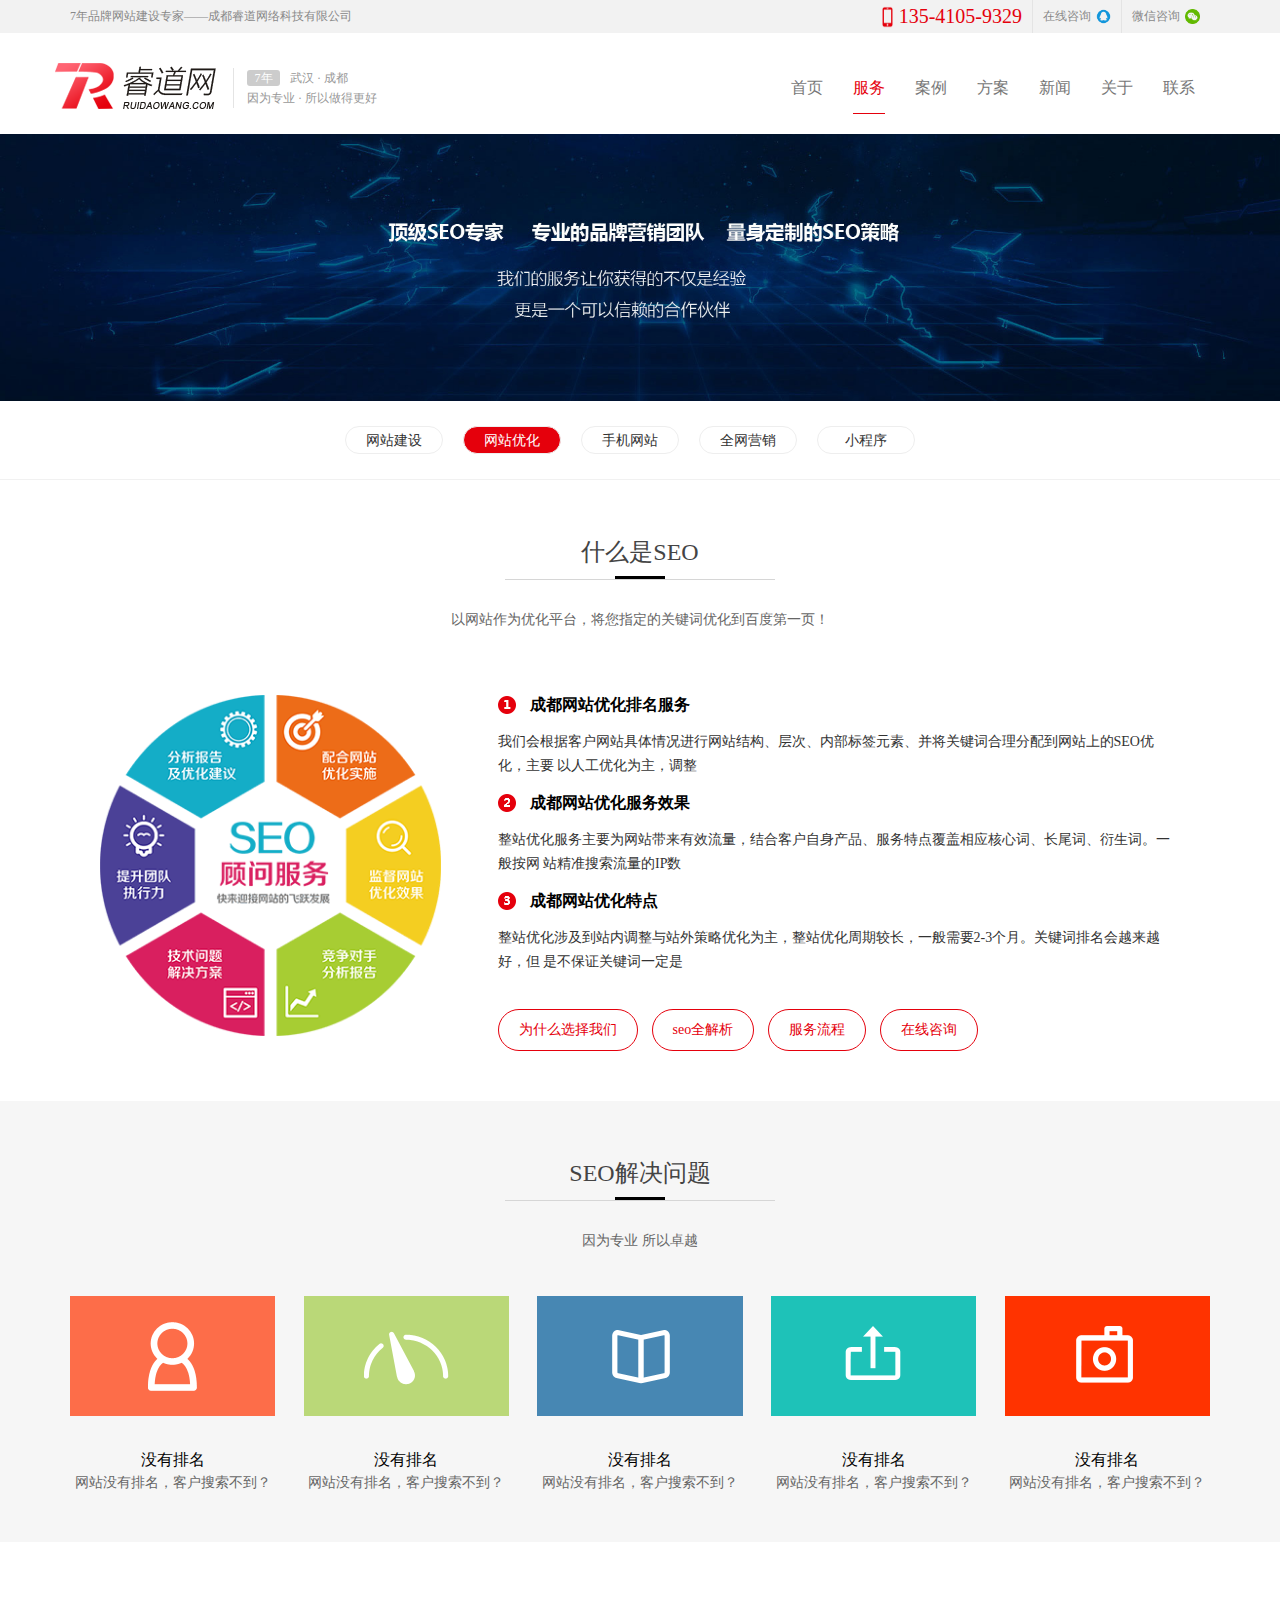
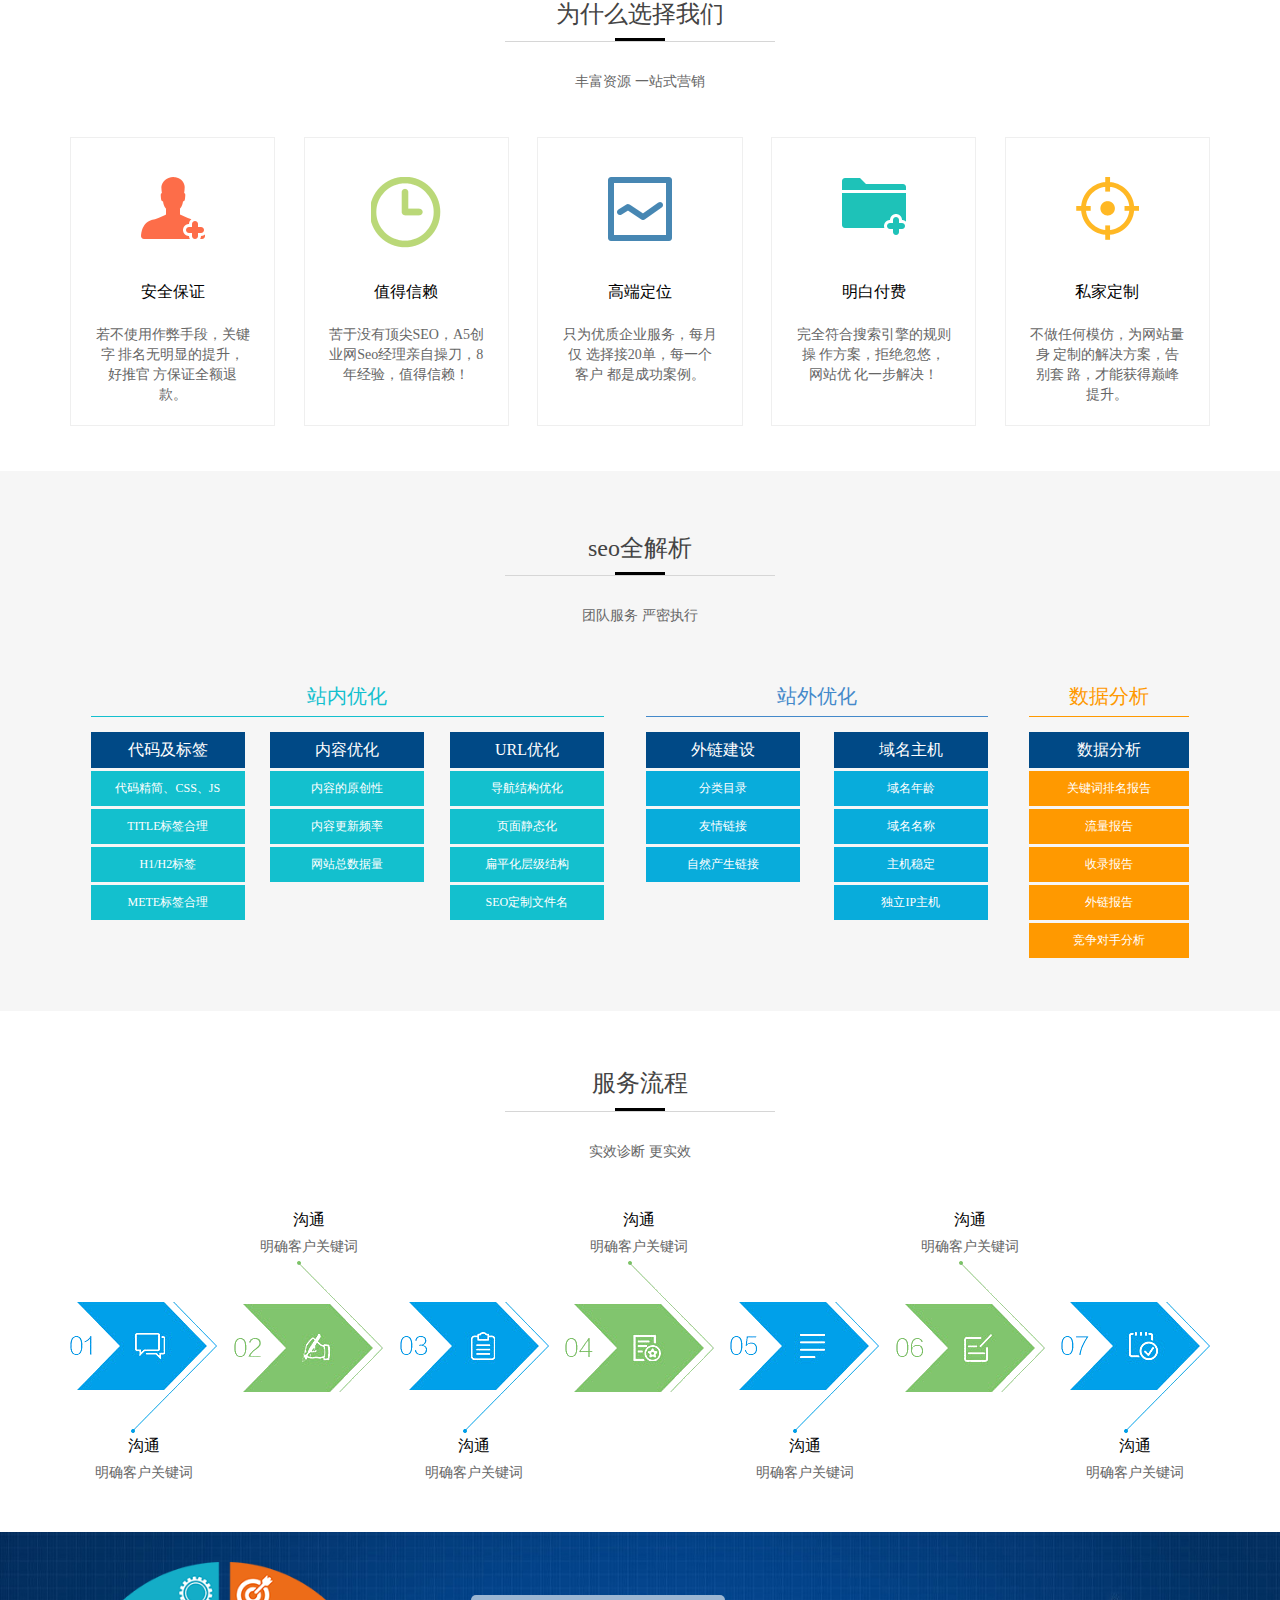
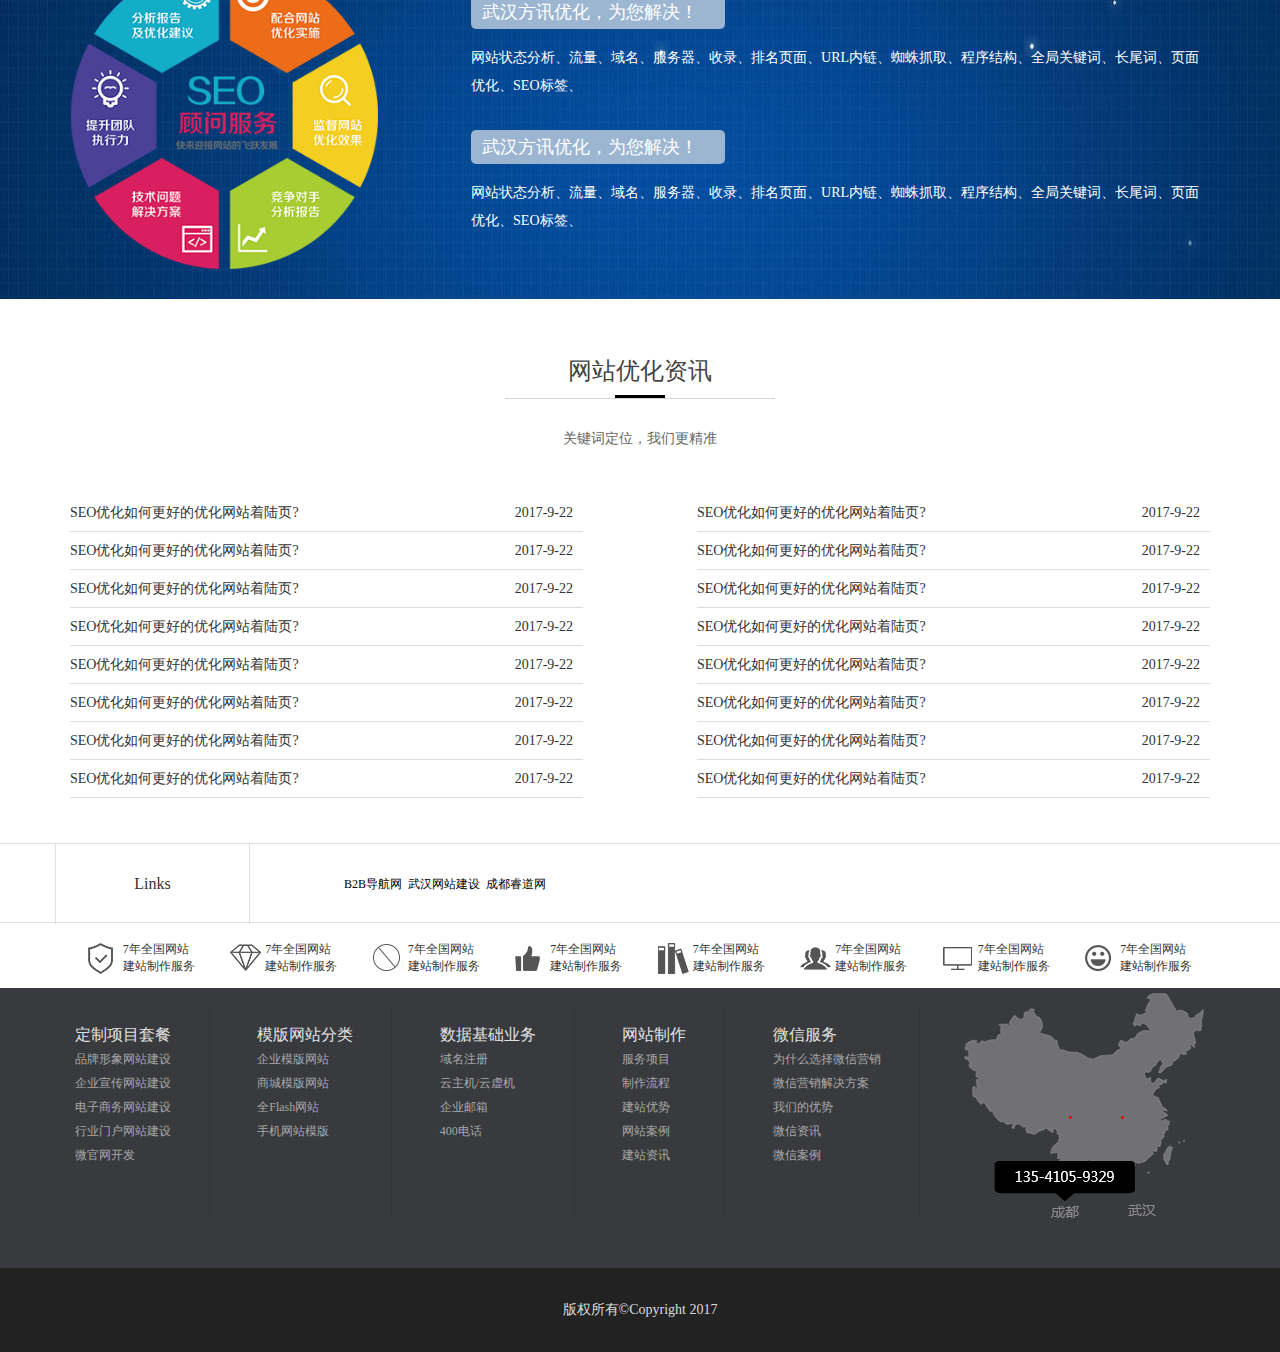
<file: 睿道/optimize.html>
<!DOCTYPE html>
<html lang="en">
<head>
    <meta charset="UTF-8" />
    <title>网站优化</title>
    <meta name=viewport content="width=device-width, initial-scale=1,minimum-scale=1, user-scalable=no">
    <link rel="stylesheet" type="text/css" href="css/bootstrap.min.css">
    <link rel="stylesheet" type="text/css" href="css/swiper-4.1.0.min.css">
    <link rel="stylesheet" type="text/css" href="css/comm.css">
    <link rel="stylesheet" type="text/css" href="css/marketing.css">
    <link rel="stylesheet" type="text/css" href="css/optimize.css">

</head>
<body>
<!-- 顶部的导航条 -->
  <div class="topbar hidden-xs"><!--hidden-xs意思是屏幕缩小到一定程度时隐藏 -->
      <div class="container">
          <div class="topbar_l">
              7年品牌网站建设专家——成都睿道网络科技有限公司
          </div>
          <div class="topbar_r">
              <ul>
                  <li class="tel">135-4105-9329</li>
                  <li class="online">在线咨询</li>
                  <li class="wechat">微信咨询</li>
              </ul>
          </div>
      </div>
  </div>
<!--顶部的导航条 结束  -->

<!-- 导航条 -->
  <nav class="navbar navbar-default">
    <div class="container">
      <div class="navbar-header">
      <!-- 屏幕缩小时  导航条部分隐藏 右边出现的下拉按钮  -->
        <button type="button" class="navbar-toggle collapsed" data-toggle="collapse" data-target="#subnav" aria-expanded="false">
          <span class="sr-only">Toggle navigation</span>
          <span class="icon-bar"></span>
          <span class="icon-bar"></span>
          <span class="icon-bar"></span>
        </button>
        <a class="navbar-brand" href="#">
          <img src="images/index_header_logo.png" />
        </a>
        <div class="location hidden-sm hidden-xs">
          <p><span>7年</span>武汉 · 成都</p>
          <p>因为专业 · 所以做得更好</p>
        </div>
      </div>
      <div class="collapse navbar-collapse" id="subnav">
        <ul class="nav navbar-nav">
           <li><a href="index.html">首页</a></li>
          <li><a href="marketing.html"  class="active">服务</a></li>
          <li><a href="cases.html">案例</a></li>
          <li><a href="plan.html">方案</a></li>
          <li><a href="news.html">新闻</a></li>
          <li><a href="about.html">关于</a></li>
          <li><a href="contact.html">联系</a></li>
        </ul>
      </div>
    </div>
  </nav>
<!-- 导航条 结束-->

<!-- banner -->
  <div class="swiper-container banner">

      <div class="swiper-slide"><img src="images/infor_banner2.jpg"/></div>
      <!-- <div class="swiper-slide"><img src="images/infor_banner2.jpg"/></div> -->

    <!-- 分页按钮 -->
   <!--  <div class="banner_pag swiper-pagination"></div> -->
  </div>
<!-- banner 结束 -->
<!-- 标题部分 -->
  <div class="serve_box">
    <div class="container">
      <ul class="serve_title">
        <li><a href="webDesign.html">网站建设</a></li>
        <li  class="active"><a href="optimize.html">网站优化</a></li>
        <li><a href="wap.html">手机网站</a></li>
        <li ><a href="marketing.html">全网营销</a></li>
        <li ><a href="weChat.html">小程序</a></li>
      </ul>
    </div>
  </div>
<!-- 标题部分 结束-->

<!-- 什么是SEO -->
  <div class="container">
    <div class="marketing_box">
      <dl class="marketing_title">
        <dt>
          <span>什么是SEO<b></b></span>
        </dt>
        <dd>  以网站作为优化平台，将您指定的关键词优化到百度第一页！</dd>
      </dl>
    </div>
    <div class="seo">
      <div class="seo_img">
        <img src="images/optimize_box1.png">
      </div>
      <dl>
        <dt>成都网站优化排名服务</dt>
        <dd>我们会根据客户网站具体情况进行网站结构、层次、内部标签元素、并将关键词合理分配到网站上的SEO优化，主要 以人工优化为主，调整</dd>
        <dt>成都网站优化服务效果</dt>
        <dd>整站优化服务主要为网站带来有效流量，结合客户自身产品、服务特点覆盖相应核心词、长尾词、衍生词。一般按网 站精准搜索流量的IP数</dd>
        <dt>成都网站优化特点</dt>
        <dd>整站优化涉及到站内调整与站外策略优化为主，整站优化周期较长，一般需要2-3个月。关键词排名会越来越好，但 是不保证关键词一定是</dd>
        <dd class="span_box">
          <span>为什么选择我们</span>
          <span>seo全解析</span>
          <span>服务流程</span>
          <span>在线咨询</span>
        </dd>
      </dl>
    </div>
  </div>
<!-- 什么是SEO 结束 -->

<!-- SEO解决问题 -->
  <div class="seo_sovle">
    <div class="container">
      <div class="marketing_box">
        <dl class="marketing_title">
          <dt>
            <span>SEO解决问题<b></b></span>
          </dt>
          <dd>  因为专业 所以卓越</dd>
        </dl>
      </div>
      <ul class="sovle_list">
        <li>
          <div class="li_up1"></div>
          <h3>没有排名</h3>
          <p>网站没有排名，客户搜索不到？</p>
        </li>
        <li>
          <div class="li_up2"></div>
          <h3>没有排名</h3>
          <p>网站没有排名，客户搜索不到？</p>
        </li>
        <li>
          <div class="li_up3"></div>
          <h3>没有排名</h3>
          <p>网站没有排名，客户搜索不到？</p>
        </li>
        <li>
          <div class="li_up4"></div>
          <h3>没有排名</h3>
          <p>网站没有排名，客户搜索不到？</p>
        </li>
        <li>
          <div class="li_up5"></div>
          <h3>没有排名</h3>
          <p>网站没有排名，客户搜索不到？</p>
        </li>
      </ul>
    </div>
  </div>
<!-- SEO解决问题 结束 -->

<!-- 为什么选择我们 -->
  <div class="container">
    <div class="marketing_box">
      <dl class="marketing_title">
        <dt>
          <span>为什么选择我们<b></b></span>
        </dt>
        <dd>丰富资源 一站式营销</dd>
      </dl>
    </div>
    <dl class="chooseUs">
      <dd>
        <h2>安全保证</h2>
        <p>若不使用作弊手段，关键字 排名无明显的提升，好推官 方保证全额退款。</p>
      </dd>
      <dd>
        <h2>值得信赖</h2>
        <p>苦于没有顶尖SEO，A5创 业网Seo经理亲自操刀，8 年经验，值得信赖！</p>
      </dd>
      <dd>
        <h2>高端定位</h2>
        <p>只为优质企业服务，每月仅 选择接20单，每一个客户 都是成功案例。</p>
      </dd>
      <dd>
        <h2>明白付费</h2>
        <p>完全符合搜索引擎的规则操 作方案，拒绝忽悠，网站优 化一步解决！</p>
      </dd>
      <dd>
        <h2>私家定制</h2>
        <p>不做任何模仿，为网站量身 定制的解决方案，告别套 路，才能获得巅峰提升。</p>
      </dd>
    </dl>
  </div>
<!-- 为什么选择我们 结束 -->


<!-- seo全解析 -->
  <div class="flow">
    <div class="container">
      <div class="marketing_box">
        <dl class="marketing_title">
          <dt>
            <span>seo全解析<b></b></span>
          </dt>
          <dd>团队服务 严密执行</dd>
        </dl>
      </div>

      <div class="flow_box">
        <!-- 站内优化 -->
        <div class="mid-term">
          <h3>站内优化</h3>
          <div class="list_box ">
            <dl>
              <dt>代码及标签</dt>
              <dd>代码精简、CSS、JS</dd>
              <dd>TITLE标签合理</dd>
              <dd>H1/H2标签</dd>
              <dd>METE标签合理</dd>
            </dl>
            <dl>
              <dt>内容优化</dt>
              <dd>内容的原创性</dd>
              <dd>内容更新频率</dd>
              <dd>网站总数据量</dd>
            </dl>
            <dl>
              <dt>URL优化</dt>
              <dd>导航结构优化</dd>
              <dd>页面静态化 </dd>
              <dd>扁平化层级结构</dd>
              <dd>SEO定制文件名</dd>
            </dl>
          </div>
        </div>
        <!-- 站外优化 -->
        <div class="prophase">
          <h3>站外优化</h3>
          <div class="list_box2 ">
            <dl>
              <dt>外链建设</dt>
              <dd>分类目录</dd>
              <dd>友情链接</dd>
              <dd>自然产生链接</dd>
            </dl>
            <dl>
              <dt>域名主机</dt>
              <dd>域名年龄</dd>
              <dd>域名名称</dd>
              <dd>主机稳定</dd>
              <dd>独立IP主机</dd>
            </dl>
          </div>
        </div>

        <!-- 数据分析 -->
        <div class="later-stage">
          <h3>数据分析</h3>
          <dl>
            <dt>数据分析</dt>
            <dd>关键词排名报告</dd>
            <dd>流量报告</dd>
            <dd>收录报告</dd>
            <dd>外链报告</dd>
            <dd>竞争对手分析</dd>
          </dl>
        </div>
      </div>
    </div>
  </div>
<!-- seo全解析 结束 -->

<!-- 服务流程 -->
  <div class="container">
    <div class="marketing_box">
      <dl class="marketing_title">
        <dt>
          <span>服务流程<b></b></span>
        </dt>
        <dd>实效诊断 更实效 </dd>
      </dl>
    </div>
    <dl class="order_box">
      <dd>
        <img src="images/order1.png">
        <h3>沟通</h3>
        <p>明确客户关键词</p>
      </dd>
      <dd>
        <h3>沟通</h3>
        <p>明确客户关键词</p>
        <img src="images/order2.png">
      </dd>
      <dd>
        <img src="images/order3.png">
        <h3>沟通</h3>
        <p>明确客户关键词</p>
      </dd>
      <dd>
        <h3>沟通</h3>
        <p>明确客户关键词</p>
        <img src="images/order4.png">
      </dd>
      <dd>
        <img src="images/order5.png">
        <h3>沟通</h3>
        <p>明确客户关键词</p>
      </dd>
      <dd>
        <h3>沟通</h3>
        <p>明确客户关键词</p>
        <img src="images/order6.png">
      </dd>
      <dd>
        <img src="images/order7.png">
        <h3>沟通</h3>
        <p>明确客户关键词</p>
      </dd>
    </dl>
  </div>
<!-- 服务流程 结束 -->

<div class="optimize_bg">
  <div class="container ">
    <div class="optimize_bg_inner">
      <div class="bg_box hidden-xs">
        <img src="images/optimize_box1.png">
      </div>
      <ul>
        <li>
          <span>武汉方讯优化，为您解决！</span>
          <p>网站状态分析、流量、域名、服务器、收录、排名页面、URL内链、蜘蛛抓取、程序结构、全局关键词、长尾词、页面 优化、SEO标签、</p>
        </li>
        <li>
          <span>武汉方讯优化，为您解决！</span>
          <p>网站状态分析、流量、域名、服务器、收录、排名页面、URL内链、蜘蛛抓取、程序结构、全局关键词、长尾词、页面 优化、SEO标签、</p>
        </li>
      </ul>
    </div>
  </div>
</div>

<!-- 网站优化资讯 -->
  <div class="container">
    <div class="marketing_box">
      <dl class="marketing_title">
        <dt>
          <span>网站优化资讯<b></b></span>
        </dt>
        <dd>关键词定位，我们更精准</dd>
      </dl>
    </div>
    <div class="list_box">
      <ul>
        <li><p>SEO优化如何更好的优化网站着陆页?</p><span> 2017-9-22</span></li>
        <li><p>SEO优化如何更好的优化网站着陆页?</p><span> 2017-9-22</span></li>
        <li><p>SEO优化如何更好的优化网站着陆页?</p><span> 2017-9-22</span></li>
        <li><p>SEO优化如何更好的优化网站着陆页?</p><span> 2017-9-22</span></li>
        <li><p>SEO优化如何更好的优化网站着陆页?</p><span> 2017-9-22</span></li>
        <li><p>SEO优化如何更好的优化网站着陆页?</p><span> 2017-9-22</span></li>
        <li><p>SEO优化如何更好的优化网站着陆页?</p><span> 2017-9-22</span></li>
        <li><p>SEO优化如何更好的优化网站着陆页?</p><span> 2017-9-22</span></li>

      </ul>
      <ul>
        <li><p>SEO优化如何更好的优化网站着陆页?</p><span> 2017-9-22</span></li>
        <li><p>SEO优化如何更好的优化网站着陆页?</p><span> 2017-9-22</span></li>
        <li><p>SEO优化如何更好的优化网站着陆页?</p><span> 2017-9-22</span></li>
        <li><p>SEO优化如何更好的优化网站着陆页?</p><span> 2017-9-22</span></li>
        <li><p>SEO优化如何更好的优化网站着陆页?</p><span> 2017-9-22</span></li>
        <li><p>SEO优化如何更好的优化网站着陆页?</p><span> 2017-9-22</span></li>
        <li><p>SEO优化如何更好的优化网站着陆页?</p><span> 2017-9-22</span></li>
        <li><p>SEO优化如何更好的优化网站着陆页?</p><span> 2017-9-22</span></li>
      </ul>
    </div>
  </div>
<!-- 网站优化资讯 结束 -->

<!-- 页脚一 -->
  <div class="foot1 hidden-xs">
    <div class="container">
      <div class="row">
        <div class="col-md-2 col-xs-4">Links</div>
        <div class="col-md-4 col-xs-8">
          <a href="#">B2B导航网</a>&nbsp;
          <a href="#"> 武汉网站建设</a>&nbsp;
          <a href="#">成都睿道网</a></div>
      </div>
    </div>
  </div>
<!-- 页脚一 结束 -->

<!-- 页脚二 -->
  <div class="foot2 hidden-sm hidden-xs">
    <div class="container">
      <dl>
        <dd class="d1"><p>7年全国网站</p><p>建站制作服务</p></dd>
        <dd class="d2"><p>7年全国网站</p><p>建站制作服务</p></dd>
        <dd class="d3"><p>7年全国网站</p><p>建站制作服务</p></dd>
        <dd class="d4"><p>7年全国网站</p><p>建站制作服务</p></dd>
        <dd class="d5"><p>7年全国网站</p><p>建站制作服务</p></dd>
        <dd class="d6"><p>7年全国网站</p><p>建站制作服务</p></dd>
        <dd class="d7"><p>7年全国网站</p><p>建站制作服务</p></dd>
        <dd class="d8"><p>7年全国网站</p><p>建站制作服务</p></dd>
      </dl>
    </div>
  </div>
<!-- 页脚二 结束-->

<!-- 页脚三 -->
  <div class="foot3 hidden-sm hidden-xs">
    <div class="container">
        <div class="ul_box">
          <ul>
            <li>定制项目套餐</li>
            <li>品牌形象网站建设</li>
            <li>企业宣传网站建设</li>
            <li>电子商务网站建设</li>
            <li>行业门户网站建设</li>
            <li>微官网开发</li>
          </ul>
          <ul>
            <li>模版网站分类</li>
            <li>企业模版网站</li>
            <li>商城模版网站</li>
            <li>全Flash网站</li>
            <li>手机网站模版</li>
          </ul>
          <ul>
            <li>数据基础业务</li>
            <li>域名注册</li>
            <li>云主机/云虚机</li>
            <li>企业邮箱</li>
            <li>400电话</li>
          </ul>
          <ul>
            <li>网站制作</li>
            <li>服务项目</li>
            <li>制作流程</li>
            <li>建站优势</li>
            <li>网站案例</li>
            <li>建站资讯</li>
          </ul>
           <ul>
            <li>微信服务</li>
            <li>为什么选择微信营销</li>
            <li>微信营销解决方案</li>
            <li>我们的优势</li>
            <li>微信资讯</li>
            <li>微信案例</li>
          </ul>
          <div class="map hidden-md hidden-sm hidden-xs">
            <img src="images/chicken.png"/>
          </div>
        </div>
    </div>
  </div>
<!-- 页脚三 结束 -->

<!-- 页脚四-->
  <div class="foot4">
    版权所有©Copyright 2017
  </div>
<!-- 页脚四 结束-->
<script src="http://apps.bdimg.com/libs/jquery/1.9.1/jquery.js"></script>
<script src="js/swiper-4.1.0.min.js"></script>
<script src="js/bootstrap.min.js"></script>
<script src="js/myScript.js"></script>
</body>
</html>
</file>
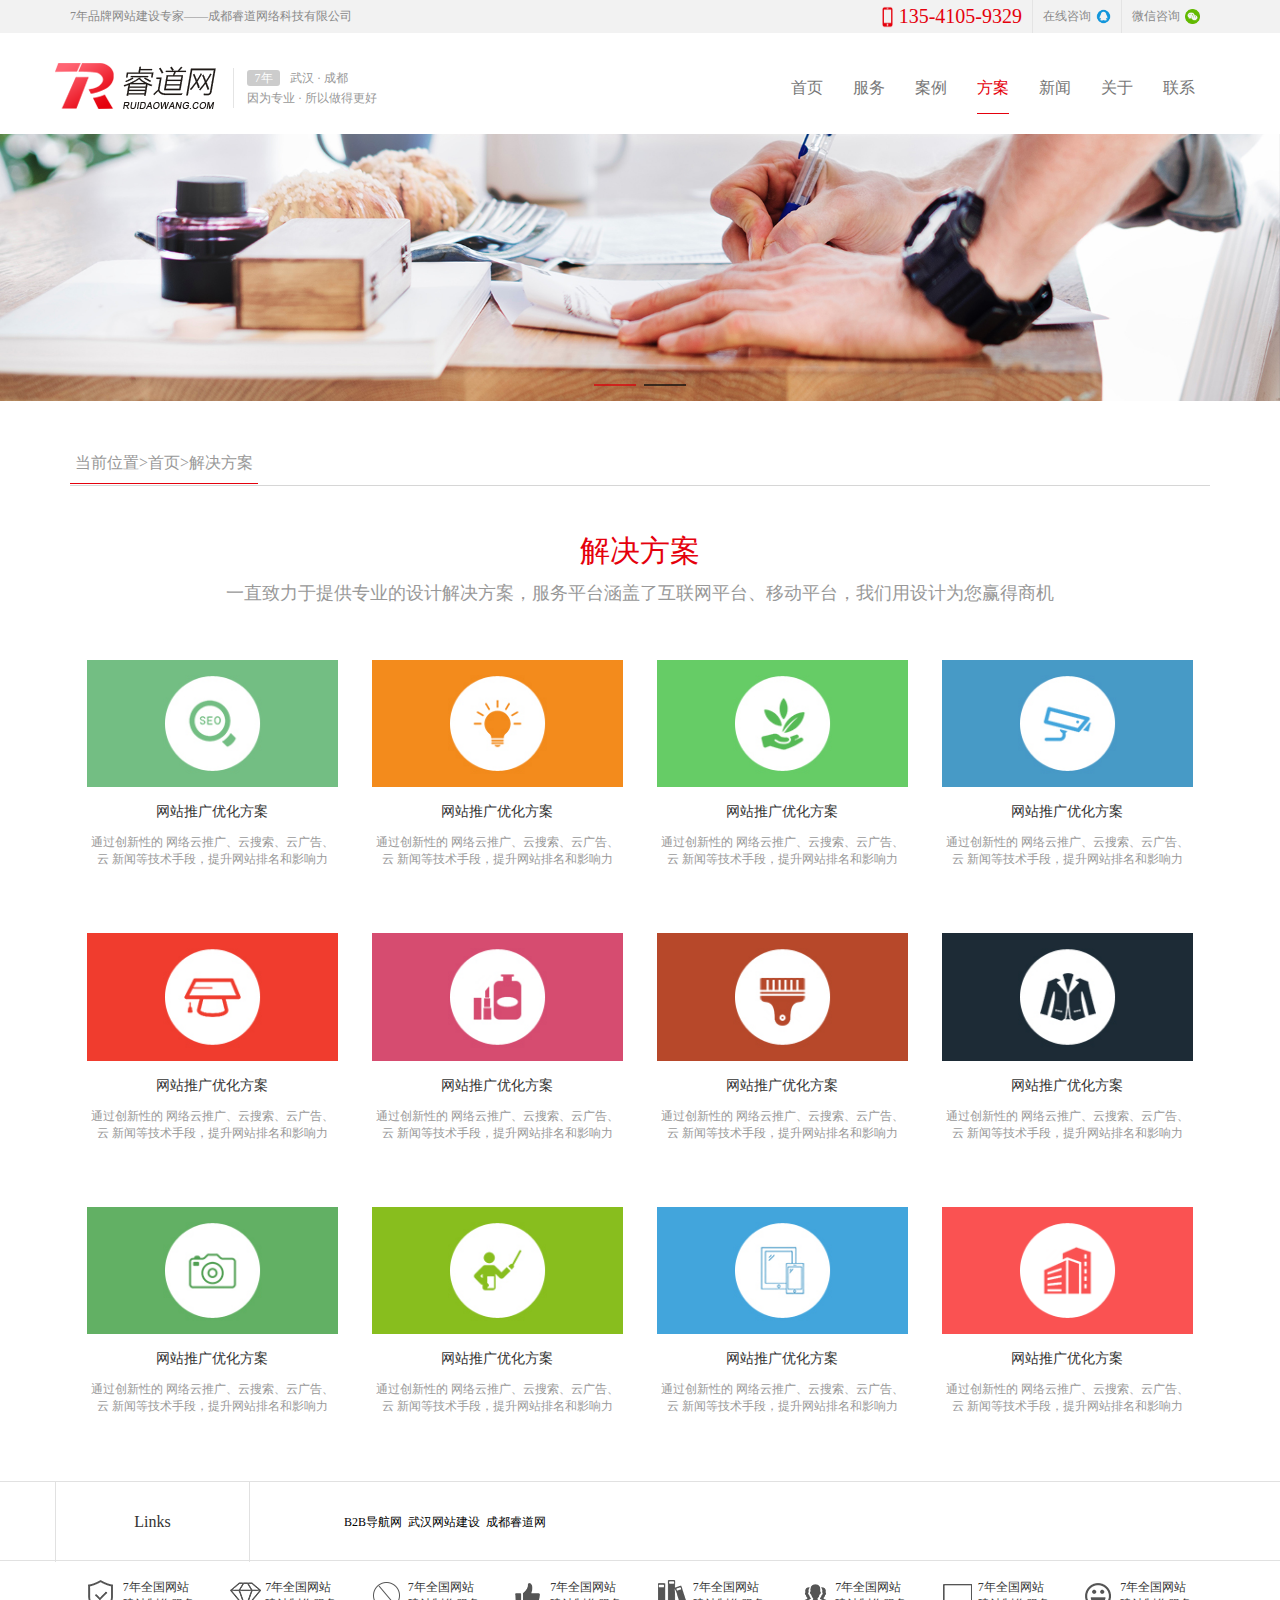
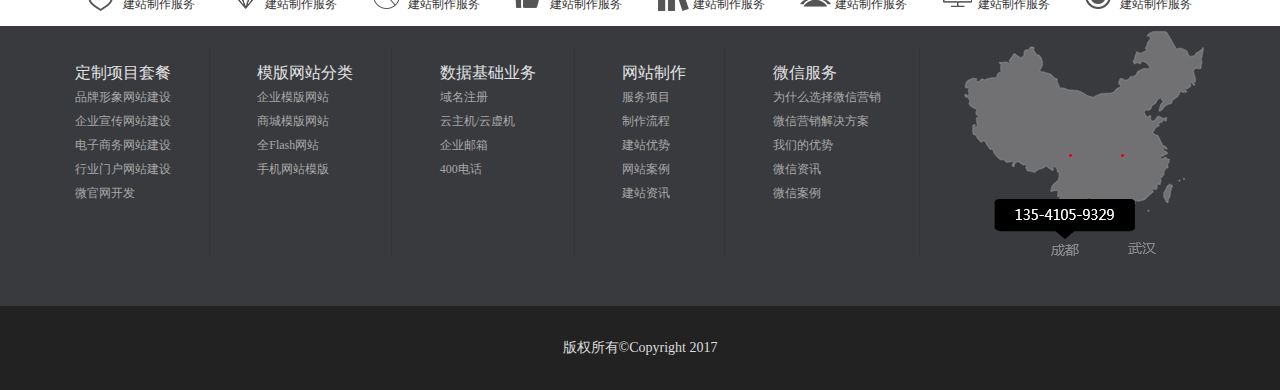
<file: 睿道/plan.html>
<!DOCTYPE html>
<html lang="en">
<head>
    <meta charset="UTF-8" />
    <title>解决方案</title>
    <meta name=viewport content="width=device-width, initial-scale=1,minimum-scale=1, user-scalable=no">
    <link rel="stylesheet" type="text/css" href="css/bootstrap.min.css">
    <link rel="stylesheet" type="text/css" href="css/swiper-4.1.0.min.css">
    <link rel="stylesheet" type="text/css" href="css/comm.css">
    <link rel="stylesheet" type="text/css" href="css/plan.css">
</head>
<body>
<!-- 顶部的导航条 -->
  <div class="topbar hidden-xs"><!--hidden-xs意思是屏幕缩小到一定程度时隐藏 -->
      <div class="container">
          <div class="topbar_l">
              7年品牌网站建设专家——成都睿道网络科技有限公司
          </div>
          <div class="topbar_r">
              <ul>
                  <li class="tel">135-4105-9329</li>
                  <li class="online">在线咨询</li>
                  <li class="wechat">微信咨询</li>
              </ul>
          </div>
      </div>
  </div>
<!--顶部的导航条 结束  -->

<!-- 导航条 -->
  <nav class="navbar navbar-default">
    <div class="container">
      <div class="navbar-header">
      <!-- 屏幕缩小时  导航条部分隐藏 右边出现的下拉按钮  -->
        <button type="button" class="navbar-toggle collapsed" data-toggle="collapse" data-target="#subnav" aria-expanded="false">
          <span class="sr-only">Toggle navigation</span>
          <span class="icon-bar"></span>
          <span class="icon-bar"></span>
          <span class="icon-bar"></span>
        </button>
        <a class="navbar-brand" href="#">
          <img src="images/index_header_logo.png" />
        </a>
        <div class="location hidden-sm hidden-xs">
          <p><span>7年</span>武汉 · 成都</p>
          <p>因为专业 · 所以做得更好</p>
        </div>
      </div>
      <div class="collapse navbar-collapse" id="subnav">
        <ul class="nav navbar-nav">
           <li><a href="index.html">首页</a></li>
          <li><a href="marketing.html">服务</a></li>
          <li><a href="cases.html">案例</a></li>
          <li><a href="plan.html"  class="active">方案</a></li>
          <li><a href="news.html">新闻</a></li>
          <li><a href="about.html">关于</a></li>
          <li><a href="contact.html">联系</a></li>
        </ul>
      </div>
    </div>
  </nav>
<!-- 导航条 结束-->

<!-- banner -->
  <div class="swiper-container banner">
    <div class="swiper-wrapper">
      <div class="swiper-slide"><img src="images/programme_02.jpg"/></div>
      <div class="swiper-slide"><img src="images/infor_banner2.jpg"/></div>
    </div>
    <!-- 分页按钮 -->
    <div class="banner_pag swiper-pagination"></div>
  </div>
<!-- banner 结束 -->

<div class="container">
    <!-- 当前位置 -->
        <div class="current">
            <span>当前位置>首页>解决方案<b></b></span>
        </div>
    <!-- 当前位置 结束 -->
    <div class="title">
      <h2>解决方案</h2>
      <p>一直致力于提供专业的设计解决方案，服务平台涵盖了互联网平台、移动平台，我们用设计为您赢得商机</p>
    </div>
    <dl class="plan_box">
      <dd>
        <img src="images/scheme_list1.jpg">
        <h3>网站推广优化方案</h3>
        <p>通过创新性的 网络云推广、云搜索、云广告、云 新闻等技术手段，提升网站排名和影响力</p>
      </dd>
      <dd>
        <img src="images/scheme_list2.jpg">
        <h3>网站推广优化方案</h3>
        <p>通过创新性的 网络云推广、云搜索、云广告、云 新闻等技术手段，提升网站排名和影响力</p>
      </dd>
      <dd>
        <img src="images/scheme_list3.jpg">
        <h3>网站推广优化方案</h3>
        <p>通过创新性的 网络云推广、云搜索、云广告、云 新闻等技术手段，提升网站排名和影响力</p>
      </dd>
      <dd>
        <img src="images/scheme_list4.jpg">
        <h3>网站推广优化方案</h3>
        <p>通过创新性的 网络云推广、云搜索、云广告、云 新闻等技术手段，提升网站排名和影响力</p>
      </dd>
      <dd>
        <img src="images/scheme_list5.jpg">
        <h3>网站推广优化方案</h3>
        <p>通过创新性的 网络云推广、云搜索、云广告、云 新闻等技术手段，提升网站排名和影响力</p>
      </dd>
      <dd>
        <img src="images/scheme_list6.jpg">
        <h3>网站推广优化方案</h3>
        <p>通过创新性的 网络云推广、云搜索、云广告、云 新闻等技术手段，提升网站排名和影响力</p>
      </dd>
      <dd>
        <img src="images/scheme_list7.jpg">
        <h3>网站推广优化方案</h3>
        <p>通过创新性的 网络云推广、云搜索、云广告、云 新闻等技术手段，提升网站排名和影响力</p>
      </dd>
      <dd>
        <img src="images/scheme_list8.jpg">
        <h3>网站推广优化方案</h3>
        <p>通过创新性的 网络云推广、云搜索、云广告、云 新闻等技术手段，提升网站排名和影响力</p>
      </dd>
      <dd>
        <img src="images/scheme_list9.jpg">
        <h3>网站推广优化方案</h3>
        <p>通过创新性的 网络云推广、云搜索、云广告、云 新闻等技术手段，提升网站排名和影响力</p>
      </dd>
      <dd>
        <img src="images/scheme_list10.jpg">
        <h3>网站推广优化方案</h3>
        <p>通过创新性的 网络云推广、云搜索、云广告、云 新闻等技术手段，提升网站排名和影响力</p>
      </dd>
      <dd>
        <img src="images/scheme_list11.jpg">
        <h3>网站推广优化方案</h3>
        <p>通过创新性的 网络云推广、云搜索、云广告、云 新闻等技术手段，提升网站排名和影响力</p>
      </dd>
      <dd>
        <img src="images/scheme_list12.png">
        <h3>网站推广优化方案</h3>
        <p>通过创新性的 网络云推广、云搜索、云广告、云 新闻等技术手段，提升网站排名和影响力</p>
      </dd>
    </dl>
</div>

<!-- 页脚一 -->
  <div class="foot1 hidden-xs">
    <div class="container">
      <div class="row">
        <div class="col-md-2 col-xs-4">Links</div>
        <div class="col-md-4 col-xs-8">
          <a href="#">B2B导航网</a>&nbsp;
          <a href="#"> 武汉网站建设</a>&nbsp;
          <a href="#">成都睿道网</a></div>
      </div>
    </div>
  </div>
<!-- 页脚一 结束 -->

<!-- 页脚二 -->
  <div class="foot2 hidden-sm hidden-xs">
    <div class="container">
      <dl>
        <dd class="d1"><p>7年全国网站</p><p>建站制作服务</p></dd>
        <dd class="d2"><p>7年全国网站</p><p>建站制作服务</p></dd>
        <dd class="d3"><p>7年全国网站</p><p>建站制作服务</p></dd>
        <dd class="d4"><p>7年全国网站</p><p>建站制作服务</p></dd>
        <dd class="d5"><p>7年全国网站</p><p>建站制作服务</p></dd>
        <dd class="d6"><p>7年全国网站</p><p>建站制作服务</p></dd>
        <dd class="d7"><p>7年全国网站</p><p>建站制作服务</p></dd>
        <dd class="d8"><p>7年全国网站</p><p>建站制作服务</p></dd>
      </dl>
    </div>
  </div>
<!-- 页脚二 结束-->

<!-- 页脚三 -->
  <div class="foot3 hidden-sm hidden-xs">
    <div class="container">
        <div class="ul_box">
          <ul>
            <li>定制项目套餐</li>
            <li>品牌形象网站建设</li>
            <li>企业宣传网站建设</li>
            <li>电子商务网站建设</li>
            <li>行业门户网站建设</li>
            <li>微官网开发</li>
          </ul>
          <ul>
            <li>模版网站分类</li>
            <li>企业模版网站</li>
            <li>商城模版网站</li>
            <li>全Flash网站</li>
            <li>手机网站模版</li>
          </ul>
          <ul>
            <li>数据基础业务</li>
            <li>域名注册</li>
            <li>云主机/云虚机</li>
            <li>企业邮箱</li>
            <li>400电话</li>
          </ul>
          <ul>
            <li>网站制作</li>
            <li>服务项目</li>
            <li>制作流程</li>
            <li>建站优势</li>
            <li>网站案例</li>
            <li>建站资讯</li>
          </ul>
           <ul>
            <li>微信服务</li>
            <li>为什么选择微信营销</li>
            <li>微信营销解决方案</li>
            <li>我们的优势</li>
            <li>微信资讯</li>
            <li>微信案例</li>
          </ul>
          <div class="map hidden-md hidden-sm hidden-xs">
            <img src="images/chicken.png"/>
          </div>
        </div>
    </div>
  </div>
<!-- 页脚三 结束 -->

<!-- 页脚四-->
  <div class="foot4">
    版权所有©Copyright 2017
  </div>
<!-- 页脚四 结束-->
<script src="http://apps.bdimg.com/libs/jquery/1.9.1/jquery.js"></script>
<script src="js/swiper-4.1.0.min.js"></script>
<script src="js/bootstrap.min.js"></script>
<script src="js/myScript.js"></script>
</body>
</html>
</file>
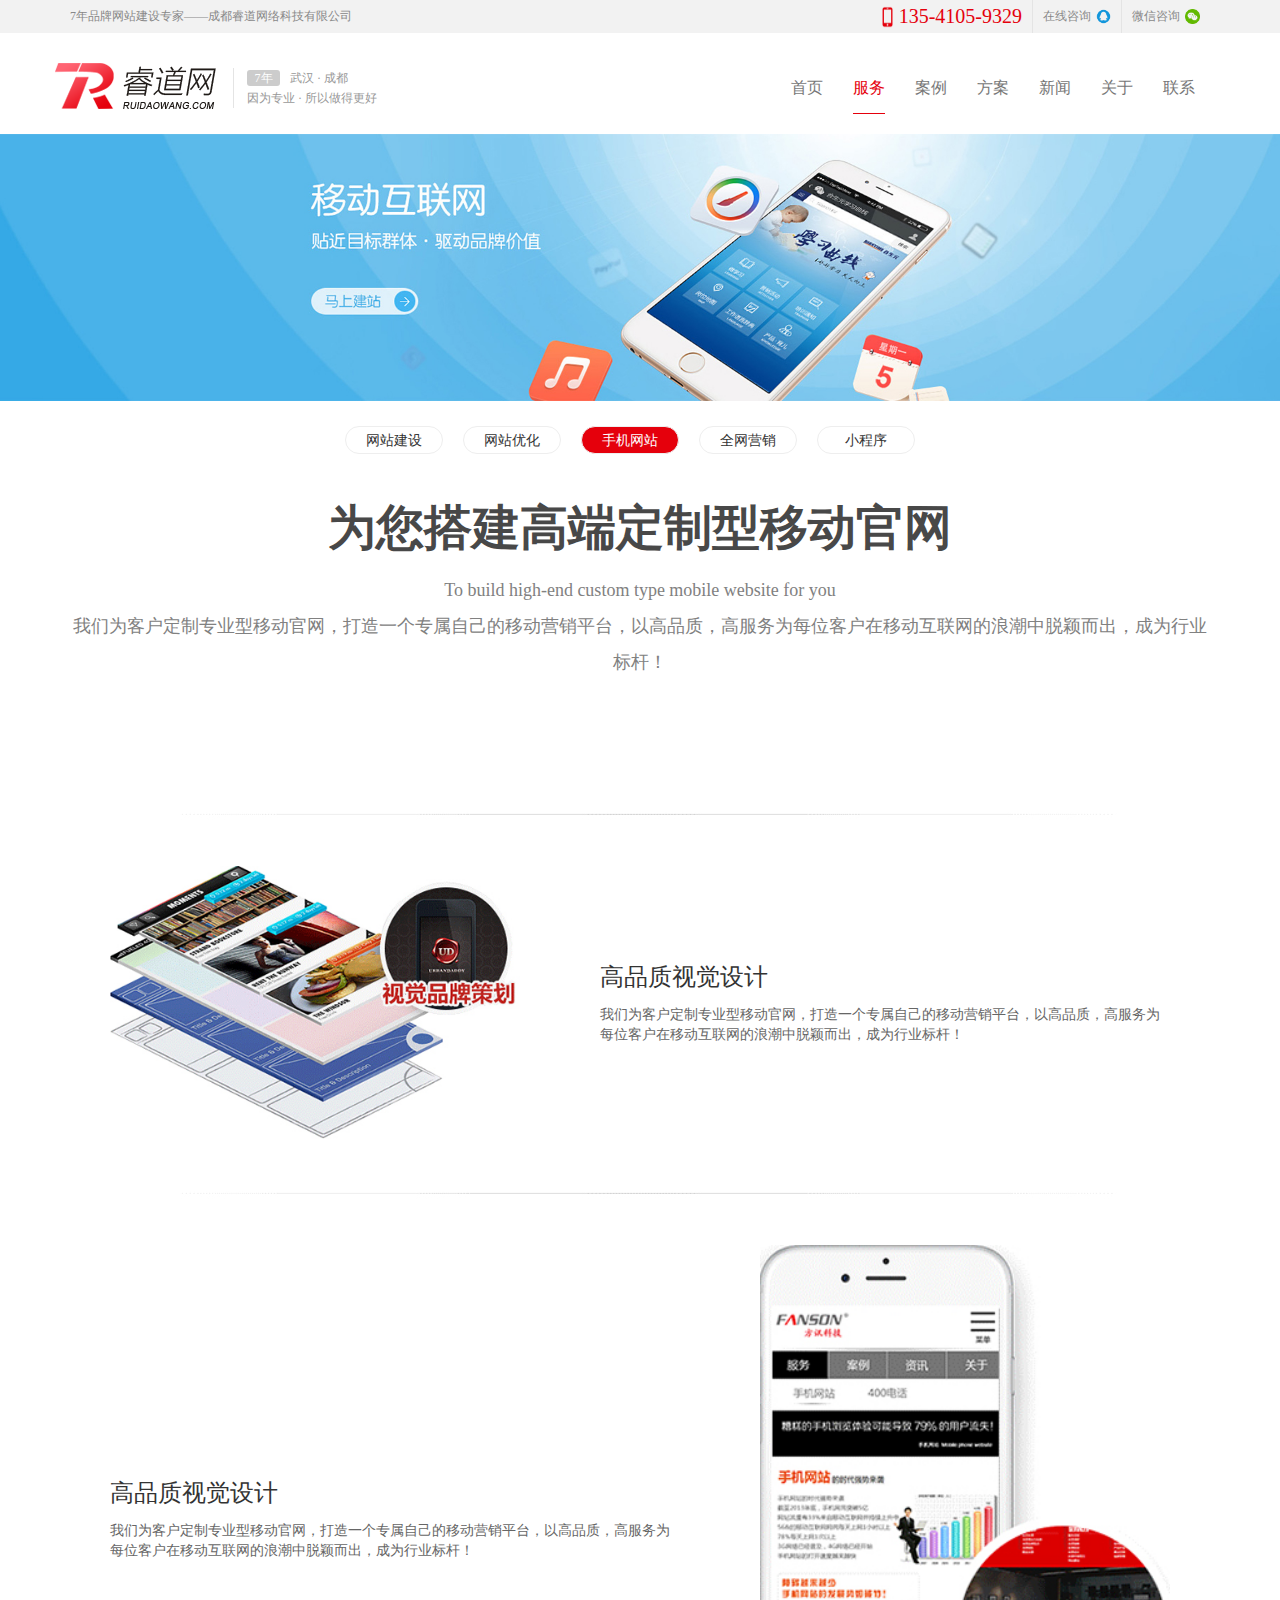
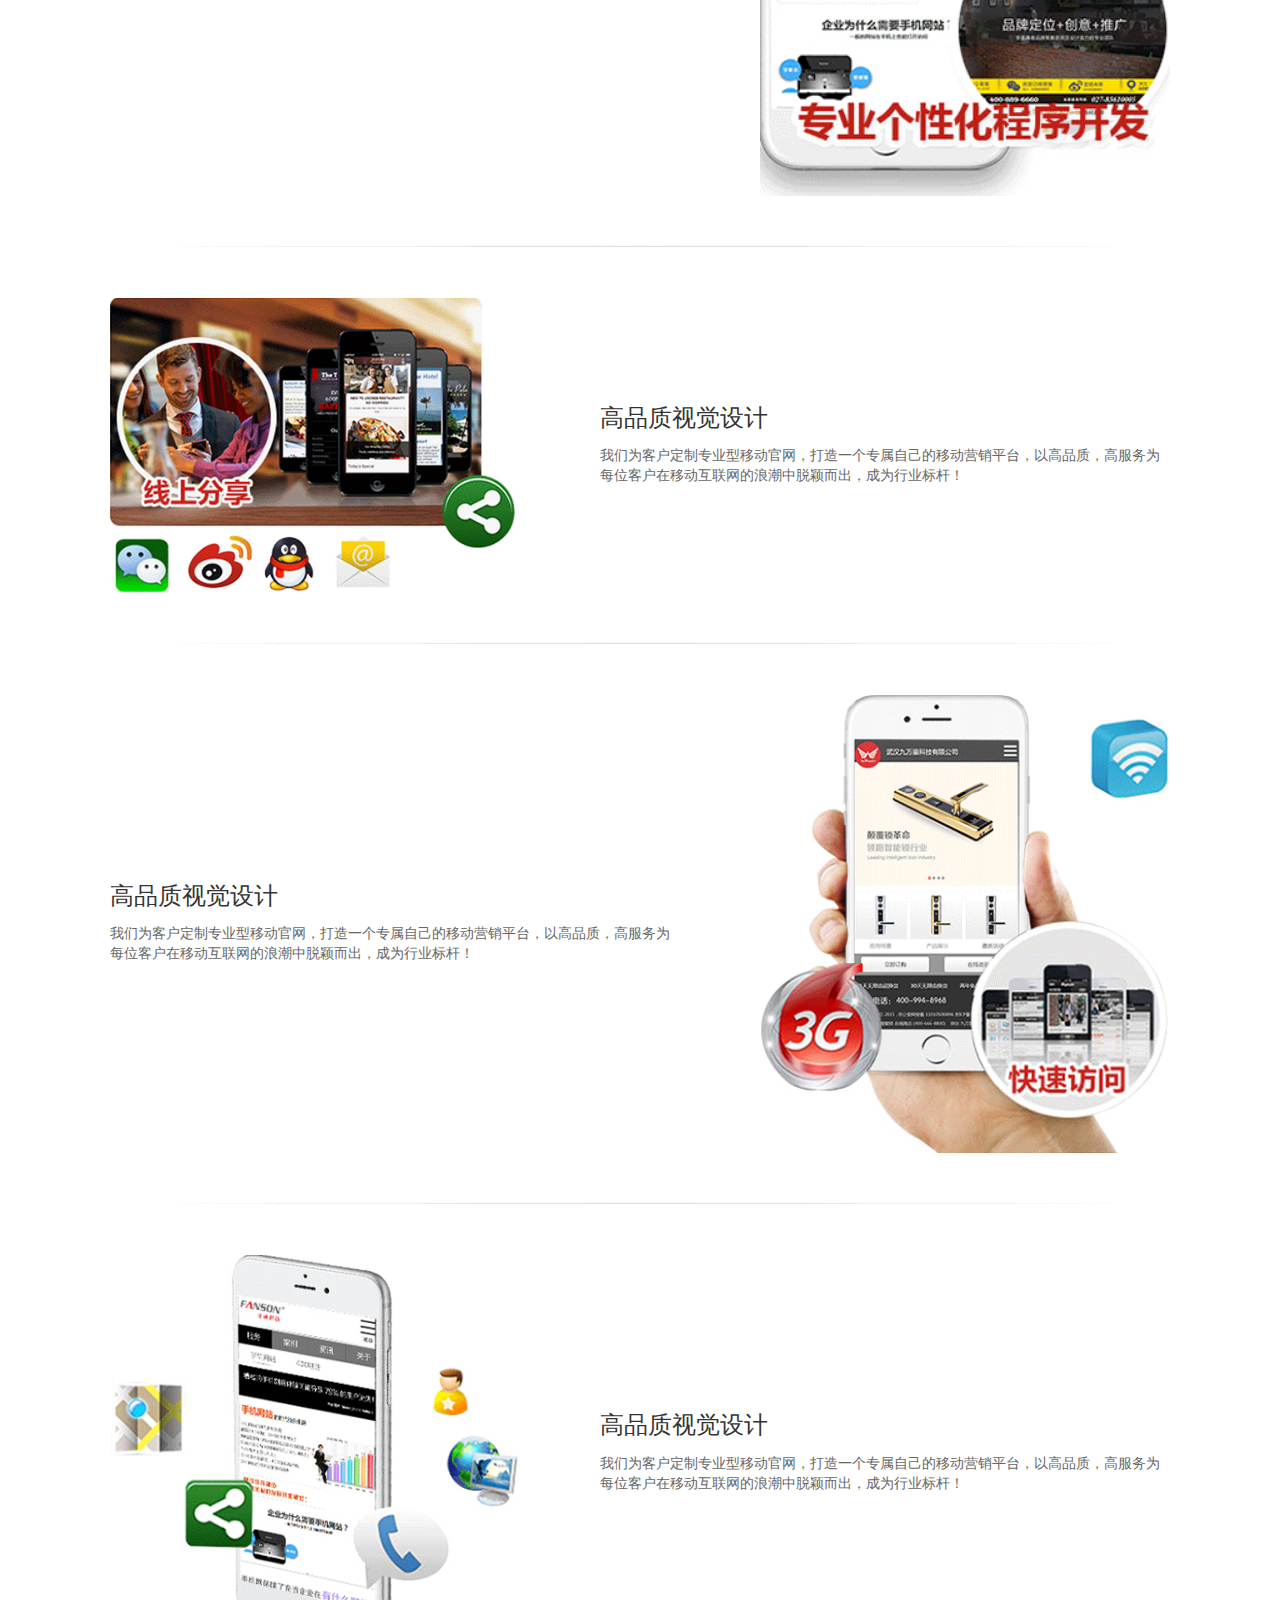
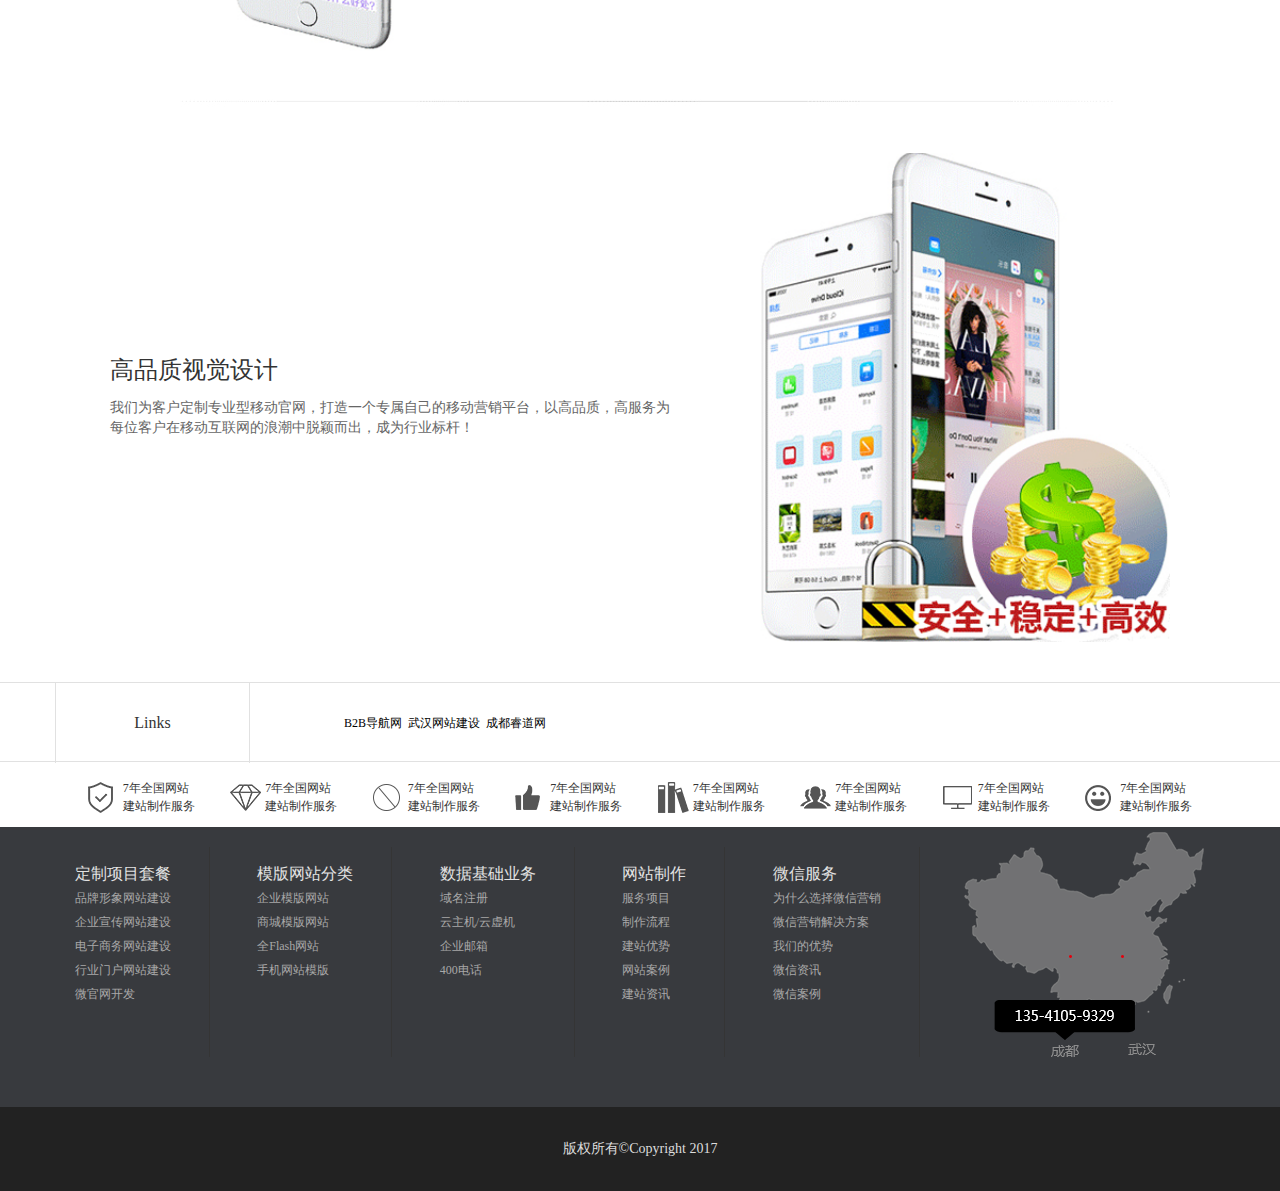
<file: 睿道/wap.html>
<!DOCTYPE html>
<html lang="en">
<head>
    <meta charset="UTF-8" />
    <title>手机网站</title>
    <meta name=viewport content="width=device-width, initial-scale=1,minimum-scale=1, user-scalable=no">
    <link rel="stylesheet" type="text/css" href="css/bootstrap.min.css">
    <link rel="stylesheet" type="text/css" href="css/swiper-4.1.0.min.css">
    <link rel="stylesheet" type="text/css" href="css/comm.css">
    <link rel="stylesheet" type="text/css" href="css/marketing.css">
    <link rel="stylesheet" type="text/css" href="css/wap.css">
</head>
<body>
<!-- 顶部的导航条 -->
  <div class="topbar hidden-xs"><!--hidden-xs意思是屏幕缩小到一定程度时隐藏 -->
      <div class="container">
          <div class="topbar_l">
              7年品牌网站建设专家——成都睿道网络科技有限公司
          </div>
          <div class="topbar_r">
              <ul>
                  <li class="tel">135-4105-9329</li>
                  <li class="online">在线咨询</li>
                  <li class="wechat">微信咨询</li>
              </ul>
          </div>
      </div>
  </div>
<!--顶部的导航条 结束  -->

<!-- 导航条 -->
  <nav class="navbar navbar-default">
    <div class="container">
      <div class="navbar-header">
      <!-- 屏幕缩小时  导航条部分隐藏 右边出现的下拉按钮  -->
        <button type="button" class="navbar-toggle collapsed" data-toggle="collapse" data-target="#subnav" aria-expanded="false">
          <span class="sr-only">Toggle navigation</span>
          <span class="icon-bar"></span>
          <span class="icon-bar"></span>
          <span class="icon-bar"></span>
        </button>
        <a class="navbar-brand" href="#">
          <img src="images/index_header_logo.png" />
        </a>
        <div class="location hidden-sm hidden-xs">
          <p><span>7年</span>武汉 · 成都</p>
          <p>因为专业 · 所以做得更好</p>
        </div>
      </div>
      <div class="collapse navbar-collapse" id="subnav">
        <ul class="nav navbar-nav">
           <li><a href="index.html">首页</a></li>
          <li><a href="marketing.html"  class="active">服务</a></li>
          <li><a href="cases.html">案例</a></li>
          <li><a href="plan.html">方案</a></li>
          <li><a href="news.html">新闻</a></li>
          <li><a href="about.html">关于</a></li>
          <li><a href="contact.html">联系</a></li>
        </ul>
      </div>
    </div>
  </nav>
<!-- 导航条 结束-->

<!-- banner -->
  <div class="swiper-container banner">

      <div class="swiper-slide"><img src="images/wap_banner1.jpg"/></div>
      <!-- <div class="swiper-slide"><img src="images/infor_banner2.jpg"/></div> -->

    <!-- 分页按钮 -->
   <!--  <div class="banner_pag swiper-pagination"></div> -->
  </div>
<!-- banner 结束 -->

<!-- 标题部分 -->
    <div class="container">
      <ul class="serve_title">
        <li><a href="webDesign.html">网站建设</a></li>
        <li><a href="optimize.html">网站优化</a></li>
        <li  class="active"><a href="wap.html">手机网站</a></li>
        <li ><a href="marketing.html">全网营销</a></li>
        <li ><a href="weChat.html">小程序</a></li>
      </ul>
      <div class="big_title">
        <h2>为您搭建高端定制型移动官网</h2>
        <p>To build high-end custom type mobile website for you</p><p>我们为客户定制专业型移动官网，打造一个专属自己的移动营销平台，以高品质，高服务为每位客户在移动互联网的浪潮中脱颖而出，成为行业标杆！</p>
      </div>
    </div>
<!-- 标题部分 结束-->
<div class="container">
  <div class="wapBox">
    <dl>
      <dd><img src="images/wap_line.jpg"></dd>
      <dd>
        <div class="img_box">
          <img src="images/phone_img1_05.jpg">
        </div>
        <div class="word_box">
          <h2>高品质视觉设计</h2>
          <p>我们为客户定制专业型移动官网，打造一个专属自己的移动营销平台，以高品质，高服务为每位客户在移动互联网的浪潮中脱颖而出，成为行业标杆！</p>
        </div>
      </dd>
      <dd><img src="images/wap_line.jpg"></dd>
      <dd>
        <div class="word_box">
          <h2>高品质视觉设计</h2>
          <p>我们为客户定制专业型移动官网，打造一个专属自己的移动营销平台，以高品质，高服务为每位客户在移动互联网的浪潮中脱颖而出，成为行业标杆！</p>
        </div>
        <div class="img_box">
          <img src="images/phone_img2_05.jpg">
        </div>
      </dd>
      <dd><img src="images/wap_line.jpg"></dd>
      <dd>
        <div class="img_box">
          <img src="images/phone_img3_05.jpg">
        </div>
        <div class="word_box">
          <h2>高品质视觉设计</h2>
          <p>我们为客户定制专业型移动官网，打造一个专属自己的移动营销平台，以高品质，高服务为每位客户在移动互联网的浪潮中脱颖而出，成为行业标杆！</p>
        </div>
      </dd>
      <dd><img src="images/wap_line.jpg"></dd>
      <dd>
        <div class="word_box">
          <h2>高品质视觉设计</h2>
          <p>我们为客户定制专业型移动官网，打造一个专属自己的移动营销平台，以高品质，高服务为每位客户在移动互联网的浪潮中脱颖而出，成为行业标杆！</p>
        </div>
        <div class="img_box">
          <img src="images/phone_img4_05.jpg">
        </div>
      </dd>
      <dd><img src="images/wap_line.jpg"></dd>
      <dd>
        <div class="img_box">
          <img src="images/phone_img5_05.jpg">
        </div>
        <div class="word_box">
          <h2>高品质视觉设计</h2>
          <p>我们为客户定制专业型移动官网，打造一个专属自己的移动营销平台，以高品质，高服务为每位客户在移动互联网的浪潮中脱颖而出，成为行业标杆！</p>
        </div>
      </dd>
      <dd><img src="images/wap_line.jpg"></dd>
      <dd>
        <div class="word_box">
          <h2>高品质视觉设计</h2>
          <p>我们为客户定制专业型移动官网，打造一个专属自己的移动营销平台，以高品质，高服务为每位客户在移动互联网的浪潮中脱颖而出，成为行业标杆！</p>
        </div>
        <div class="img_box">
          <img src="images/phone_img6_05.jpg">
        </div>
      </dd>
    </dl>
  </div>
</div>
<!-- 页脚一 -->
  <div class="foot1 hidden-xs">
    <div class="container">
      <div class="row">
        <div class="col-md-2 col-xs-4">Links</div>
        <div class="col-md-4 col-xs-8">
          <a href="#">B2B导航网</a>&nbsp;
          <a href="#"> 武汉网站建设</a>&nbsp;
          <a href="#">成都睿道网</a></div>
      </div>
    </div>
  </div>
<!-- 页脚一 结束 -->

<!-- 页脚二 -->
  <div class="foot2 hidden-sm hidden-xs">
    <div class="container">
      <dl>
        <dd class="d1"><p>7年全国网站</p><p>建站制作服务</p></dd>
        <dd class="d2"><p>7年全国网站</p><p>建站制作服务</p></dd>
        <dd class="d3"><p>7年全国网站</p><p>建站制作服务</p></dd>
        <dd class="d4"><p>7年全国网站</p><p>建站制作服务</p></dd>
        <dd class="d5"><p>7年全国网站</p><p>建站制作服务</p></dd>
        <dd class="d6"><p>7年全国网站</p><p>建站制作服务</p></dd>
        <dd class="d7"><p>7年全国网站</p><p>建站制作服务</p></dd>
        <dd class="d8"><p>7年全国网站</p><p>建站制作服务</p></dd>
      </dl>
    </div>
  </div>
<!-- 页脚二 结束-->

<!-- 页脚三 -->
  <div class="foot3 hidden-sm hidden-xs">
    <div class="container">
        <div class="ul_box">
          <ul>
            <li>定制项目套餐</li>
            <li>品牌形象网站建设</li>
            <li>企业宣传网站建设</li>
            <li>电子商务网站建设</li>
            <li>行业门户网站建设</li>
            <li>微官网开发</li>
          </ul>
          <ul>
            <li>模版网站分类</li>
            <li>企业模版网站</li>
            <li>商城模版网站</li>
            <li>全Flash网站</li>
            <li>手机网站模版</li>
          </ul>
          <ul>
            <li>数据基础业务</li>
            <li>域名注册</li>
            <li>云主机/云虚机</li>
            <li>企业邮箱</li>
            <li>400电话</li>
          </ul>
          <ul>
            <li>网站制作</li>
            <li>服务项目</li>
            <li>制作流程</li>
            <li>建站优势</li>
            <li>网站案例</li>
            <li>建站资讯</li>
          </ul>
           <ul>
            <li>微信服务</li>
            <li>为什么选择微信营销</li>
            <li>微信营销解决方案</li>
            <li>我们的优势</li>
            <li>微信资讯</li>
            <li>微信案例</li>
          </ul>
          <div class="map hidden-md hidden-sm hidden-xs">
            <img src="images/chicken.png"/>
          </div>
        </div>
    </div>
  </div>
<!-- 页脚三 结束 -->

<!-- 页脚四-->
  <div class="foot4">
    版权所有©Copyright 2017
  </div>
<!-- 页脚四 结束-->
<script src="http://apps.bdimg.com/libs/jquery/1.9.1/jquery.js"></script>
<script src="js/swiper-4.1.0.min.js"></script>
<script src="js/bootstrap.min.js"></script>
<script src="js/myScript.js"></script>
</body>
</html>
</file>
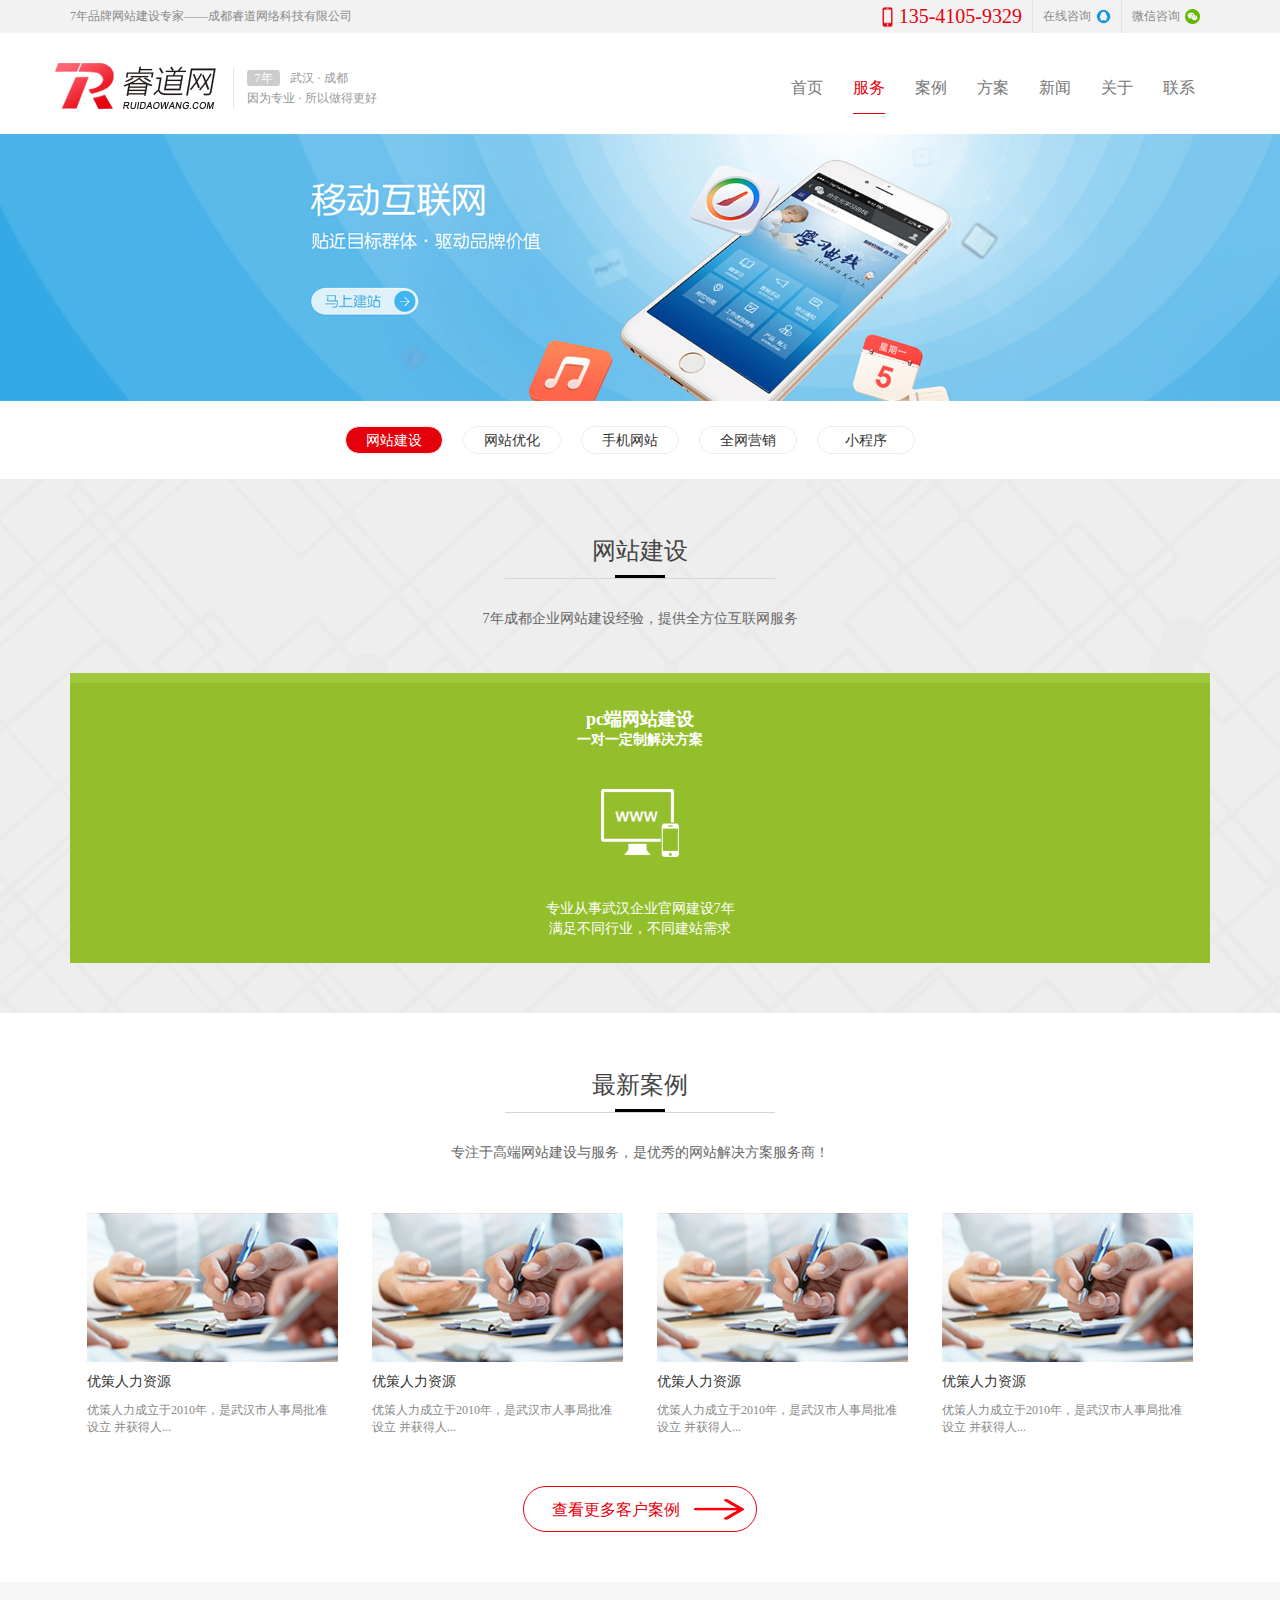
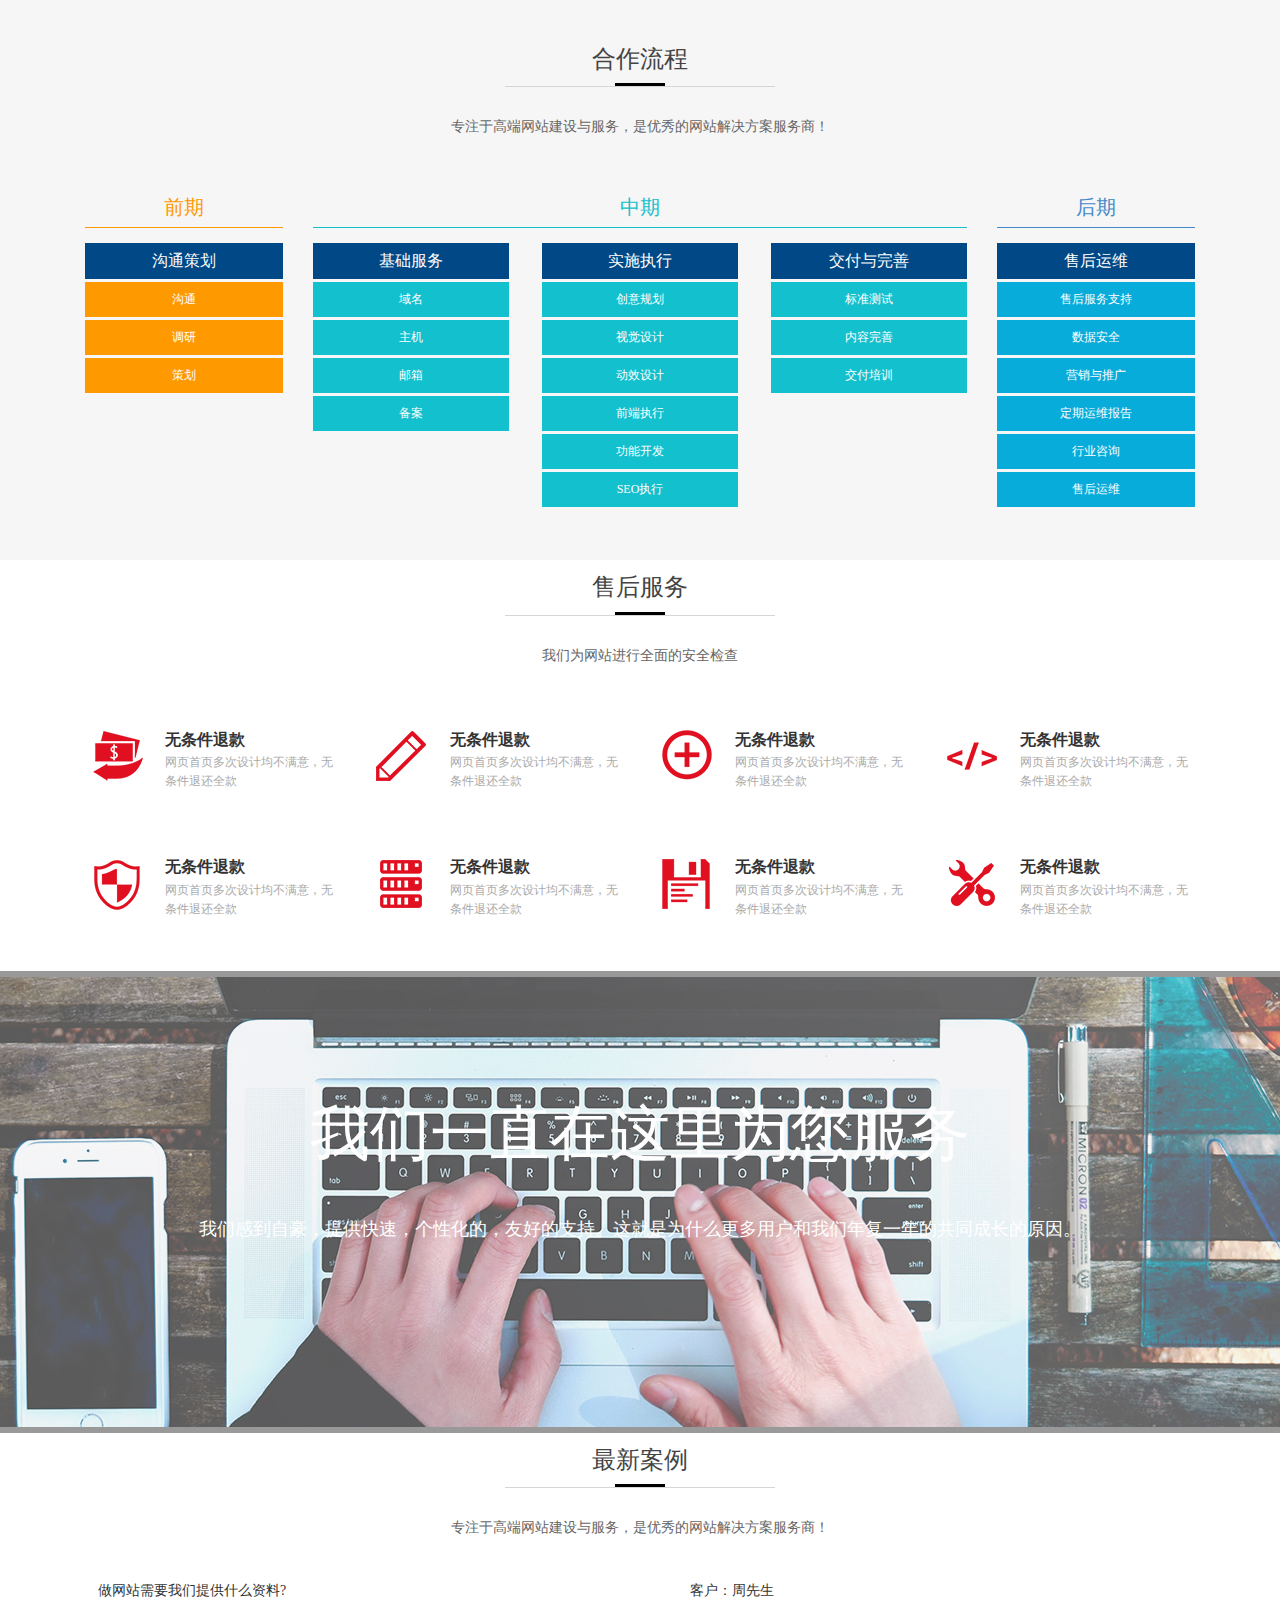
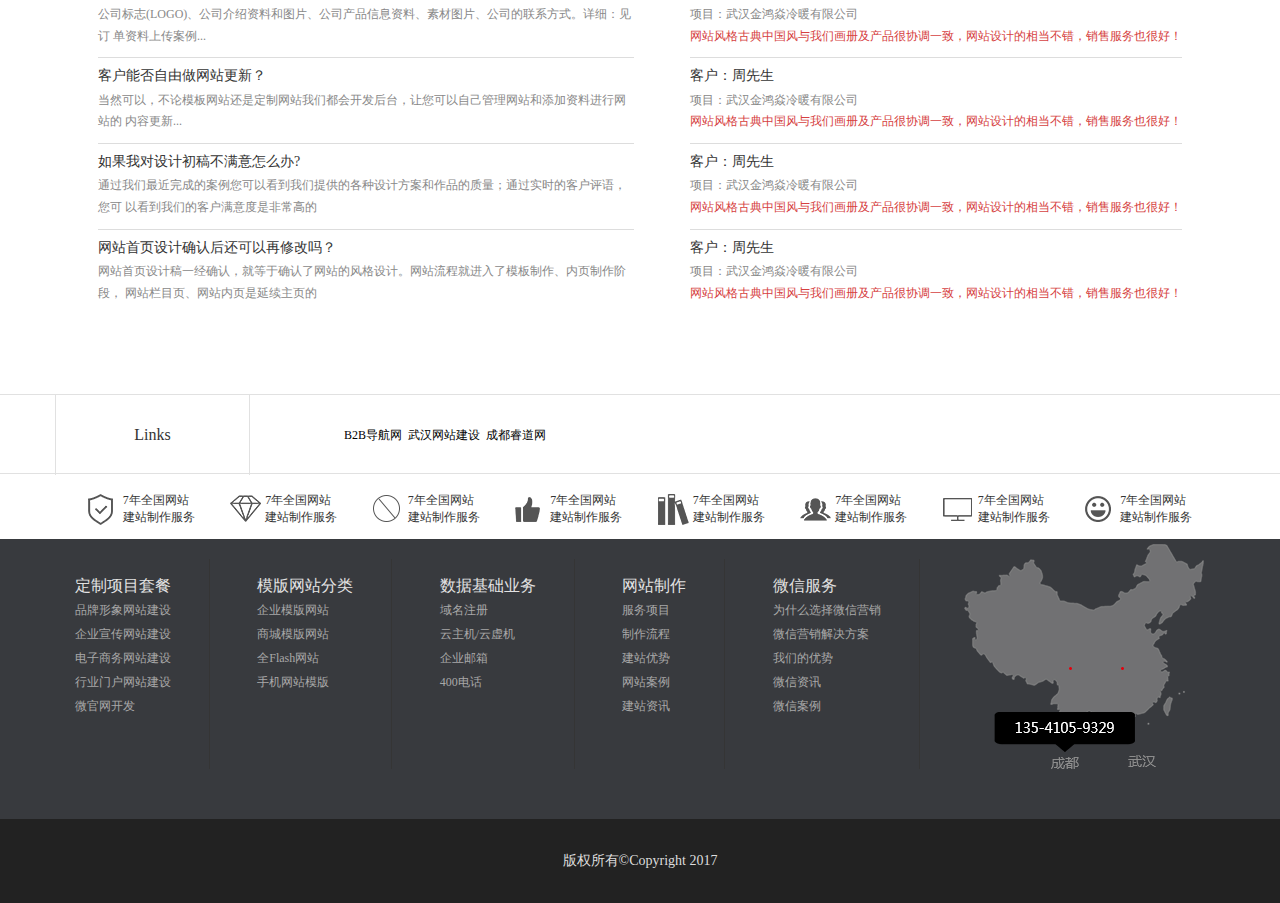
<file: 睿道/webDesign.html>
<!DOCTYPE html>
<html lang="en">
<head>
    <meta charset="UTF-8" />
    <title>网站建设</title>
    <meta name=viewport content="width=device-width, initial-scale=1,minimum-scale=1, user-scalable=no">
    <link rel="stylesheet" type="text/css" href="css/bootstrap.min.css">
    <link rel="stylesheet" type="text/css" href="css/swiper-4.1.0.min.css">
    <link rel="stylesheet" type="text/css" href="css/comm.css">
    <link rel="stylesheet" type="text/css" href="css/marketing.css">
    <link rel="stylesheet" type="text/css" href="css/webDesign.css">
</head>
<body>
<!-- 顶部的导航条 -->
  <div class="topbar hidden-xs"><!--hidden-xs意思是屏幕缩小到一定程度时隐藏 -->
      <div class="container">
          <div class="topbar_l">
              7年品牌网站建设专家——成都睿道网络科技有限公司
          </div>
          <div class="topbar_r">
              <ul>
                  <li class="tel">135-4105-9329</li>
                  <li class="online">在线咨询</li>
                  <li class="wechat">微信咨询</li>
              </ul>
          </div>
      </div>
  </div>
<!--顶部的导航条 结束  -->

<!-- 导航条 -->
  <nav class="navbar navbar-default">
    <div class="container">
      <div class="navbar-header">
      <!-- 屏幕缩小时  导航条部分隐藏 右边出现的下拉按钮  -->
        <button type="button" class="navbar-toggle collapsed" data-toggle="collapse" data-target="#subnav" aria-expanded="false">
          <span class="sr-only">Toggle navigation</span>
          <span class="icon-bar"></span>
          <span class="icon-bar"></span>
          <span class="icon-bar"></span>
        </button>
        <a class="navbar-brand" href="#">
          <img src="images/index_header_logo.png" />
        </a>
        <div class="location hidden-sm hidden-xs">
          <p><span>7年</span>武汉 · 成都</p>
          <p>因为专业 · 所以做得更好</p>
        </div>
      </div>
      <div class="collapse navbar-collapse" id="subnav">
        <ul class="nav navbar-nav">
           <li><a href="index.html">首页</a></li>
          <li><a href="marketing.html" class="active">服务</a></li>
          <li><a href="cases.html">案例</a></li>
          <li><a href="plan.html">方案</a></li>
          <li><a href="news.html">新闻</a></li>
          <li><a href="about.html">关于</a></li>
          <li><a href="contact.html">联系</a></li>
        </ul>
      </div>
    </div>
  </nav>
<!-- 导航条 结束-->

<!-- banner -->
  <div class="swiper-container banner">

      <div class="swiper-slide"><img src="images/wap_banner1.jpg"/></div>
      <!-- <div class="swiper-slide"><img src="images/infor_banner2.jpg"/></div> -->

    <!-- 分页按钮 -->
   <!--  <div class="banner_pag swiper-pagination"></div> -->
  </div>
<!-- banner 结束 -->
<!-- 标题部分 -->
    <div class="container">
      <ul class="serve_title">
        <li class="active"><a href="webDesign.html">网站建设</a></li>
        <li><a href="optimize.html">网站优化</a></li>
        <li><a href="wap.html">手机网站</a></li>
        <li ><a href="marketing.html">全网营销</a></li>
        <li ><a href="weChat.html">小程序</a></li>
      </ul>
    </div>
<!-- 标题部分 结束-->
<!-- 网站建设 -->
  <div class="design_box">
    <div class="container">
      <div class="marketing_box">
        <dl class="marketing_title">
          <dt>
            <span>网站建设<b></b></span>
          </dt>
          <dd>7年成都企业网站建设经验，提供全方位互联网服务</dd>
        </dl>
      </div>

      <div class="design swiper-container">
        <div class="swiper-wrapper">
          <dl class="swiper-slide first">
            <dt>
              <h2>pc端网站建设</h2>
              <p>一对一定制解决方案</p>
            </dt>
            <dd class="web_img_box">
              <img src="images/design_logo3.png">
            </dd>
            <dd>
              <p>专业从事武汉企业官网建设7年</p>
              <p>满足不同行业，不同建站需求</p>
            </dd>
            <dd class="last">
              <ul>
                <li>
                  <span>品牌网站建设</span>
                  <p>助力企业形象展示及品牌宣传</p>
                </li>
                <li>
                  <span>营销型网站建设</span>
                  <p>全网营销型，快速打通全网营销渠道</p>
                </li>
                <li>
                  <span>网上商城建设</span>
                  <p>线上线下渠道，无缝实现O2O</p>
                </li>
              </ul>
            </dd>
          </dl>
          <dl class="swiper-slide second">
            <dt>
              <h2>手机营销</h2>
              <p>一对一定制解决方案</p>
            </dt>
            <dd class="web_img_box">
              <img src="images/design_logo2.png">
            </dd>
            <dd>
              <p>专业从事武汉企业官网建设7年</p>
              <p>满足不同行业，不同建站需求</p>
            </dd>
            <dd class="last">
              <ul>
                <li>
                  <span>品牌网站建设</span>
                  <p>助力企业形象展示及品牌宣传</p>
                </li>
                <li>
                  <span>营销型网站建设</span>
                  <p>全网营销型，快速打通全网营销渠道</p>
                </li>
                <li>
                  <span>网上商城建设</span>
                  <p>线上线下渠道，无缝实现O2O</p>
                </li>
              </ul>
            </dd>
          </dl>
          <dl class="swiper-slide three">
            <dt>
              <h2>网站seo</h2>
              <p>一对一定制解决方案</p>
            </dt>
            <dd class="web_img_box">
              <img src="images/design_logo1.png">
            </dd>
            <dd>
              <p>专业从事武汉企业官网建设7年</p>
              <p>满足不同行业，不同建站需求</p>
            </dd>
            <dd class="last">
              <ul>
                <li>
                  <span>品牌网站建设</span>
                  <p>助力企业形象展示及品牌宣传</p>
                </li>
                <li>
                  <span>营销型网站建设</span>
                  <p>全网营销型，快速打通全网营销渠道</p>
                </li>
                <li>
                  <span>网上商城建设</span>
                  <p>线上线下渠道，无缝实现O2O</p>
                </li>
              </ul>
            </dd>
          </dl>
          <dl class="swiper-slide four">
            <dt>
              <h2>配套服务</h2>
              <p>一对一定制解决方案</p>
            </dt>
            <dd class="web_img_box">
              <img src="images/design_logo5.png">
            </dd>
            <dd>
              <p>专业从事武汉企业官网建设7年</p>
              <p>满足不同行业，不同建站需求</p>
            </dd>
            <dd class="last">
              <ul>
                <li>
                  <span>多维展示</span>
                  <p> PC、移动、微信全面兼容</p>
                </li>
                <li>
                  <span>营销型网站建设</span>
                  <p>全网营销型，快速打通全网营销渠道</p>
                </li>
                <li>
                  <span>网上商城建设</span>
                  <p>线上线下渠道，无缝实现O2O</p>
                </li>
                <li>
                  <span>网上商城建设</span>
                  <p>线上线下渠道，无缝实现O2O</p>
                </li>
              </ul>
            </dd>
          </dl>
        </div>
        <!-- Add Pagination -->
        <div class="design_pag  swiper-pagination"></div>
      </div>
    </div>
  </div>
<!-- 网站建设 结束-->

<!-- 最新案例 -->
  <div class="container nex_case_box">
     <div class="marketing_box">
        <dl class="marketing_title">
          <dt>
            <span>最新案例<b></b></span>
          </dt>
          <dd>专注于高端网站建设与服务，是优秀的网站解决方案服务商！</dd>
        </dl>
      </div>
      <dl class="case_list">
        <dd>
          <div class="layer_box">
            <img src="images/new_case.jpg">
            <div class="layer">
              <img src="images/webDesign_x.png">
            </div>
          </div>
          <h3>优策人力资源</h3>
          <p>优策人力成立于2010年，是武汉市人事局批准设立 并获得人...</p>
        </dd>
        <dd>
          <div class="layer_box">
            <img src="images/new_case.jpg">
            <div class="layer">
              <img src="images/webDesign_x.png">
            </div>
          </div>
          <h3>优策人力资源</h3>
          <p>优策人力成立于2010年，是武汉市人事局批准设立 并获得人...</p>
        </dd>
        <dd>
          <div class="layer_box">
            <img src="images/new_case.jpg">
            <div class="layer">
              <img src="images/webDesign_x.png">
            </div>
          </div>
          <h3>优策人力资源</h3>
          <p>优策人力成立于2010年，是武汉市人事局批准设立 并获得人...</p>
        </dd>
        <dd>
          <div class="layer_box">
            <img src="images/new_case.jpg">
            <div class="layer">
              <img src="images/webDesign_x.png">
            </div>
          </div>
          <h3>优策人力资源</h3>
          <p>优策人力成立于2010年，是武汉市人事局批准设立 并获得人...</p>
        </dd>
      </dl>
      <div class="knowMore_box">
        <button class="knowMore">查看更多客户案例</button>
      </div>
  </div>
<!-- 最新案例 结束-->

<!-- 合作流程 -->
  <div class="flow">
    <div class="container">
      <div class="marketing_box">
        <dl class="marketing_title">
          <dt>
            <span>合作流程<b></b></span>
          </dt>
          <dd>  专注于高端网站建设与服务，是优秀的网站解决方案服务商！</dd>
        </dl>
      </div>

      <div class="flow_box">
        <!-- 前期 -->
        <div class="prophase">
          <h3>前期</h3>
          <dl>
            <dt>沟通策划</dt>
            <dd>沟通</dd>
            <dd>调研</dd>
            <dd>策划</dd>
          </dl>
        </div>
        <!-- 中期 -->
        <div class="mid-term">
          <h3>中期</h3>
          <div class="list_box ">
            <dl>
              <dt>基础服务</dt>
              <dd>域名</dd>
              <dd>主机</dd>
              <dd>邮箱</dd>
              <dd>备案</dd>
            </dl>
            <dl>
              <dt>实施执行</dt>
              <dd>创意规划</dd>
              <dd>视觉设计</dd>
              <dd>动效设计</dd>
              <dd>前端执行</dd>
              <dd>功能开发</dd>
              <dd>SEO执行</dd>
            </dl>
            <dl>
              <dt>交付与完善</dt>
              <dd>标准测试</dd>
              <dd>内容完善</dd>
              <dd>交付培训</dd>
            </dl>
          </div>
        </div>
        <!-- 后期 -->
        <div class="later-stage">
          <h3>后期</h3>
          <dl>
            <dt>售后运维</dt>
            <dd>售后服务支持</dd>
            <dd>数据安全</dd>
            <dd>营销与推广</dd>
            <dd>定期运维报告</dd>
            <dd>行业咨询</dd>
            <dd>售后运维</dd>
          </dl>
        </div>
      </div>
    </div>
  </div>
<!-- 合作流程 结束 -->

<!-- 售后服务 -->
  <div class="container">
    <div class="marketing_box">
      <dl class="marketing_title">
        <dt>
          <span>售后服务<b></b></span>
        </dt>
        <dd>  我们为网站进行全面的安全检查</dd>
      </dl>
    </div>
    <dl class="after-sales">
      <dd>
        <img src="images/after-sales1.png">
        <div class="word">
          <h3>无条件退款</h3>
          <p>网页首页多次设计均不满意，无 条件退还全款</p>
        </div>
      </dd>
      <dd>
        <img src="images/after-sales2.png">
        <div class="word">
          <h3>无条件退款</h3>
          <p>网页首页多次设计均不满意，无 条件退还全款</p>
        </div>
      </dd>
      <dd>
        <img src="images/after-sales3.png">
        <div class="word">
          <h3>无条件退款</h3>
          <p>网页首页多次设计均不满意，无 条件退还全款</p>
        </div>
      </dd>
      <dd>
        <img src="images/after-sales4.png">
        <div class="word">
          <h3>无条件退款</h3>
          <p>网页首页多次设计均不满意，无 条件退还全款</p>
        </div>
      </dd>
      <dd>
        <img src="images/after-sales5.png">
        <div class="word">
          <h3>无条件退款</h3>
          <p>网页首页多次设计均不满意，无 条件退还全款</p>
        </div>
      </dd>
      <dd>
        <img src="images/after-sales6.png">
        <div class="word">
          <h3>无条件退款</h3>
          <p>网页首页多次设计均不满意，无 条件退还全款</p>
        </div>
      </dd>
      <dd>
        <img src="images/after-sales7.png">
        <div class="word">
          <h3>无条件退款</h3>
          <p>网页首页多次设计均不满意，无 条件退还全款</p>
        </div>
      </dd>
      <dd>
        <img src="images/after-sales8.png">
        <div class="word">
          <h3>无条件退款</h3>
          <p>网页首页多次设计均不满意，无 条件退还全款</p>
        </div>
      </dd>
    </dl>
  </div>
<!-- 售后服务 结束 -->

<div class="middle_bg hidden-xs">
    <div class="container">
        <h2>我们一直在这里为您服务</h2>
        <p>我们感到自豪，提供快速，个性化的，友好的支持。这就是为什么更多用户和我们年复一年的共同成长的原因。</p>
    </div>
</div>

<!-- 常见问题 -->
  <div class="container">
    <div class="frequently">
      <div class="marketing_box">
        <dl class="marketing_title">
          <dt>
            <span>最新案例<b></b></span>
          </dt>
          <dd>  专注于高端网站建设与服务，是优秀的网站解决方案服务商！</dd>
        </dl>
      </div>
      <div class="frequently_box">
        <ul class="questions_list">
          <li>
            <h3>做网站需要我们提供什么资料?</h3>
            <p>公司标志(LOGO)、公司介绍资料和图片、公司产品信息资料、素材图片、公司的联系方式。详细：见订 单资料上传案例...</p>
          </li>
          <li>
            <h3>客户能否自由做网站更新？</h3>
            <p>当然可以，不论模板网站还是定制网站我们都会开发后台，让您可以自己管理网站和添加资料进行网站的 内容更新...</p>
          </li>
          <li>
            <h3>如果我对设计初稿不满意怎么办?</h3>
            <p>通过我们最近完成的案例您可以看到我们提供的各种设计方案和作品的质量；通过实时的客户评语，您可 以看到我们的客户满意度是非常高的</p>
          </li>
          <li>
            <h3>网站首页设计确认后还可以再修改吗？</h3>
            <p>网站首页设计稿一经确认，就等于确认了网站的风格设计。网站流程就进入了模板制作、内页制作阶段， 网站栏目页、网站内页是延续主页的</p>
          </li>
        </ul>
        <ul class="comment_list">
          <li>
            <h3>客户：周先生</h3>
            <p>项目：武汉金鸿焱冷暖有限公司</p>
            <p>网站风格古典中国风与我们画册及产品很协调一致，网站设计的相当不错，销售服务也很好！</p>
          </li>
          <li>
            <h3>客户：周先生</h3>
            <p>项目：武汉金鸿焱冷暖有限公司</p>
            <p>网站风格古典中国风与我们画册及产品很协调一致，网站设计的相当不错，销售服务也很好！</p>
          </li>
          <li>
            <h3>客户：周先生</h3>
            <p>项目：武汉金鸿焱冷暖有限公司</p>
            <p>网站风格古典中国风与我们画册及产品很协调一致，网站设计的相当不错，销售服务也很好！</p>
          </li>
          <li>
            <h3>客户：周先生</h3>
            <p>项目：武汉金鸿焱冷暖有限公司</p>
            <p>网站风格古典中国风与我们画册及产品很协调一致，网站设计的相当不错，销售服务也很好！</p>
          </li>

        </ul>
      </div>
    </div>
  </div>
<!-- 常见问题 结束-->

<!-- 页脚一 -->
  <div class="foot1 hidden-xs">
    <div class="container">
      <div class="row">
        <div class="col-md-2 col-xs-4">Links</div>
        <div class="col-md-4 col-xs-8">
          <a href="#">B2B导航网</a>&nbsp;
          <a href="#"> 武汉网站建设</a>&nbsp;
          <a href="#">成都睿道网</a></div>
      </div>
    </div>
  </div>
<!-- 页脚一 结束 -->

<!-- 页脚二 -->
  <div class="foot2 hidden-sm hidden-xs">
    <div class="container">
      <dl>
        <dd class="d1"><p>7年全国网站</p><p>建站制作服务</p></dd>
        <dd class="d2"><p>7年全国网站</p><p>建站制作服务</p></dd>
        <dd class="d3"><p>7年全国网站</p><p>建站制作服务</p></dd>
        <dd class="d4"><p>7年全国网站</p><p>建站制作服务</p></dd>
        <dd class="d5"><p>7年全国网站</p><p>建站制作服务</p></dd>
        <dd class="d6"><p>7年全国网站</p><p>建站制作服务</p></dd>
        <dd class="d7"><p>7年全国网站</p><p>建站制作服务</p></dd>
        <dd class="d8"><p>7年全国网站</p><p>建站制作服务</p></dd>
      </dl>
    </div>
  </div>
<!-- 页脚二 结束-->

<!-- 页脚三 -->
  <div class="foot3 hidden-sm hidden-xs">
    <div class="container">
        <div class="ul_box">
          <ul>
            <li>定制项目套餐</li>
            <li>品牌形象网站建设</li>
            <li>企业宣传网站建设</li>
            <li>电子商务网站建设</li>
            <li>行业门户网站建设</li>
            <li>微官网开发</li>
          </ul>
          <ul>
            <li>模版网站分类</li>
            <li>企业模版网站</li>
            <li>商城模版网站</li>
            <li>全Flash网站</li>
            <li>手机网站模版</li>
          </ul>
          <ul>
            <li>数据基础业务</li>
            <li>域名注册</li>
            <li>云主机/云虚机</li>
            <li>企业邮箱</li>
            <li>400电话</li>
          </ul>
          <ul>
            <li>网站制作</li>
            <li>服务项目</li>
            <li>制作流程</li>
            <li>建站优势</li>
            <li>网站案例</li>
            <li>建站资讯</li>
          </ul>
           <ul>
            <li>微信服务</li>
            <li>为什么选择微信营销</li>
            <li>微信营销解决方案</li>
            <li>我们的优势</li>
            <li>微信资讯</li>
            <li>微信案例</li>
          </ul>
          <div class="map hidden-md hidden-sm hidden-xs">
            <img src="images/chicken.png"/>
          </div>
        </div>
    </div>
  </div>
<!-- 页脚三 结束 -->

<!-- 页脚四-->
  <div class="foot4">
    版权所有©Copyright 2017
  </div>
<!-- 页脚四 结束-->
<script src="http://apps.bdimg.com/libs/jquery/1.9.1/jquery.js"></script>
<script src="js/swiper-4.1.0.min.js"></script>
<script src="js/bootstrap.min.js"></script>
<script src="js/myScript.js"></script>
</body>
</html>
</file>
<file: 睿道/css/comm.css>
body,html{
    margin:0;
    padding:0;
    font-size: 12px;
    color: #333;
    font-family: "微软雅黑";
   }
   h1,h2,h3,h4,h5,h6,p,a,dl,dt,dd,ul,li,button,input{
    margin:0;
    padding:0;
   }
   a{
    text-decoration: none;
    color: black;
   }
   a:hover{
      text-decoration:none;
        }
   ul li{
    list-style: none;
   }
   /*清除input外边框*/
   input:focus{
    outline: none;
   }
   button:focus{
    outline: none;
   }
.topbar{
    height:33px;
    background:#f2f2f2;
}
.topbar_l{
    float: left;
    font-size: 12px;
    line-height: 33px;
    color: #888;
}
.topbar_r{
    float: right;
}
.topbar_r li{
    color: #888;
    float: left;
    padding:0 10px;
    border-left: 1px solid #e4e4e4;
    line-height:33px;
}
.topbar_r li:first-child{
    border-left:0;
}
.tel{
    font-size:20px;
    color:#e5000c !important;
    background:url(../images/icon_iphone.png)left center no-repeat;
    padding-left:20px !important;
    background-size:17px 22px;
}
.online{
    font-size:12px;
    background:url(../images/icon_QQ.png) right center no-repeat;
    background-size:15px;
    padding-right: 20px !important;
    margin-right: 10px;
}
.wechat{
    font-size:12px;
    background: url(../images/icon_wechat.png) right center no-repeat;
    background-size:15px;
     padding-right: 20px !important;
     margin-right:10px;
}

/*导航条部分*/
.navbar-default{
  background:#fff;
  border:0;
  border-radius: 0;
}
.navbar-nav{
  float: right;
  margin-top:30px;
}
.navbar-brand{
  margin-top:30px;
  padding:0;
}
.location{
  float:left;
  margin-top:35px;
  color:#999;
  font-size:12px;
  line-height:20px;
  border-left:1px solid #e4e4e4;
  padding-left:13px;
  margin-left:13px;
}
.location span{
  display:inline-block;
  color:#fff;
  background:#ccc;
  width: 33px;
  height:16px;
  border-radius:3px;
  line-height:16px;
  text-align:center;
  margin-right:10px;
}
.nav>li{
  padding:0 15px;
}
.nav>li:last-child{
  padding-right:0;
}
.nav>li>a{
  padding:15px 0;
  font-size:16px;
}
@media (max-width: 768px){
  .navbar-nav{
    float: none;
    margin-top:0;
  }
  .nav>li{
    text-align: center;
  }
  .navbar-brand{
    margin-top:0;
    padding:15px;
  }
  .navbar-brand img{
    height:100%;
  }
}
.navbar-default .navbar-nav>li>a.active{
  color:#e5000c;
  border-bottom: 1px solid #e5000c;
}
.navbar-default .navbar-nav>li>a:hover{
  color:#e5000c;
  border-bottom: 1px solid #e5000c;
}
/*导航条部分 结束*/
/*页脚一*/
.foot1{
  height:80px;
  border-top:1px solid #e1e1e1;
  border-bottom:1px solid #e1e1e1;
  color:#333;
  line-height:80px;
  text-align:center;
}
.foot1 .col-md-2{
  padding:0;
  font-size:16px;
  border-right: 1px solid #e1e1e1;
  border-left:1px solid #e1e1e1;
}
.foot1 .col-md-3{
  color:#333;
  font-size:12px;
}
/*页脚一 结束*/
/*页脚二*/
.foot2{
  height:65px;
  padding:18px 0;
}
.foot2 dl{
  width:100%;
  display:flex;/*Flex布局*/
  display: -webkit-flex; /* Safari */
  justify-content: space-around;
  align-self: center;
}
.foot2 .d1{
  background:url(../images/foot2_1.png)left center no-repeat;
  padding-left: 35px;
}
.foot2 .d2{
  background:url(../images/foot2_2.png)left center no-repeat;
  padding-left: 35px;
}
.foot2 .d3{
  background:url(../images/foot2_3.png)left center no-repeat;
  padding-left: 35px;
}
.foot2 .d4{
  background:url(../images/foot2_4.png)left center no-repeat;
  padding-left: 35px;
}
.foot2 .d5{
  background:url(../images/foot2_5.png)left center no-repeat;
  padding-left: 35px;
}
.foot2 .d6{
  background:url(../images/foot2_6.png)left center no-repeat;
  padding-left: 35px;
}
.foot2 .d7{
  background:url(../images/foot2_7.png)left center no-repeat;
  padding-left: 35px;
}
.foot2 .d8{
  background:url(../images/foot2_8.png)left center no-repeat;
  padding-left: 35px;
}
/*页脚二 结束*/
/*页脚三*/
.foot3{
  height:280px;
  width:100%;
  background:#383a3e;
}
.foot3 .ul_box{
  display:flex;/*Flex布局*/
  display: -webkit-flex; /* Safari */
  justify-content: space-around;
}
.foot3 .ul_box ul{
  margin-top:20px;
  padding:15px 38px;
  color:#a8a8a8;
  font-size:12px;
  line-height:24px;
  border-right:1px solid  #353535;
}
.foot3 .ul_box ul:first-child{
  padding-left:0;
}
.foot3 .ul_box ul li:first-child{
  color:#e2e2e2;
  font-size:16px;
}
.foot3 .ul_box .map{
  margin-top:5px;
  margin-left:35px;
}
/*页脚三 结束*/
/*页脚四*/
.foot4{
  width:100%;
  height:84px;
  background:#222;
  line-height:84px;
  text-align:center;
  font-size:14px;
  color:#ddd;
}
/*页脚四 结束*/

/*分割线*/
.line {
  width: 100%;
  height:18px;
  margin:22px 0;
  display: -webkit-flex;
  display: flex;
  justify-content: space-between;
  align-items: center;
}
 .line li:nth-child(1) {
  flex:1;
  height: 2px;
  background:#dfdfdf;
}
 .line li:nth-child(2) {
  flex:0 0 auto;
  color:#333;
  font-size:18px;
  font-weight: bold;
  line-height:18px;
  margin: 0 15px;
  white-space: nowrap;
}
.line li:nth-child(3) {
  flex:1;
  height: 2px;
  background: #dfdfdf;
}
/*banner*/
.banner img {
  width: 100%;
}
.banner .swiper-pagination-bullet {
  width: 42px;
  height: 2px;
  background: #0d0d0d;
  border-radius: 0;
  opacity: 0.7;
}
.banner .swiper-pagination-bullet-active {
  background: #da010c;
}
.service_up p {
  font-size: 14px;
  color: #666;
  text-align: center;
}
@media(max-width:768px){
   .banner .swiper-pagination-bullet{
    width: 15px;
    height: 1px;
   }
}
/*banner 结束*/

/*当前位置*/
.current {
  width:100%;
  height:47px;
  margin-top:38px;
  border-bottom:1px solid #d6d6d6;
  margin-bottom:50px;
}
.current span{
  font-size:16px;
  color:#999;
  line-height:47px;
  position:relative;
  padding:0 5px;
}
.current b{
  position:absolute;
  width:100%;
  height:1px;
  background:#e5000c;
  bottom:-13px;
  left:0;
}
/*当前位置 结束*/
/*全网营销*/
.marketing_box{
  width: 100%;
  text-align:center;
}
.marketing {
  width: 100%;
  background: #f2f2f2;
  padding: 45px 0 50px ;
  text-align: center;
}
.marketing_title {
  width: auto;
  margin: 0 auto;
}
.marketing_title dt {
  color: #444;
  font-size: 24px;
  font-weight: normal;
}
.marketing_title span {
  border-bottom: 1px solid #d6d6d6;
  padding: 10px 0;
  width: 270px;
  position: relative;
  display:inline-block;
}
.marketing_title span b {
  width: 50px;
  height: 3px;
  background: #000;
  position: absolute;
  bottom: 0;
  left: 50%;
  margin-left: -25px;
}
.marketing_title dd {
  color: #666;
  font-size: 14px;
  margin-top: 30px;
}
/*全网营销 结束*/


/*查看更多*/
.knowMore {
  width: 234px;
  height: 46px;
  border-radius: 25px;
  border: 1px solid #e5000c;
  background: none;
  text-align: left;
  padding-left: 28px;
  line-height: 46px ;
  color: #e5000c;
  font-size: 16px;
  background: url('../images/index_waistbuttom1.png') 170px center no-repeat;
}
.knowMore_box{
  width: 100%;
  text-align:center;
}
</file>
<file: 睿道/css/about.css>
.marketing_box .text {
  text-align: center;
  font-size: 14px;
  color: #333;
  line-height: 2;
  margin: 30px 0;
}
.about_img {
  width: 100%;
  display: flex;
  -webkit-flex: flex;
  flex-wrap: wrap;
  justify-content: space-between;
}
.about_img li {
  width: 30%;
  margin-bottom: 45px;
}
.about_img li img {
  width: 100%;
}
.about_img p {
  margin-top: 15px;
  font-size: 14px;
  color: #333;
  line-height: 20px;
  text-align: center;
}
@media (max-width: 1000px) {
  .about_img li {
    width: 45%;
  }
}
@media (max-width: 678px) {
  .about_img li {
    width: 80%;
  }
  .about_img {
    justify-content: space-around;
  }
}
/*企业文化*/
.culture {
  background: #f6f6f6;
  padding: 30px 0 ;
}
.culture_c {
  width: 100%;
  display: flex;
  -webkit-flex: flex;
  flex-wrap: wrap;
  justify-content: space-between;
  align-items: center;
}
.culture_l {
  width: 55%;
  margin-top: 50px;
}
.culture_l h4 {
  font-size: 24px;
  color: #333;
  margin-bottom: 20px;
}
.culture_l .p1 {
  position: relative;
  font-size: 14px;
  color: #666;
  line-height: 2;
  margin-bottom: 20px;
}
.culture_l .p1::after {
  content: "";
  width: 80px;
  height: 1px;
  background: #4bcdd9;
  position: absolute;
  left: 0;
  bottom: -2px;
}
.culture_l .p2 {
  font-size: 14px;
  color: #666;
  line-height: 2;
}
.culture_r {
  width: 40%;
  margin-top: 50px;
}
.culture_r img {
  width: 100%;
}
@media (max-width: 768px) {
  .culture_r {
    width: 100%;
  }
  .culture_l {
    width: 100%;
  }
}
/*企业文化 结束*/
/*服务优势 */
.advantage_box {
  width: 100%;
  display: flex;
  -webkit-flex: flex;
  margin-top: 50px;
}
.advantage_box .left1,
.advantage_box .left2,
.advantage_box .left3 {
  margin-bottom: 25px;
}
.advantage_box h4 {
  font-size: 18px;
  margin-bottom: 12px;
}
.advantage_box p {
  font-size: 14px;
  color: #666;
  line-height: 1.8;
}
.advantage_box .left1 h4 {
  color: #28718f;
}
.advantage_box .left2 h4 {
  color: #0e3b6e;
}
.advantage_box .left3 h4 {
  color: #f08038;
}
@media (max-width: 768px) {
  .advantage_box {
    flex-wrap: wrap;
  }
}
/*服务优势 结束*/
/*产品与服务*/
.product {
  background: #f6f6f6;
  padding: 30px 0 ;
}
.product_img {
  width: 100%;
  display: flex;
  -webkit-flex: flex;
  justify-content: space-between;
  margin: 64px 0;
}
@media (max-width: 1200px) {
  .product_img {
    flex-wrap: wrap;
    justify-content: space-around;
  }
  .product_img img {
    width: 100%;
    height: auto;
  }
}
/*产品与服务 结束*/
.us_text {
  text-align: center;
  font-size: 14px;
  color: #333;
  line-height: 2;
  margin: 30px 0;
}
.us_img {
  width: 100%;
  display: flex;
  -webkit-flex: flex;
  justify-content: space-between;
}
.us_img img {
  width: 24%;
  margin-bottom: 45px;
}
@media (max-width: 768px) {
  .us_img {
    flex-wrap: wrap;
    justify-content: space-around;
  }
  .us_img img {
    width: 80%;
  }
}
</file>
<file: 睿道/css/cases.css>
.case_box {
  width: 100%;
}
.case_box ul {
  width: 100%;
  display: flex;
  -webkit-flex: flex;
  flex-wrap: wrap;
  justify-content: center;
}
.case_box li {
  width: auto;
  width: 33%;
  margin-bottom: 45px;
}
.case_box li img {
  width: 100%;
}
.case_box h3 {
  font-size: 16px;
  width: 100%;
  text-align: center;
}
.case_box p {
  width: 100%;
  font-size: 14px;
  color: #999;
  text-align: center;
  margin-top: 10px;
}
@media (max-width: 1200px) {
  .case_box li {
    width: 50%;
  }
}
@media (max-width: 768px) {
  .case_box li {
    width: 100%;
  }
}
</file>
<file: 睿道/css/contact.css>
.banner {
  margin-bottom: 45px;
}
.heartfelt {
  width: 100%;
  display: flex;
  -webkit-flex: flex;
  flex-wrap: wrap;
  justify-content: space-around;
  margin-bottom: 69px;
}
.heartfelt dd {
  width: 22%;
  text-align: center;
}
.heartfelt h2 {
  font-size: 24px;
  color: #333;
  line-height: 24px;
}
.heartfelt p {
  font-size: 14px;
  color: #666;
  margin-top: 25px;
}
.heartfelt_img {
  height: 148px;
  display: flex;
  -webkit-flex: flex;
  align-items: center;
  justify-content: center;
}
@media (max-width: 1100px) {
  .heartfelt dd {
    width: 40%;
  }
}
.contact_us {
  width: 100%;
  background: url('../images/contact_bg.png') center center no-repeat;
  padding: 45px 0 ;
}
.contact_us .marketing_title dt {
  color: #fff;
}
.contact_us .marketing_title b {
  background: #fff;
}
.contact_us .marketing_title span {
  border-bottom: 1px solid #fff;
}
.contact_us .marketing_title dd {
  color: #fff;
}
.contact_type {
  width: 100%;
  display: flex;
  -webkit-flex: flex;
  flex-wrap: wrap;
  justify-content: space-around;
}
.contact_type .img_box {
  height: 65px;
}
.contact_type dd {
  flex-direction: column;
  display: flex;
  -webkit-flex: flex;
  align-items: center;
  justify-content: center;
  width: 22%;
  text-align: center;
  padding: 30px 0;
  background: rgba(0, 0, 0, 0.8);
  color: #fff;
  font-size: 14px;
  margin-top: 16px;
}
.contact_type dd:hover {
  background: #b9010b;
}
@media (max-width: 1100px) {
  .contact_type dd {
    width: 40%;
  }
}
</file>
<file: 睿道/css/information.css>
.box_left {
  float: left;
  border: 1px solid #cbcaca;
  box-shadow: 0 0 30px #ccc;
  margin-bottom: 76px;
  width: 65%;
}
.box_left img {
  width: 100%;
}
.box_right {
  float: right;
  width: 30%;
  margin-bottom: 45px;
}
.box_right h2 {
  font-size: 26px;
  line-height: 55px;
}
.box_right p {
  font-size: 14px;
  color: #999;
  line-height: 14px;
  margin-bottom: 30px;
}
.box_right dt {
  border-bottom: 1px dotted #cbcaca;
}
.box_right dd:nth-child(2) {
  color: #999;
  font-size: 14px;
  line-height: 20px;
  padding: 18px 0 ;
  border-bottom: 1px dotted #cbcaca;
}
.box_right dd:nth-child(4) {
  height: 40px;
  border-bottom: 1px dotted #cbcaca;
  margin-bottom: 34px;
}
.box_right dd:nth-child(4) span:last-child {
  color: #999;
  font-size: 14px;
  line-height: 40px;
}
.box_right dd:nth-child(4) span:first-child {
  font-size: 14px;
  color: #5b7cff;
  line-height: 40px;
}
.small_box {
  padding: 30px 40px;
  border-bottom: 1px dotted #cbcaca;
}
.small .swiper-wrapper {
  height: auto;
  text-align: center;
}
.small .swiper-slide img {
  border: 2px solid #d0d0d0;
  width: 100%;
}
.small_box .swiper-slide-active img {
  border: 2px solid red;
}
.small_box .swiper-button-prev {
  position: absolute;
  left: 8px;
  background-image: url('../images/infor_left.png');
}
.small_box .swiper-button-next {
  position: absolute;
  right: 8px;
  background-image: url('../images/infor_right_grey.png');
}
.small_box {
  position: relative;
}
@media (max-width: 990px) {
  .box_right {
    width: 100%;
    margin-left: 0;
  }
  .box_right .small_box {
    display: none;
  }
  .box_left {
    width: 100%;
  }
}
</file>
<file: 睿道/css/marketing.css>
/*服务小标题*/
.serve_title {
  display: flex;
  -webkit-flex: flex;
  flex-wrap: wrap;
  align-items: center;
  justify-content: center;
  margin-bottom: 25px;
}
.serve_title li {
  border-radius: 15px;
  width: 98px;
  height: 28px;
  border: 1px solid #eee;
  text-align: center;
  line-height: 28px;
  font-size: 14px;
  margin: 25px 20px 0 0;
}
.serve_title a {
  color: #333;
  text-decoration: none;
}
.serve_title .active {
  background: #e5000c;
}
.serve_title .active a {
  color: #fff;
  text-decoration: none;
}
/*服务小标题 结束*/
.big_title {
  text-align: center;
  width: 100%;
  height: 300%;
  padding-bottom: 124px;
}
.big_title h2 {
  font-size: 48px;
  color: #484848;
  line-height: 48px;
  margin: 50px 0 20px;
  font-weight: bold;
}
.big_title p {
  font-size: 18px;
  color: #818181;
  line-height: 36px;
}
/*全网营销*/
.marketing {
  width: 100%;
  background: #f2f2f2;
  padding: 45px 0 50px ;
  text-align: center;
}
/*全网营销 结束*/
/*全网营销上半部的swiper*/
.marketing_up {
  border-top: 1px solid #e2e2e2;
  border-left: 1px solid #e2e2e2;
  margin-top: 44px;
}
.marketing_up .swiper-slide {
  border-right: 1px solid #e2e2e2;
  border-bottom: 1px solid #e2e2e2;
  margin: 0;
  text-align: center;
  padding: 18px 0;
}
.marketing_up h3 {
  font-size: 14px;
  color: #333;
  margin-bottom: 10px;
}
.marketing_up p {
  color: #999;
  font-size: 12px;
}
.marketing_up .active {
  border-bottom: 1px solid #fff;
  background: #fff;
  border-top: 3px solid #e5000c;
  padding-top: 15px;
}
/*全网营销上半部的swiper 结束*/
/*全网营销下半部的swiper*/
.marketing_down {
  border-right: 1px solid #e2e2e2;
  border-bottom: 1px solid #e2e2e2;
  border-left: 1px solid #e2e2e2;
  padding: 33px 0;
  background: #fff;
}
.marketing_down .swiper-slide {
  display: flex;
  -webkit-flex: flex;
  justify-content: space-around;
  align-items: center;
}
.marketing_down .test {
  text-align: center;
  height: 100%;
  padding: 0 60px;
}
.marketing_down .test h3 {
  color: #e5000c;
  font-size: 24px;
  font-weight: normal;
  margin-bottom: 24px;
}
.marketing_down .test p {
  font-size: #666;
  color: #666;
  margin-bottom: 17px;
}
.marketing_down .img {
  padding: 0 80px;
  border-left: 1px solid #e2e2e2;
}
.marketing_down .img img {
  width: 100%;
}
@media (max-width: 1100px) {
  .marketing_up p {
    display: none;
  }
}
@media (max-width: 768px) {
  .marketing_down .swiper-slide {
    display: flex;
    -webkit-flex: flex;
    flex-wrap: wrap;
  }
}
/*全网营销下半部的swiper 结束*/
/*十大理由*/
.reason {
  text-align: center;
  width: 100%;
  padding-top: 50px;
}
.reason_box {
  width: 100%;
  display: flex;
  -webkit-flex: flex;
  flex-wrap: wrap;
  justify-content: space-around;
  margin-top: 45px;
}
.reason_box .reasones {
  height: 220px;
  width: 18%;
  border: 1px solid #fff;
  margin-bottom: 30px;
}
.reason_box .reasones h2 {
  font-size: 14px;
  color: #333;
  padding: 0 10px;
  margin: 20px 0 15px;
  text-align: center;
}
.reason_box .reasones p {
  margin: 0 0 15px;
  font-size: 12px;
  color: #888;
  line-height: 20px;
  display: -webkit-box;
  -webkit-box-orient: vertical;
  -webkit-line-clamp: 2;
  overflow: hidden;
  padding: 0 10px;
}
.reason_box .imgBox {
  border: 1px solid #eee;
  padding: 15px 0;
}
.reason_box .imgBox b {
  display: block;
  margin: 0 auto;
  width: 80px;
  height: 80px;
  border: 1px solid #f1f1f1;
  border-radius: 50%;
  transition: .5s;
  display: flex;
  -webkit-flex: flex;
  justify-content: center;
  align-items: center;
  opacity: 1;
  position: relative;
}
.reason_box .imgBox .img1 {
  transition: .15s;
  -moz-transition: .15s;
  /* Firefox 4 */
  -webkit-transition: .15s;
  /* Safari 和 Chrome */
  -o-transition: .15s;
  /* Opera */
}
.reason_box .imgBox .img2 {
  position: absolute;
  top: 15px;
  opacity: 0;
  transition: .5s;
  -moz-transition: .5s;
  /* Firefox 4 */
  -webkit-transition: .5s;
  /* Safari 和 Chrome */
  -o-transition: .5s;
  /* Opera */
}
/*鼠标放到reason_box上时，隐藏文字显示，更换背景图片*/
.reasones:hover {
  border: 1px solid #e5000c;
}
.reasones:hover .imgBox {
  border: 0;
}
.reasones:hover .imgBox b {
  height: 34px;
  border: 0;
}
.reasones:hover .imgBox b .img1 {
  opacity: 0;
}
.reasones:hover .imgBox b .img2 {
  opacity: 1;
  top: 5px;
}
.reasones:hover p {
  overflow: visible;
}
@media (max-width: 1200px) {
  .reason_box .reasones {
    width: 22%;
  }
}
@media (max-width: 1000px) {
  .reason_box .reasones {
    width: 30%;
  }
}
@media (max-width: 768px) {
  .reason_box .reasones {
    width: 45%;
  }
}
@media (max-width: 568px) {
  .reason_box .reasones {
    width: 80%;
  }
}
/*十大理由 结束*/
.provider {
  width: 100%;
  height: 410px;
  background: url('../images/marketing20.jpg') center center no-repeat;
}
.provider_bg {
  width: 100%;
  height: 100%;
  background-color: rgba(0, 0, 0, 0.4);
  padding: 115px 0;
  text-align: center;
}
.provider_bg h2 {
  font-size: 48px;
  color: #fff;
  font-weight: bold;
  margin-bottom: 40px;
}
.provider_bg p {
  font-size: 30px;
  color: #fff;
  text-align: right;
  font-weight: normal;
  margin-right: 243px;
}
/*易站通案例*/
.case {
  text-align: center;
  padding-top: 50px;
  margin-bottom: 50px;
}
.case .case_title {
  text-align: left;
  font-size: 22px;
  color: #333;
  line-height: 22px;
  margin: 13px 0 10px;
}
.specificCase .swiper-slide {
  height: 430px;
  display: flex;
  -webkit-flex: flex;
}
.case_left {
  height: 100%;
  padding: 40px 27px;
  background: #f0f0f0;
  position: relative;
}
.case_left dt {
  margin-bottom: 17px;
}
.case_left h4 {
  color: #333;
  font-size: 14px;
  line-height: 28px;
}
.case_left p {
  color: #666;
  font-size: 12px;
  margin-top: 35px;
  line-height: 24px;
}
.case_left dd:last-child {
  position: absolute;
  left: 0;
  top: 20px;
  width: 45px;
  height: 60px;
  background: #e5000c;
  color: #fff;
  text-align: center;
  font-size: 14px;
  padding-top: 12px;
}
.case_right {
  border: 1px solid #e2e2e2;
  padding: 35px 22px;
  display: flex;
  -webkit-flex: flex;
  flex-direction: column;
  text-align: center;
}
.case_right dt {
  width: 112px;
  height: 112px;
  padding-top: 25px;
  background: url('../images/case_30.png') center center no-repeat;
}
.case_right h2 {
  color: #ff3a00;
  font-size: 20px;
  text-align: center;
  line-height: 20px;
  margin-bottom: 5px;
}
.case_right p {
  font-size: 12px;
  color: #a0a0a0;
  line-height: 15px;
}
.case_right dd:nth-child(2) {
  width: 107px ;
  height: 107px;
  border-radius: 50%;
  border: 5px solid #e2e2e2;
  margin-top: 24px;
  padding-top: 20px;
}
.case_right dd:last-child h2 {
  font-size: 12px;
  margin: 5px 0;
}
.case_right dd:last-child p {
  margin-top: 10px;
}
.case_right2 {
  border: 1px solid #e2e2e2;
  padding: 35px 10px 0 6px;
  display: flex;
  -webkit-flex: flex;
  justify-content: center;
  text-align: center;
  list-style: none;
}
.case_right2 dd {
  position: relative;
}
.case_right2 ul {
  display: flex;
  -webkit-flex: flex;
  flex-direction: column;
  align-items: center;
  position: relative;
  z-index: 3;
}
.case_right2 .l1 {
  margin-top: 24px;
  width: 31px;
  height: 31px;
  border-radius: 50%;
  border: 5px solid #e2e2e2;
  line-height: 18px;
  text-align: center;
  color: #f65730;
  font-size: 11px;
  background: #fff;
}
.case_right2 .l2 {
  margin-top: 54px;
  width: 43px;
  height: 43px;
  border-radius: 50%;
  border: 5px solid #e2e2e2;
  line-height: 38px;
  font-size: 11px;
  color: #f65730;
  text-align: center;
  background: #fff;
}
.case_right2 .l3 {
  margin-top: 57px;
  width: 60px;
  height: 60px;
  background: url('../images/case_20.jpg') center center no-repeat;
  color: #f65730;
  font-size: 17px;
  line-height: 60px;
}
.case_right2 .l4 {
  width: 1px;
  height: 212px;
  background: #e2e2e2;
  position: absolute;
  top: -2px;
  left: 50%;
  z-index: -2;
}
.case_right2 span {
  display: block;
  width: 76px;
  height: 17px;
  background: url('../images/case_down2.jpg') center center no-repeat;
  color: #fff;
  line-height: 17px;
  text-align: center;
  font-size: 11px;
}
.case_right2 p {
  font-size: 12px;
  color: #a0a0a0;
}
.case_right2 .one {
  margin-top: 30px;
}
.case_right2 .two {
  margin-top: 20px;
}
.case_right2 .three {
  margin-top: 55px;
}
.case_right3 {
  border: 1px solid #e2e2e2;
  padding: 35px 22px;
  display: flex;
  -webkit-flex: flex;
  flex-direction: column;
  text-align: center;
}
.case_right3 h2 {
  color: #ff3a00;
  font-size: 20px;
  text-align: center;
  line-height: 20px;
  margin-bottom: 5px;
}
.case_right3 p {
  font-size: 12px;
  color: #a0a0a0;
  line-height: 15px;
}
.case_right3 dt {
  width: 107px ;
  height: 107px;
  border-radius: 50%;
  border: 5px solid #e2e2e2;
  padding-top: 20px;
}
.case_right3 dd {
  width: 112px;
  height: 112px;
  padding-top: 25px;
  margin-top: 62px;
  background: url('../images/case_30.png') center center no-repeat;
}
.case_pag {
  display: none;
}
.case_pag .swiper-pagination-bullet {
  width: 30px;
  height: 2px;
  background: #0d0d0d;
  border-radius: 0;
  opacity: 0.7;
}
.case_pag .swiper-pagination-bullet-active {
  background: #da010c;
}
/*易站通案例 结束*/
</file>
<file: 睿道/css/news_list.css>
.serve_title li {
  margin-top: 0;
  width: 110px;
}
.news_list {
  padding-bottom: 100px;
}
.news_list ul {
  width: 100%;
}
.news_list li {
  width: 100%;
  display: flex;
  -webkit-flex: flex;
  padding-bottom: 15px;
  border-bottom: 1px solid #ddd;
  margin-bottom: 15px;
}
.news_list li:hover .li_left b {
  background: #e5000c;
  color: #fff;
}
.news_list li:hover .li_left p {
  background: #a90009;
  color: #fff;
}
.news_list li:hover h4 {
  color: #e5000c;
}
.news_list .li_left {
  flex: 0 0 80px;
  margin-right: 20px;
  text-align: center;
  width: 80px;
}
.news_list .li_left b {
  display: block;
  font-size: 38px;
  color: #aaa;
  height: 55px;
  line-height: 55px;
  background: #eee;
  border-radius: 4px 4px 0 0;
}
.news_list .li_left p {
  margin: 0;
  height: 25px;
  line-height: 25px;
  background: #ccc;
  font-size: 14px;
  color: #fff;
  border-radius: 0 0 4px 4px;
}
.news_list .li_right {
  flex: 1;
}
.news_list .li_right a {
  display: block;
}
.news_list .li_right h4 {
  font-size: 16px;
  color: #333;
  height: 24px;
  line-height: 24px;
  margin: 0 0 10px;
  overflow: hidden;
  text-overflow: ellipsis;
  white-space: nowrap;
}
.news_list .li_right p {
  margin: 0;
  height: 50px;
  line-height: 25px;
  font-size: 14px;
  color: #999;
  overflow: hidden;
}
.news_list .news_list_pag {
  bottom: 50px;
}
.news_list_pag .swiper-pagination-bullet {
  width: 29px;
  height: 37px;
  line-height: 37px;
  text-align: center;
  background: #e7e7e7;
  border-radius: 0;
  opacity: 0.8;
  color: #666;
}
.news_list_pag .swiper-pagination-bullet-active {
  background: #e5000c;
  color: #fff;
}
</file>
<file: 睿道/css/optimize.css>
.serve_box {
  width: 100%;
  border-bottom: 1px solid #f1f1f1;
  margin-bottom: 45px;
  height: auto;
}
.seo {
  width: 100%;
  display: flex;
  -webkit-flex: flex;
  flex-wrap: wrap;
  justify-content: space-around;
  align-items: center;
  margin: 50px 0;
}
.seo dl {
  width: 60%;
}
.seo dt {
  font-size: 16px;
  color: #000;
  line-height: 50px;
  padding-left: 32px;
}
.seo dd {
  color: #333;
  font-size: 14px;
  line-height: 24px;
}
.seo dt:nth-of-type(1) {
  background: url('../images/optimize1.png') left center no-repeat;
}
.seo dt:nth-of-type(2) {
  background: url('../images/optimize2.png') left center no-repeat;
}
.seo dt:nth-of-type(3) {
  background: url('../images/optimize3.png') left center no-repeat;
}
.span_box {
  width: 100%;
  display: flex;
  -webkit-flex: flex;
  flex-wrap: wrap;
  margin-top: 25px;
}
.span_box span {
  padding: 8px 20px;
  border-radius: 25px;
  border: 1px solid #e5000c;
  color: #e5000c;
  margin: 10px 14px 0 0;
}
.seo_img {
  width: 30%;
}
.seo_img img {
  width: 100%;
}
@media (max-width: 768px) {
  .seo {
    flex-direction: column;
  }
  .seo dl {
    width: 100%;
  }
}
/*什么是SEO 结束*/
/*SEO解决问题*/
.seo_sovle {
  background: #f6f6f6;
  padding: 45px 0;
  margin-bottom: 45px;
}
.sovle_list {
  width: 100%;
  display: flex;
  -webkit-flex: flex;
  flex-wrap: wrap;
  justify-content: space-between;
}
.sovle_list li {
  width: 18%;
  text-align: center;
  margin-top: 45px;
}
.sovle_list .li_up1 {
  width: 100%;
  height: 120px;
  background: #fd6d49 url('../images/sovle1.png') center center no-repeat;
}
.sovle_list .li_up2 {
  width: 100%;
  height: 120px;
  background: #bad878 url('../images/sovle2.png') center center no-repeat;
}
.sovle_list .li_up3 {
  width: 100%;
  height: 120px;
  background: #4787b3 url('../images/sovle3.png') center center no-repeat;
}
.sovle_list .li_up4 {
  width: 100%;
  height: 120px;
  background: #1ec2b8 url('../images/sovle4.png') center center no-repeat;
}
.sovle_list .li_up5 {
  width: 100%;
  height: 120px;
  background: #ff3300 url('../images/sovle5.png') center center no-repeat;
}
.sovle_list h3 {
  font-size: 16px;
  color: #000;
  margin-top: 35px;
}
.sovle_list p {
  font-size: 14px;
  color: #666;
  line-height: 28px;
}
@media (max-width: 1000px) {
  .sovle_list li {
    width: 40%;
  }
}
@media (max-width: 578px) {
  .sovle_list {
    justify-content: space-around;
  }
  .sovle_list li {
    width: 80%;
  }
}
/*SEO解决问题 结束*/
/*为什么选择我们*/
.chooseUs {
  width: 100%;
  display: flex;
  -webkit-flex: flex;
  flex-wrap: wrap;
  justify-content: space-between;
  margin-top: 45px;
  text-align: center;
}
.chooseUs dd {
  width: 18%;
  border: 1px solid #efefef;
  padding: 146px 23px 0 23px;
  height: 289px;
  margin-bottom: 45px;
}
.chooseUs h2 {
  font-size: 16px;
  color: #000;
  line-height: 16px;
  margin-bottom: 25px;
}
.chooseUs p {
  font-size: 14px;
  color: #666;
}
.chooseUs dd:first-child {
  background: url('../images/optimize_logo1.png') center 39px no-repeat;
}
.chooseUs dd:nth-child(2) {
  background: url('../images/optimize_logo2.png') center 39px no-repeat;
}
.chooseUs dd:nth-child(3) {
  background: url('../images/optimize_logo3.png') center 39px no-repeat;
}
.chooseUs dd:nth-child(4) {
  background: url('../images/optimize_logo4.png') center 39px no-repeat;
}
.chooseUs dd:nth-child(5) {
  background: url('../images/optimize_logo5.png') center 39px no-repeat;
}
@media (max-width: 1000px) {
  .chooseUs dd {
    width: 40%;
  }
}
@media (max-width: 678px) {
  .chooseUs {
    justify-content: space-around;
  }
  .chooseUs dd {
    width: 80%;
  }
}
/*为什么选择我们 结束*/
/*seo全解析*/
.flow {
  background: #f6f6f6;
  padding: 50px 0;
  margin-bottom: 45px;
}
.flow_box {
  width: 100%;
  display: flex;
  flex-wrap: wrap;
  -webkit-flex: flex;
  justify-content: space-around;
  text-align: center;
  margin-top: 50px;
}
.flow_box h3 {
  font-size: 20px;
  width: 100%;
  line-height: 40px;
  margin: 0 0 15px 0;
}
.flow_box dt {
  height: 36px;
  margin: 0 0 3px 0;
  color: #fff;
  font-size: 16px;
  background: #004986;
  font-weight: normal;
  line-height: 36px;
}
.flow_box dd {
  height: 35px;
  line-height: 35px;
  text-align: center;
  margin: 0 0 3px 0;
  color: #fff;
  font-size: 12px;
}
/*站内优化*/
.mid-term {
  width: 45%;
}
.mid-term h3 {
  color: #13c0ce;
  border-bottom: 1px solid #13c0ce;
}
.mid-term .list_box {
  width: 100%;
  display: flex;
  -webkit-flex: flex;
  flex-wrap: wrap;
  justify-content: space-between;
}
.mid-term .list_box dl {
  width: 30%;
}
.mid-term .list_box dd {
  background: #13c0ce;
}
.mid-term .list_box dd:hover {
  background: #009894;
}
/*站外优化*/
.prophase {
  width: 30%;
}
.prophase h3 {
  color: #4489ca;
  border-bottom: 1px solid #4489ca;
}
.prophase .list_box2 {
  width: 100%;
  display: flex;
  -webkit-flex: flex;
  flex-wrap: wrap;
  justify-content: space-between;
}
.prophase .list_box2 dl {
  width: 45%;
}
.prophase .list_box2 dd {
  background: #08acdb;
}
.prophase .list_box2 dd:hover {
  background: #1b6dba;
}
/*数据分析*/
.later-stage {
  width: 14%;
}
.later-stage h3 {
  color: #ff9900;
  border-bottom: 1px solid #ff9900;
}
.later-stage dd {
  background: #ff9900;
}
.later-stage dd:hover {
  background: #e28800;
}
@media (max-width: 678px) {
  .mid-term {
    width: 100%;
  }
  .mid-term dl {
    width: 100% !important;
  }
  .prophase {
    width: 100%;
  }
  .prophase dl {
    width: 100% !important;
  }
  .later-stage {
    width: 100%;
  }
  .flow_box dd {
    display: none;
  }
}
/*seo全解析 结束*/
/*服务流程*/
.order_box {
  width: 100%;
  display: flex;
  -webkit-flex: flex;
  flex-wrap: wrap;
  justify-content: space-between;
  text-align: center;
  margin: 45px 0;
}
.order_box h3 {
  font-size: 16px;
  color: #000;
  line-height: 26px;
}
.order_box p {
  font-size: 14px;
  color: #666;
  line-height: 28px;
}
.order_box dd:nth-child(odd) {
  padding-top: 95px;
}
.order_box dd:nth-child(even) {
  padding-bottom: 95px;
}
@media (max-width: 345px) {
  .order_box {
    justify-content: space-around;
  }
  .order_box dd:nth-child(even) {
    margin-top: 90px;
  }
  .order_box dd:nth-child(odd) {
    padding-top: 0;
  }
}
/*服务流程 结束*/
.optimize_bg {
  width: 100%;
  background: url('../images/optimize_bg.jpg') center center no-repeat;
  padding: 30px 0;
  margin-bottom: 45px;
}
.optimize_bg ul {
  margin: 33px 0 0 93px;
}
.optimize_bg li {
  margin-bottom: 30px;
}
.optimize_bg span {
  font-size: 18px;
  color: #fff;
  display: inline-block;
  width: 254px;
  height: 34px;
  background: #9cb6d2;
  border-radius: 5px;
  line-height: 34px;
  padding-left: 11px;
  margin-bottom: 15px;
}
.optimize_bg p {
  font-size: 14px;
  color: #fff;
  line-height: 28px;
}
.optimize_bg .bg_box img {
  width: 100%;
}
.optimize_bg_inner {
  width: 100%;
  display: flex;
  -webkit-flex: flex;
  justify-content: space-between;
}
@media (max-width: 768px) {
  .optimize_bg ul {
    margin: 33px 0 0 0;
  }
}
.list_box {
  width: 100%;
  display: flex;
  -webkit-flex: flex;
  flex-wrap: wrap;
  justify-content: space-between;
}
.list_box ul {
  width: 45%;
  margin: 45px 0;
}
.list_box li {
  font-size: 14px;
  height: 38px;
  line-height: 38px;
  border-bottom: 1px  solid #ddd;
  display: flex;
  -webkit-flex: flex;
  justify-content: space-between;
}
.list_box p {
  display: -webkit-box;
  -webkit-box-orient: vertical;
  -webkit-line-clamp: 1;
  overflow: hidden;
}
.list_box span {
  margin: 0 10px;
  display: -webkit-box;
  -webkit-box-orient: vertical;
  -webkit-line-clamp: 1;
  overflow: hidden;
}
.list_box li:hover {
  color: #e5000c;
}
@media (max-width: 768px) {
  .list_box {
    justify-content: space-around;
  }
  .list_box ul {
    width: 80%;
  }
}
</file>
<file: 睿道/css/plan.css>
.title {
  width: 100%;
  text-align: center;
}
.title h2 {
  color: #e5000c;
  font-size: 30px;
  line-height: 30px;
  margin-bottom: 18px;
}
.title p {
  font-size: 18px;
  color: #999;
  line-height: 18px;
  margin-bottom: 58px;
}
.plan_box {
  width: 100%;
  height: auto;
  text-align: center;
  display: flex;
  -webkit-flex: flex;
  flex-wrap: wrap;
  justify-content: space-around;
}
.plan_box dd {
  width: 22%;
  margin-bottom: 65px;
}
.plan_box img {
  width: 100%;
}
.plan_box h3 {
  font-size: 14px;
  color: #333;
  line-height: 14px;
  margin: 18px 0 15px ;
}
.plan_box p {
  width: 100%;
  font-size: 12px;
  color: #999;
}
@media (max-width: 1200px) {
  .plan_box > dd {
    width: 30%;
  }
}
@media (max-width: 1000px) {
  .plan_box > dd {
    width: 45%;
  }
}
@media (max-width: 700px) {
  .plan_box > dd {
    width: 100%;
  }
}
</file>
<file: 睿道/css/wap.css>
.wapBox {
  width: 100%;
}
.wapBox dl {
  width: 100%;
}
.wapBox .word_box {
  width: 50%;
}
.wapBox dd {
  display: flex;
  -webkit-flex: flex;
  justify-content: space-around;
  align-items: center;
}
.wapBox h2 {
  font-size: 24px;
  color: #333;
  margin-bottom: 15px;
}
.wapBox p {
  font-size: 14px;
  color: #666;
}
.wapBox .img_box {
  width: 36%;
  margin: 40px 0;
}
.wapBox .img_box img {
  width: 100%;
}
</file>
<file: 睿道/css/index.css>
/*banner*/
.banner img {
  width: 100%;
}
.banner .swiper-pagination-bullet {
  width: 42px;
  height: 2px;
  background: #0d0d0d;
  border-radius: 0;
  opacity: 0.7;
}
.banner .swiper-pagination-bullet-active {
  background: #da010c;
}
.service_up p {
  font-size: 14px;
  color: #666;
  text-align: center;
}
/*banner 结束*/
/*服务领域*/
.service_down {
  margin-top: 55px;
  text-align: center;
  padding-bottom: 40px;
}
.service_down dt {
  margin-bottom: 26px;
}
.service_down dt p {
  color: #e5000c;
  font-size: 20px;
  line-height: 20px;
  margin-top: 22px;
}
.service_down dd:nth-child(2) {
  color: #999;
  font-size: 11px;
  line-height: 20px;
  height: 102px;
}
.service_down dd:last-child {
  width: 100%;
  display: flex;
  -webkit-flex: flex;
  flex-wrap: wrap;
  justify-content: space-around;
}
.service_down button {
  width: 48%;
  margin-bottom: 6px;
  height: 24px;
  border: 1px solid #e5e5e5;
  text-align: center;
  background: #fff;
  border-radius: 2px;
}
.service_down button a {
  color: #333;
  font-size: 11px;
  line-height: 24px;
  width: 100%;
  height: 100%;
}
.service_down button:hover {
  border: 1px solid #e5000c;
}
.service_down button:hover a {
  color: #e5000c;
}
.service_down .active {
  border: 1px solid #e5000c;
}
.service_down .active a {
  color: #e5000c;
}
/*分页器*/
.service_down_pag {
  display: none;
}
.service_down_pag .swiper-pagination-bullet {
  width: 25px;
  height: 2px;
  background: #0d0d0d;
  border-radius: 0;
  opacity: 0.7;
}
.service_down_pag .swiper-pagination-bullet-active {
  background: #da010c;
}
/*分页器 结束*/
/*服务领域 结束*/
/*网站建设与营销案例*/
.case {
  width: 100%;
  height: auto;
  background: url('../images/index_waist.jpg') no-repeat;
  background-size: 100% 100%;
  padding: 23px 0 45px 0;
  text-align: center;
}
.case .title {
  width: 100%;
  display: flex;
  -webkit-flex: flex;
  justify-content: center;
  flex-wrap: wrap;
}
.case .title li {
  width: 120px;
  height: 32px;
  line-height: 32px;
  text-align: center;
  font-size: 14px;
  color: #333;
  border-radius: 4px;
  background: #e9e9e9;
  margin-top: 45px;
  margin-right: 10px;
}
.case .title .active {
  color: #fff;
  background: #e5000c;
}
.cases dl {
  width: 100%;
  display: flex;
  -webkit-flex: flex;
  flex-wrap: wrap;
  justify-content: space-around;
  margin-top: 49px;
}
.cases dl dd {
  text-align: left;
  margin-bottom: 50px;
  color: #6b6b6b;
  font-size: 13px;
  line-height: 23px;
  background: #fff;
  padding: 18px 15px 5px 15px;
  border-radius: 6px;
  box-shadow: 7px 7px 20px #ccc;
}
.cases dl span {
  margin-right: 20px;
}
.knowMore {
  width: 234px;
  height: 46px;
  border-radius: 25px;
  border: 1px solid #e5000c;
  background: none;
  text-align: left;
  padding-left: 28px;
  line-height: 46px ;
  color: #e5000c;
  font-size: 16px;
  background: url('../images/index_waistbuttom1.png') 170px center no-repeat;
}
/*网站建设与营销案例 结束*/
/*服务优势*/
.advantage {
  width: 100%;
  margin-top: 45px;
}
.advantage .swiper-wrapper {
  padding-top: 65px;
}
.advantage dl {
  padding: 72px 25px 28px;
  border: 1px solid #eaeaea;
  margin-bottom: 75px;
  text-align: center;
  background: #fff;
  color: #666;
  transition: .35s;
}
.advantage dl span {
  width: 24px;
  height: 24px;
  display: inline-block;
  border: 1px solid #eaeaea;
  background: url('../images/index_adlist6.png') center center no-repeat;
}
.advantage dt {
  width: 88px;
  height: 88px;
  border-radius: 50%;
  border: 1px solid #eaeaea;
  background: #ffffff url('../images/index_adlist1.png') center center no-repeat;
  position: absolute;
  top: -45px;
  left: 50%;
  margin-left: -45px;
}
.advantage h2 {
  font-size: 16px;
  font-weight: bold;
  line-height: 16px;
  margin-bottom: 30px;
}
.advantage p {
  font-size: 14px;
  line-height: 24px;
  height: 156px;
  text-align: left;
}
.advantage dl:nth-child(2) dt {
  background: #ffffff url('../images/index_adlist2.png') center center no-repeat;
}
.advantage dl:nth-child(3) dt {
  background: #ffffff url('../images/index_adlist3.png') center center no-repeat;
}
.advantage dl:nth-child(4) dt {
  background: #ffffff url('../images/index_adlist4.png') center center no-repeat;
}
.advantage dl:nth-child(5) dt {
  background: #ffffff url('../images/index_adlist5.png') center center no-repeat;
}
.advantage dl:hover {
  transform: translate(-10px, -20px);
  -ms-transform: translate(-10px, -20px);
  /* IE 9 */
  -webkit-transform: translate(-10px, -20px);
  /* Safari and Chrome */
  -o-transform: translate(-10px, -20px);
  /* Opera */
  -moz-transform: translate(-10px, -20px);
  /* Firefox */
  box-shadow: 8px 8px 10px #ccc;
  color: #e5000c;
}
.advantage_pag {
  display: none;
}
.advantage_pag .swiper-pagination-bullet {
  width: 30px;
  height: 2px;
  background: #0d0d0d;
  border-radius: 0;
  opacity: 0.7;
}
.advantage_pag .swiper-pagination-bullet-active {
  background: #da010c;
}
/*服务优势 结束*/
/*在线咨询*/
.consult {
  width: 100%;
  height: auto;
  background: url('../images/index_belly.jpg') center center no-repeat;
  padding: 87px 0 117px;
  text-align: center;
}
.consult h2 {
  font-size: 28px;
  color: #fff;
  font-weight: bold;
  line-height: 28px;
  margin-bottom: 40px;
}
.consult p {
  font-size: 14px;
  color: #fff;
  line-height: 26px;
}
.consult button {
  width: 150px;
  height: 46px;
  line-height: 46px;
  text-align: center;
  font-size: 16px;
  color: #fff;
  border-radius: 5px;
  border: 0;
  margin-top: 53px;
  margin-right: 10px;
}
.consult button:nth-last-child(2) {
  background: #e5000c;
}
.consult button:last-child {
  background: #0689f9;
}
/*在线咨询 结束*/
/*合作伙伴*/
.partner {
  display: flex;
  -webkit-flex: flex;
  flex-wrap: wrap;
  margin-top: 36px;
  margin-bottom: 45px;
  border-top: 1px solid #eaeaea;
  border-left: 1px solid #eaeaea;
  text-align: center;
}
.partner dd {
  position: relative;
  height: 140px;
  width: 20%;
  border-right: 1px solid #eaeaea;
  border-bottom: 1px solid #eaeaea;
  overflow: hidden;
}
.partner ul {
  position: absolute;
  width: 100%;
  height: 280px;
}
.partner li {
  width: 100%;
  display: flex;
  -webkit-flex: flex;
  align-items: center;
  justify-content: center;
  height: 140px;
}
@media (max-width: 1200px) {
  .partner dd {
    width: 25%;
  }
}
@media (max-width: 1000px) {
  .partner dd {
    width: 33%;
  }
}
@media (max-width: 768px) {
  .partner dd {
    width: 50%;
  }
}
@media (max-width: 550px) {
  .partner dd {
    width: 100%;
  }
}
/*合作伙伴 结束*/
/*资讯中心*/
.information {
  width: 100%;
  display: flex;
  -webkit-flex: flex;
  flex-wrap: wrap;
  justify-content: space-around;
}
.information dl {
  margin-top: 40px;
}
.information dt {
  width: 100%;
  margin-bottom: 20px;
  border-bottom: 2px solid #eaeaea;
  display: flex;
  -webkit-flex: flex;
  justify-content: space-between;
  height: 35px;
}
.information .left {
  font-size: 16px;
  color: #333;
  padding: 0 5px 0 13px;
  line-height: 35px;
  position: relative;
  font-weight: normal;
}
.information b {
  position: absolute;
  width: 100%;
  height: 2px;
  border-radius: 1px;
  background: #e56a71;
  bottom: -2px;
  left: 0;
}
.information .right {
  font-size: 10px;
  color: #959595;
  line-height: 35px;
  background: url('../images/add_logo.png') left center no-repeat;
  padding-left: 17px;
  font-style: 'Arial';
}
.information ul {
  margin-top: 22px;
}
.information li {
  font-size: 12px;
  color: #333;
  line-height: 30px;
}
/*资讯中心 结束*/
</file>
<file: 睿道/css/news.css>
.news_top {
  width: 100%;
  display: flex;
  -webkit-flex: flex;
  flex-wrap: wrap;
  justify-content: space-between;
}
.news_left {
  width: 55%;
  margin-bottom: 60px;
}
.news_left .swiper-slide {
  position: relative;
}
.news_left img {
  width: 100%;
}
.news_left .text {
  position: absolute;
  width: 30%;
  height: 100%;
  top: 0;
  right: 0;
  background: rgba(0, 0, 0, 0.6);
  padding: 30px 15px;
  font-size: 12px;
  color: #fff;
  line-height: 2;
}
.news_left p {
  overflow: hidden;
  display: -webkit-box;
  -webkit-line-clamp: 5;
  -webkit-box-orient: vertical;
}
.news_pag {
  left: 35% !important;
  bottom: 20px;
}
.news_right {
  width: 40%;
}
.news_right li {
  width: 100%;
  display: flex;
  -webkit-flex: flex;
  justify-content: space-between;
  height: 32px;
  line-height: 32px;
}
.news_right p {
  color: #666;
  font-size: 14px;
}
.news_right b {
  color: #e5000c;
  font-size: 12px;
  margin-right: 10px;
}
.news_right span {
  font-size: 12px;
  color: #999;
}
@media (max-width: 768px) {
  .news_right {
    width: 100%;
  }
  .news_left {
    width: 100%;
  }
}
/*资讯中心*/
.middle_box {
  background: #f6f6f6;
  padding-bottom: 60px;
}
.information {
  width: 100%;
  display: flex;
  -webkit-flex: flex;
  flex-wrap: wrap;
  justify-content: space-between;
}
.information dl {
  width: 30%;
  margin-top: 30px;
}
.information dt {
  width: 100%;
  margin-bottom: 20px;
  border-bottom: 2px solid #eaeaea;
  display: flex;
  -webkit-flex: flex;
  justify-content: space-between;
  height: 35px;
}
.information dd img {
  width: 100%;
}
.information .left {
  font-size: 16px;
  color: #333;
  padding: 0 5px 0 13px;
  line-height: 35px;
  position: relative;
  font-weight: normal;
}
.information b {
  position: absolute;
  width: 100%;
  height: 2px;
  border-radius: 1px;
  background: #e56a71;
  bottom: -2px;
  left: 0;
}
.information .right {
  font-size: 10px;
  color: #959595;
  line-height: 35px;
  background: url('../images/add_logo.png') left center no-repeat;
  padding-left: 17px;
  font-style: 'Arial';
}
.information li {
  font-size: 14px;
  height: 38px;
  line-height: 38px;
  display: flex;
  -webkit-flex: flex;
  justify-content: space-between;
  padding-left: 5px;
}
.information p {
  display: -webkit-box;
  -webkit-box-orient: vertical;
  -webkit-line-clamp: 1;
  overflow: hidden;
}
.information span {
  margin: 0 10px;
  display: -webkit-box;
  -webkit-box-orient: vertical;
  -webkit-line-clamp: 1;
  overflow: hidden;
}
.information li:hover {
  color: #e5000c;
}
@media (max-width: 1200px) {
  .information dl {
    width: 45%;
  }
}
@media (max-width: 1000px) {
  .information dl {
    width: 100%;
  }
}
.news_down {
  margin-bottom: 45px;
}
/*资讯中心 结束*/
</file>
<file: 睿道/css/webDesign.css>
/*网站建设*/
.design_box {
  background: url('../images/index_waist.jpg') center center no-repeat;
  padding: 45px 0 50px;
}
.design {
  margin-top: 44px;
}
.design .swiper-slide {
  height: 290px;
  padding: 27px 19px;
  text-align: center;
  position: relative;
}
.design .swiper-slide h2 {
  font-size: 18px;
  font-weight: bold;
  color: #fff;
}
.design .swiper-slide p {
  font-size: 14px;
  color: #fff;
}
.design .web_img_box {
  height: 149px;
  display: flex;
  -webkit-flex: flex;
  align-items: center;
  justify-content: center;
}
.design .first {
  border-top: 10px solid #a0c93d;
  background: #94bf2c;
}
.design .second {
  border-top: 10px solid #1dbdeb;
  background: #08acdb;
}
.design .three {
  border-top: 10px solid #33cbd7;
  background: #13c0ce;
}
.design .four {
  border-top: 10px solid #fcbf3d;
  background: #ebb135;
}
.design .four .last li {
  height: 25%;
}
.design .four .last li:first-child span {
  background: #e5000c;
  color: #fff;
}
.design .four .last li:first-child p {
  color: #e5000c;
}
.design .last {
  width: 100%;
  height: 300px;
  background: #fff;
  position: absolute;
  left: 0;
  top: 100%;
  border: 1px solid #ddd;
  -webkit-transition: .5s;
  -moz-transition: .5s;
  -ms-transition: .5s;
  -o-transition: .5s;
  transition: .5s;
}
.design .last ul {
  height: 100%;
  width: 100%;
}
.design .last li {
  height: 33.3333%;
  text-align: left;
  padding: 15px;
  border-bottom: 1px solid #ddd;
}
.design .last span {
  height: 24px;
  line-height: 22px;
  border: 1px solid #adadad;
  display: inline-block;
  padding: 0 10px;
}
.design .last p {
  width: 100%;
  font-size: 12px;
  color: #888;
  margin-top: 10px;
}
.design .swiper-slide:hover .last {
  transform: translateY(-290px);
  -ms-transform: translateY(-290px);
  /* IE 9 */
  -moz-transform: translateY(-290px);
  /* Firefox */
  -webkit-transform: translateY(-290px);
  /* Safari 和 Chrome */
}
.design_pag {
  display: none;
}
.design_pag .swiper-pagination-bullet {
  width: 25px;
  height: 2px;
  background: #0d0d0d;
  border-radius: 0;
  opacity: 0.7;
}
.design_pag .swiper-pagination-bullet-active {
  background: #da010c;
}
/*网站建设 结束*/
/*最新案例*/
.nex_case_box {
  margin-top: 45px;
}
.case_list {
  width: 100%;
  display: flex;
  -webkit-flex: flex;
  flex-wrap: wrap;
  justify-content: space-around;
}
.case_list dd {
  width: 22%;
  margin: 50px  0;
}
.case_list dd .layer_box {
  width: 100%;
  position: relative;
}
.case_list dd .layer_box:hover .layer {
  opacity: 1;
}
.case_list dd .layer {
  position: absolute;
  top: 0;
  left: 0;
  opacity: 0;
  background: rgba(0, 0, 0, 0.4);
  height: 100%;
  width: 100%;
  display: flex;
  -webkit-flex: flex;
  align-items: center;
  justify-content: center;
}
.case_list dd .layer img {
  width: 50px;
  height: 50px;
}
.case_list dd img {
  width: 100%;
}
.case_list dd h3 {
  color: #333;
  font-size: 14px;
  font-weight: normal;
  line-height: 40px;
}
.case_list dd p {
  color: #888;
  font-size: 12px;
}
@media (max-width: 1200px) {
  .case_list dd {
    width: 35%;
  }
}
@media (max-width: 768px) {
  .case_list dd {
    width: 80%;
  }
}
.knowMore_box {
  width: 100%;
  text-align: center;
  margin-bottom: 50px;
}
.knowMore {
  width: 234px;
  height: 46px;
  border-radius: 25px;
  border: 1px solid #e5000c;
  background: none;
  text-align: left;
  padding-left: 28px;
  line-height: 46px ;
  color: #e5000c;
  font-size: 16px;
  background: url('../images/index_waistbuttom1.png') 170px center no-repeat;
}
/*最新案例 结束*/
/*合作流程*/
.flow {
  background: #f6f6f6;
  padding: 50px 0;
}
.flow_box {
  width: 100%;
  display: flex;
  flex-wrap: wrap;
  -webkit-flex: flex;
  text-align: center;
  margin-top: 50px;
}
.flow_box h3 {
  font-size: 20px;
  width: 100%;
  line-height: 40px;
  margin: 0 0 15px 0;
}
.flow_box dt {
  height: 36px;
  margin: 0 0 3px 0;
  color: #fff;
  font-size: 16px;
  background: #004986;
  font-weight: normal;
  line-height: 36px;
}
.flow_box dd {
  height: 35px;
  line-height: 35px;
  text-align: center;
  margin: 0 0 3px 0;
  color: #fff;
  font-size: 12px;
}
/*前期*/
.prophase {
  width: 20%;
  padding: 0 15px;
}
.prophase dl {
  width: 100%;
}
.prophase h3 {
  color: #ff9900;
  border-bottom: 1px solid #ff9900;
}
.prophase dd {
  background: #ff9900;
}
.prophase dd:hover {
  background: #e28800;
}
/*中期*/
.mid-term {
  width: 60%;
  padding: 0 15px;
}
.mid-term h3 {
  color: #13c0ce;
  border-bottom: 1px solid #13c0ce;
}
.list_box {
  width: 100%;
  display: flex;
  -webkit-flex: flex;
  flex-wrap: wrap;
  justify-content: space-between;
}
.list_box dl {
  width: 30%;
}
.list_box dd {
  background: #13c0ce;
}
.list_box dd:hover {
  background: #009894;
}
/*后期*/
.later-stage {
  width: 20%;
  padding: 0 15px;
}
.later-stage h3 {
  color: #4489ca;
  border-bottom: 1px solid #4489ca;
}
.later-stage dd {
  background: #08acdb;
}
.later-stage dd:hover {
  background: #1b6dba;
}
@media (max-width: 768px) {
  .prophase {
    width: 100%;
  }
  .mid-term {
    width: 100%;
  }
  .mid-term dl {
    width: 100%;
  }
  .later-stage {
    width: 100%;
  }
  .flow_box dd {
    display: none;
  }
}
/*合作流程 结束*/
/*售后服务*/
.after-sales {
  width: 100%;
  display: flex;
  -webkit-flex: flex;
  flex-wrap: wrap;
  justify-content: space-around;
  margin-bottom: 50px;
}
.after-sales dd {
  display: flex;
  -webkit-flex: flex;
  align-items: center;
  justify-content: center;
  width: 22%;
  margin-top: 55px;
}
.after-sales .word {
  margin-left: 20px;
}
.after-sales h3 {
  font-size: 16px;
  font-weight: bold;
  color: #333;
  margin: 10px 0 5px 0;
}
.after-sales p {
  font-size: 12px;
  color: #aaa;
  margin: 0;
  line-height: 1.6;
  height: 40px;
}
@media (max-width: 990px) {
  .after-sales dd {
    width: 40%;
  }
}
@media (max-width: 700px) {
  .after-sales dd {
    width: 80%;
  }
}
/*售后服务 结束*/
.middle_bg {
  width: 100%;
  background: url('../images/webDesign_bg.jpg') center center no-repeat rgba(0, 0, 0, 0.4);
  padding: 130px 0 190px;
  text-align: center;
}
.middle_bg h2 {
  font-size: 60px;
  color: #fffefe;
  margin-bottom: 50px;
}
.middle_bg p {
  font-size: 18px;
  color: #fff;
}
/*常见问题*/
.frequently_box {
  width: 100%;
  display: flex;
  -webkit-flex: flex;
  flex-wrap: wrap;
  justify-content: space-around;
  margin: 45px 0 70px;
}
.frequently_box li {
  padding-bottom: 10px;
  margin-bottom: 10px;
  border-bottom: 1px solid #ddd;
}
.frequently_box li:last-child {
  border-bottom: 0;
}
.frequently_box h3 {
  font-size: 14px;
  color: #333;
  margin: 0;
  margin-bottom: 6px;
}
.frequently_box p {
  font-size: 12px;
  color: #888;
  line-height: 1.8;
  margin: 0;
}
.questions_list {
  width: 47%;
}
.comment_list {
  width: :47%;
}
.comment_list p:last-child {
  color: #d64141;
}
@media (max-width: 1200px) {
  .questions_list {
    width: 100%;
  }
  .comment_list {
    width: 100%;
  }
}
/*常见问题 结束*/
</file>
